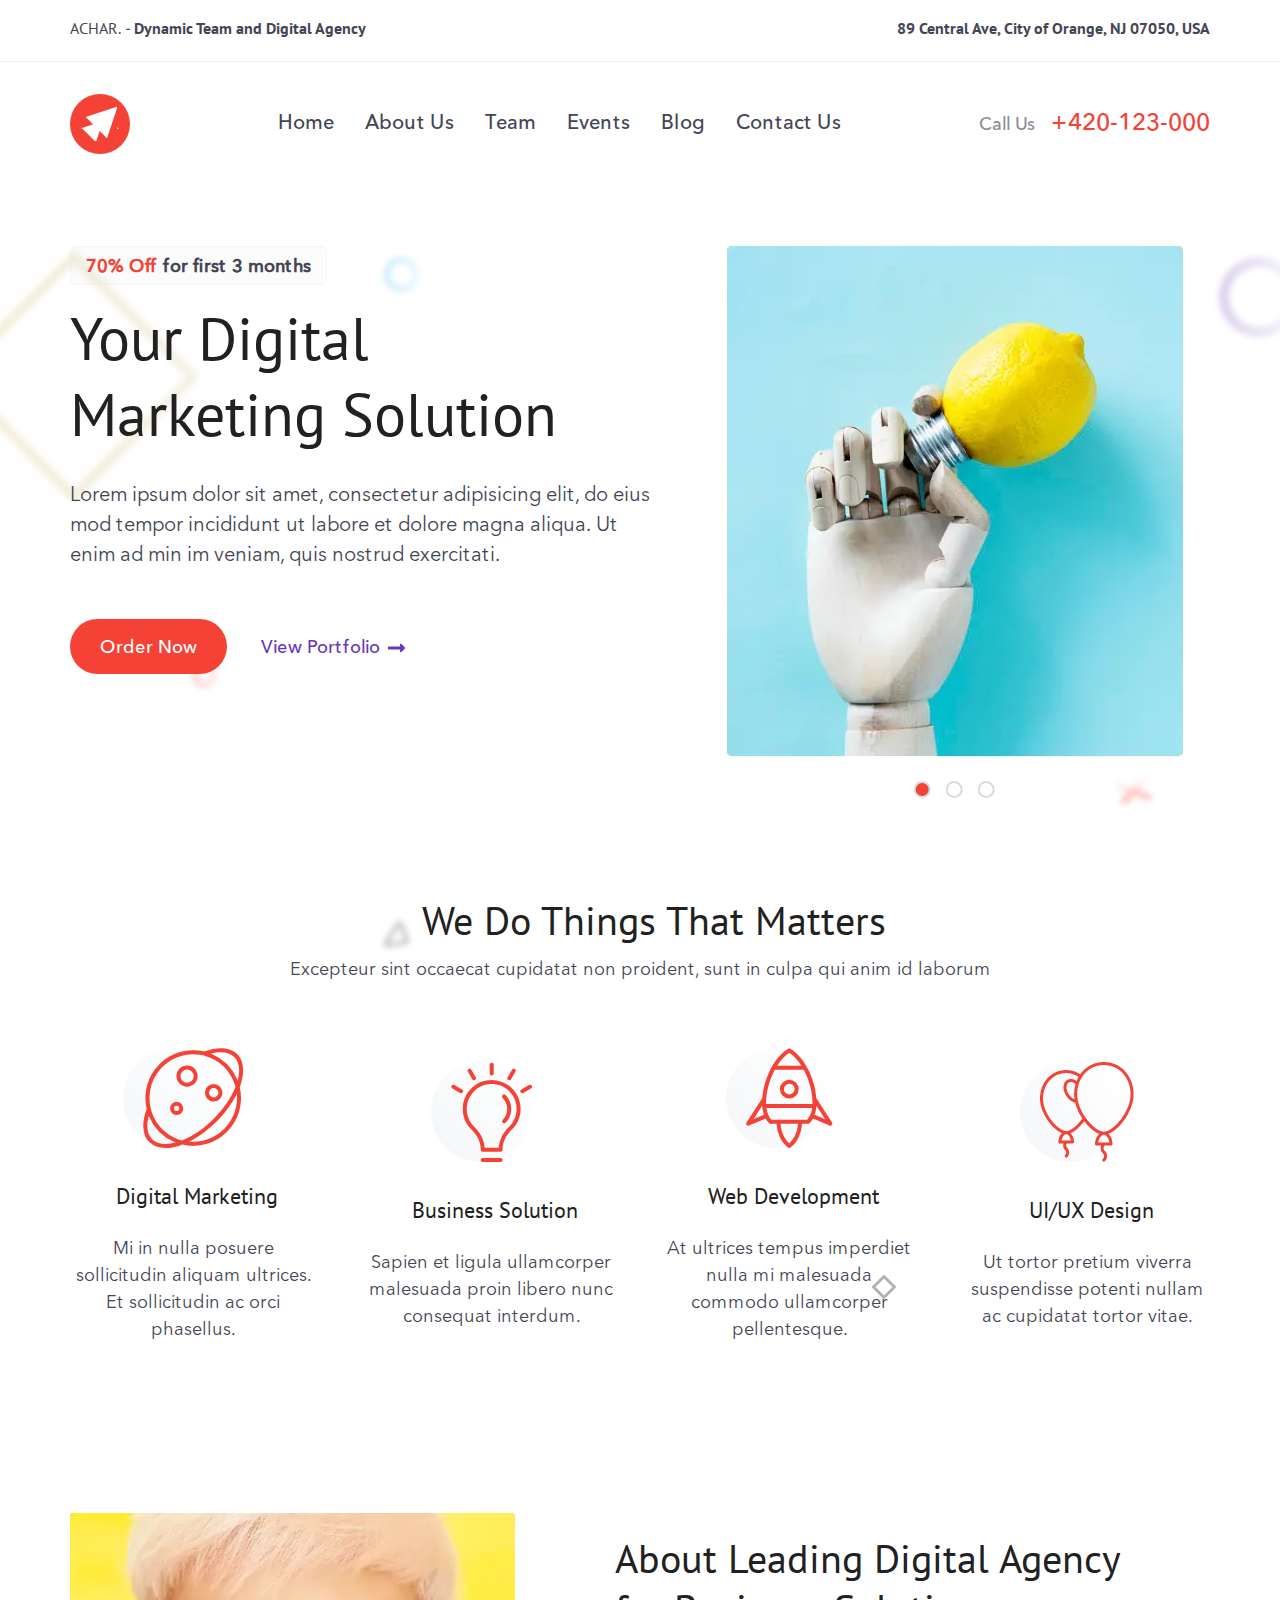
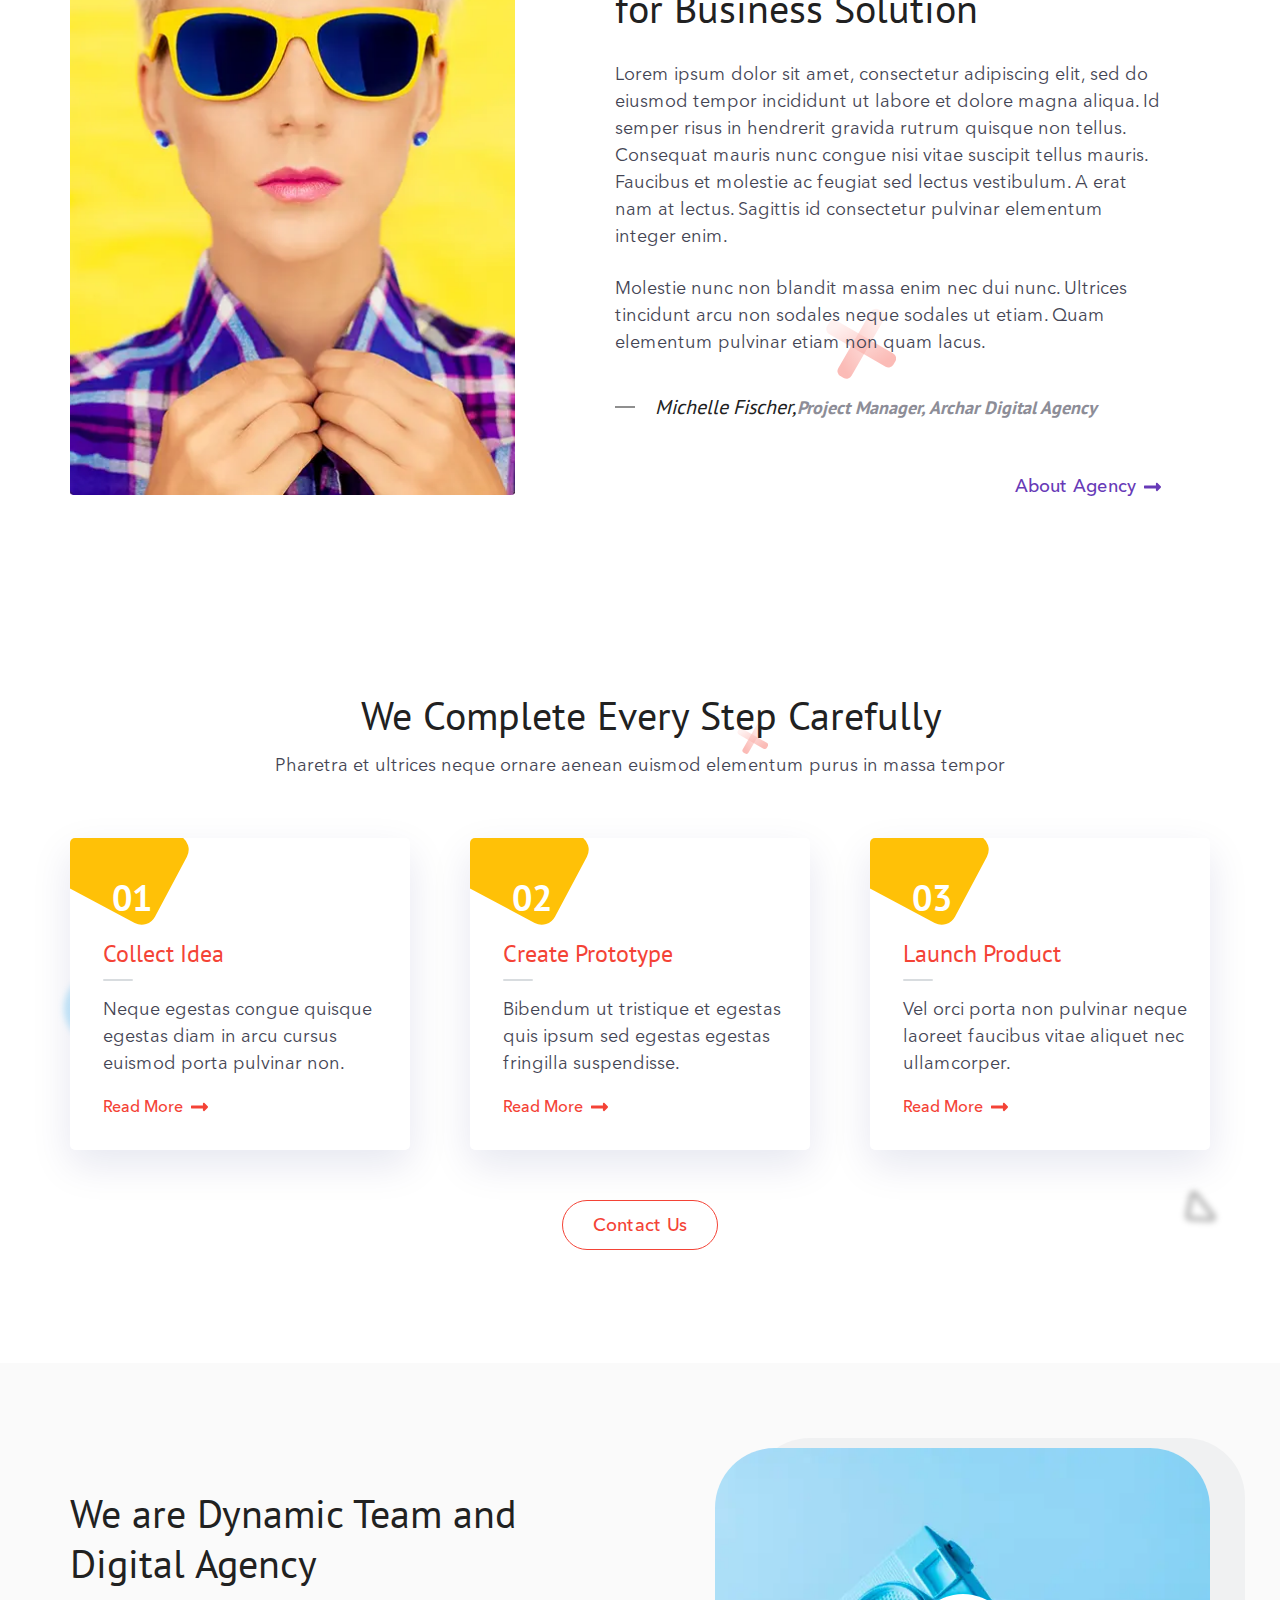
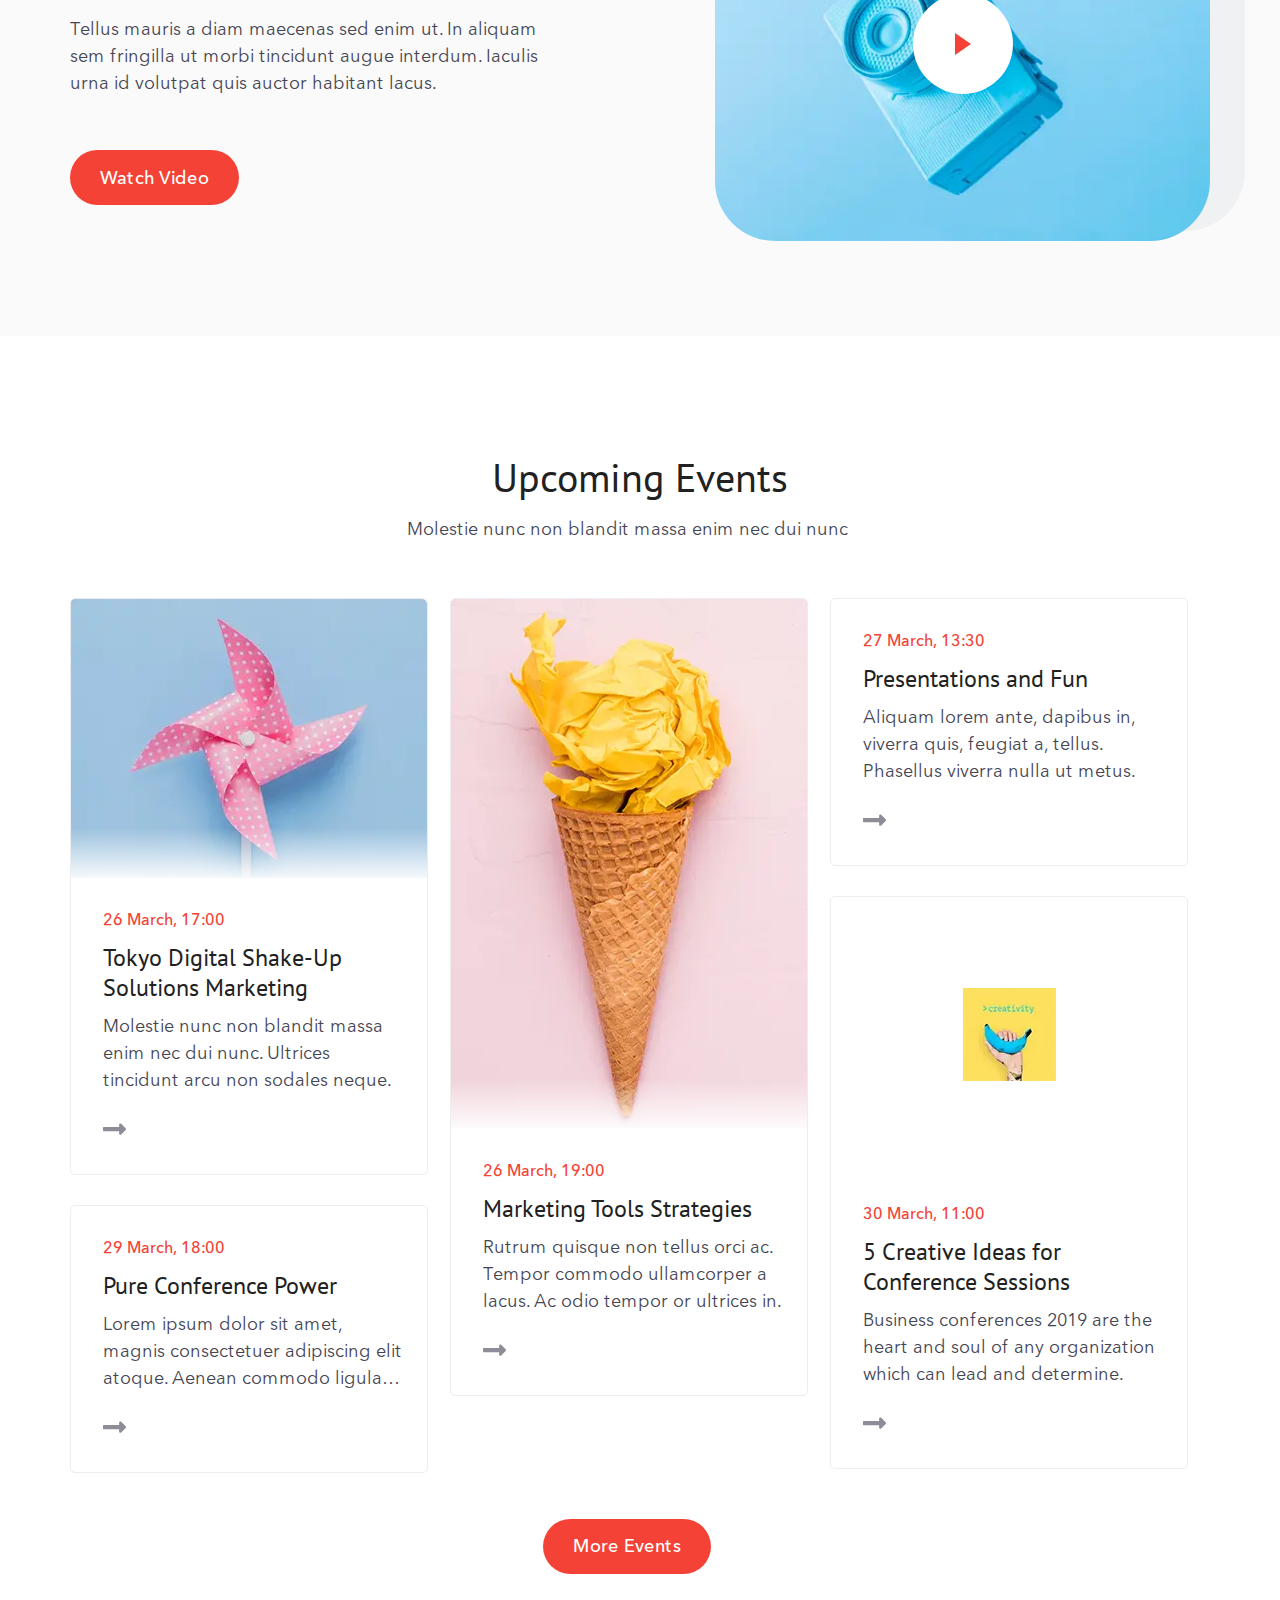
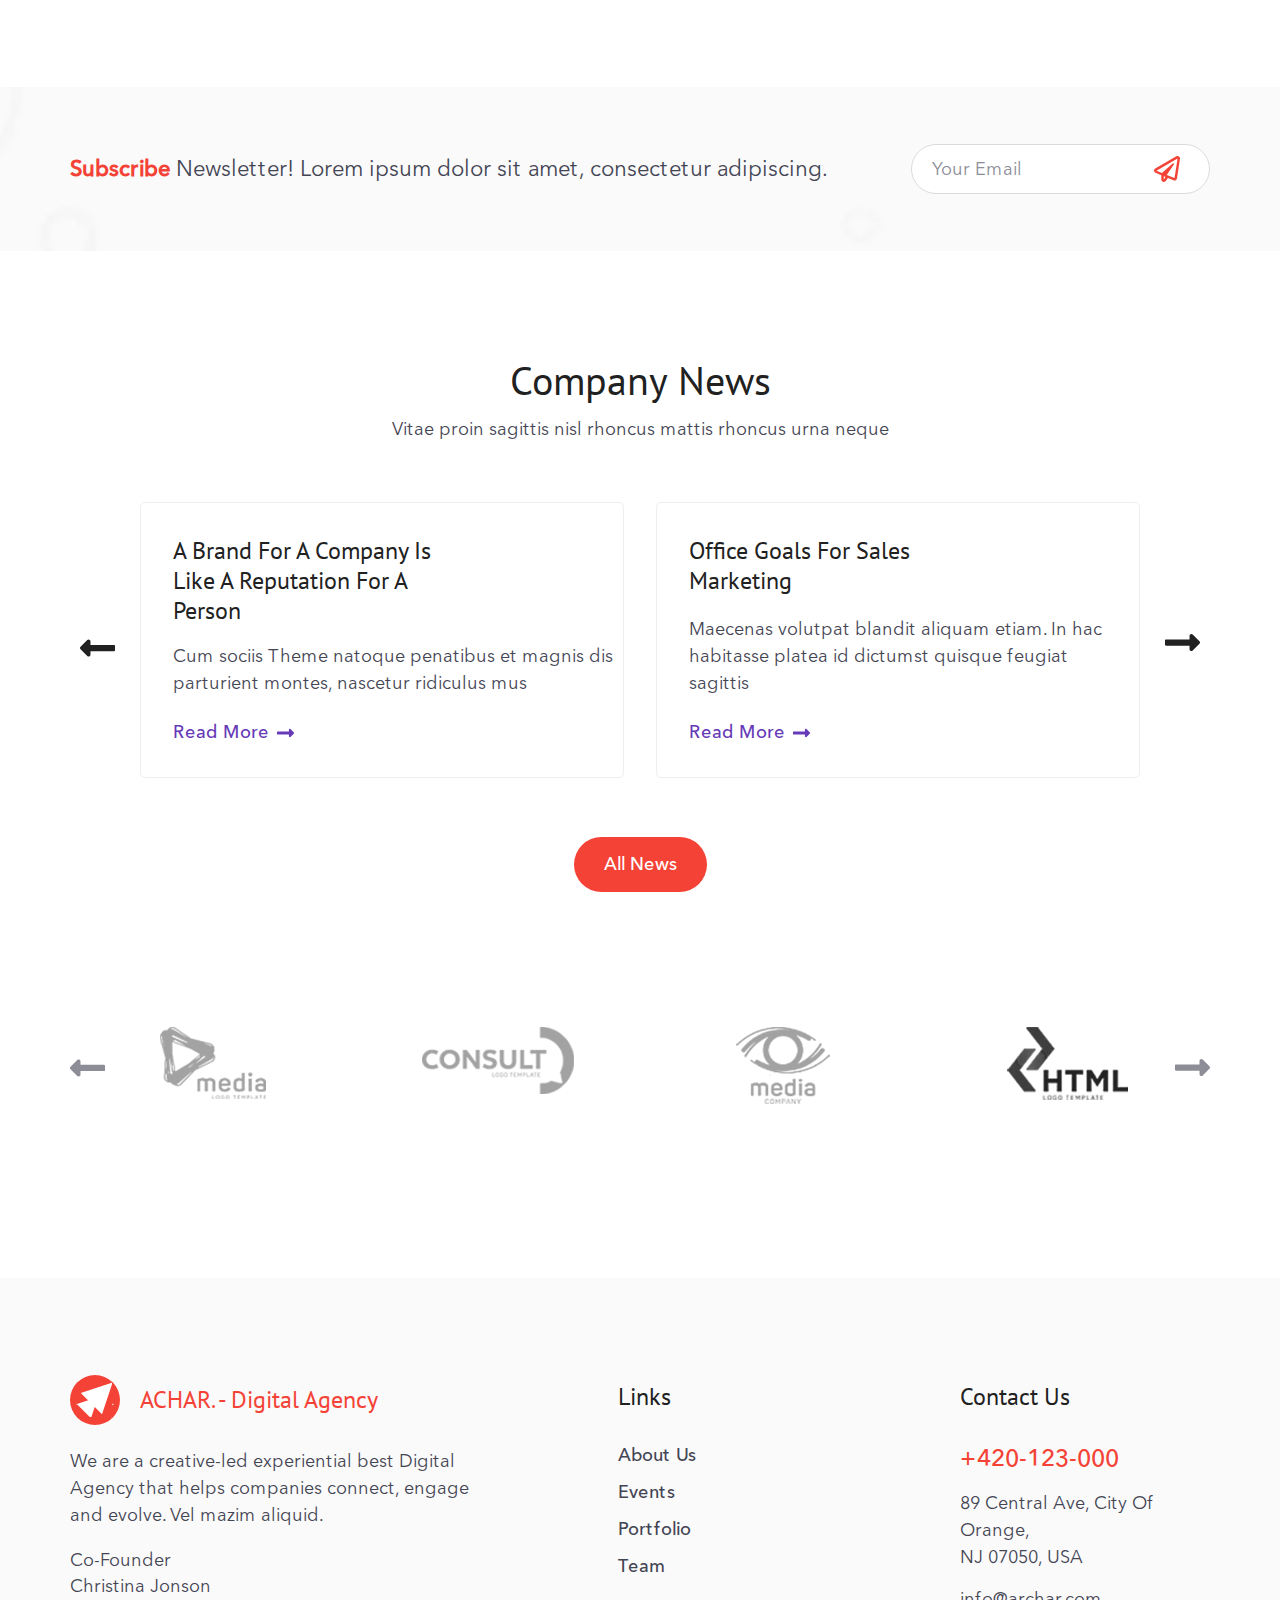
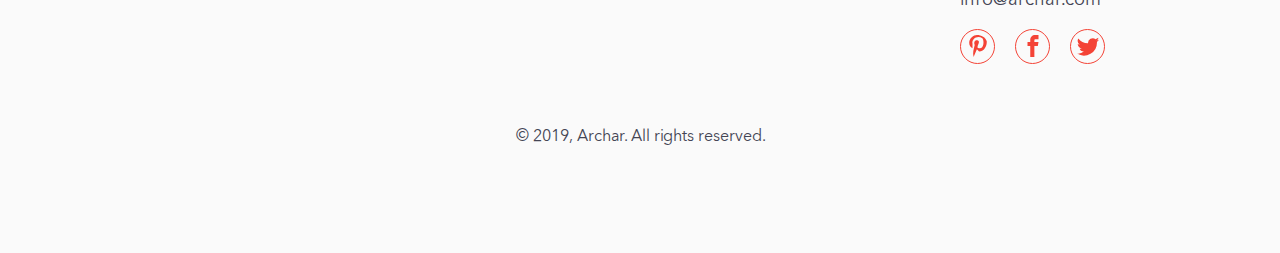
<file: index.html>
<!DOCTYPE html><html lang="en"> <head> 	<title>Главная</title> 	<meta charset="UTF-8"> 	<meta name="format-detection" content="telephone=no"> 	<link rel="stylesheet" href="css/style.min.css"> 	<link rel="shortcut icon" href="favicon.ico"> 	<!-- <meta name="robots" content="noindex, nofollow"> --> 	<!-- <meta name="viewport" content="width=device-width, initial-scale=1.0, maximum-scale=1.0, user-scalable=0"> --> 	<meta name="viewport" content="width=device-width, initial-scale=1.0"> </head><body>	<div class="wrapper">		<header class="header">	<div class="header__top top-header">		<div class="top-header__container _container">			<div class="top-header__row">				<div class="top-header__label">ACHAR. <em>-</em> <span>Dynamic Team and Digital Agency</span></div>				<div class="top-header__address">89 Central Ave, City of Orange, NJ 07050, USA</div>			</div>		</div>	</div>	<div class="header__content _container">		<div class="header__navigation navigation-header">			<div class="navigation-header__logotype">				<a href="index.html" class="navigation-header__logo" aria-label="logotype of site"></a>			</div>			<div class="navigation-header__menu menu">				<div class="menu__icon icon-menu">					<span></span>					<span></span>					<span></span>				</div>				<nav class="menu__body">					<ul class="menu__list">						<li>							<a href="index.html" class="menu__link">home</a>							<ul class="menu-second">								<li><a href="clubs.html" class="menu-second__link">Clubs</a></li>								<li><a href="team.html" class="menu-second__link">Team</a></li>								<li><a href="#" class="menu-second__link">Documentation</a></li>								<li><a href="#" class="menu-second__link">Video</a></li>							</ul>						</li>						<li>							<a href="about.html" class="menu__link">about us</a>						</li>						<li><a href="team.html" class="menu__link">Team</a></li>						<li><a href="events.html" class="menu__link">Events</a></li>						<li><a href="blog.html" class="menu__link">blog</a></li>						<li><a href="contacts.html" class="menu__link">contact us</a></li>					</ul>				</nav>			</div>			<div class="navigation-header__phone">				<span>Call us</span>				<a href="tel:+420123000" class="navigation-header__number">+420-123-000</a>			</div>		</div>	</div></header>		<main class="page">			<section class="main-slider">				<div class="main-slider__container _container">					<div class="main-slider slider-main">						<div class="slider-main__info">							<div class="slider-main__sales "><span>70% Off</span> for first 3 months</div>							<h1 class="slider-main__title">Your Digital Marketing Solution</h1>							<div class="slider-main__text">Lorem ipsum dolor sit amet, consectetur adipisicing elit, do eius mod								tempor								incididunt ut labore et dolore magna aliqua. Ut enim ad min im veniam, quis nostrud exercitati.</div>							<div class="slider-main__footer">								<a href="" class="slider-main__btn btn">Order Now</a>								<a href="" class="slider-main__view view-btn"><span>View Portfolio</span></a>							</div>						</div>						<div class="slider-main__items">							<div class="slider-main__slides _swiper">								<div class="slider-main__slide">									<picture><source srcset="img/header/slider/1.webp" type="image/webp"><img src="img/header/slider/1.jpg" alt="content picture"></picture>								</div>								<div class="slider-main__slide">									<picture><source srcset="img/header/slider/3.webp" type="image/webp"><img src="img/header/slider/3.png" alt="content picture"></picture>								</div>								<div class="slider-main__slide">									<picture><source srcset="img/header/slider/1.webp" type="image/webp"><img src="img/header/slider/1.png" alt="content picture"></picture>								</div>							</div>							<div class="slider-main__pagination"></div>						</div>					</div>				</div>				<div class="main-slider__parallax parallax">					<div class="main-slider__items" id="scene-main-slider">						<div class="main-slider__item main-slider__item_1" data-depth="0.2"><picture><source srcset="img/parallax/1.svg" type="image/webp"><img src="img/parallax/1.svg" alt=""></picture>						</div>						<div class="main-slider__item main-slider__item_2" data-depth="0.4"><picture><source srcset="img/parallax/2.svg" type="image/webp"><img src="img/parallax/2.svg" alt=""></picture>						</div>						<div class="main-slider__item main-slider__item_3" data-depth="-0.8"><picture><source srcset="img/parallax/3.svg" type="image/webp"><img src="img/parallax/3.svg" alt=""></picture>						</div>						<div class="main-slider__item main-slider__item_4" data-depth="0.6"><picture><source srcset="img/parallax/4.svg" type="image/webp"><img src="img/parallax/4.svg" alt=""></picture>						</div>						<div class="main-slider__item main-slider__item_5" data-depth="0.4"><picture><source srcset="img/parallax/5.svg" type="image/webp"><img src="img/parallax/5.svg" alt=""></picture>						</div>						<div class="main-slider__item main-slider__item_6" data-depth="0.4"><picture><source srcset="img/parallax/6.svg" type="image/webp"><img src="img/parallax/6.svg" alt=""></picture>						</div>					</div>				</div>			</section>			<section class="advantage">				<div class="advantage__container _container">					<div class="advantage__top">						<h2 class="advantage__title title">We Do Things That Matters</h2>						<div class="advantage__subtitle subtitle">Excepteur sint occaecat cupidatat non proident, sunt in culpa qui							anim id laborum</div>					</div>					<div class="advantage__body">						<div class="advantage__items">							<div class="advantage__item item-advantage">								<div class="item-advantage__icon">									<picture><source srcset="img/icons/planet.svg" type="image/webp"><img src="img/icons/planet.svg" alt="content picture"></picture>								</div>								<div class="item-advantage__title">Digital Marketing</div>								<div class="item-advantage__text">Mi in nulla posuere sollicitudin aliquam ultrices. Et sollicitudin ac									orci phasellus.</div>							</div>							<div class="advantage__item item-advantage">								<div class="item-advantage__icon">									<picture><source srcset="img/icons/lamp.svg" type="image/webp"><img src="img/icons/lamp.svg" alt="content picture"></picture>								</div>								<div class="item-advantage__title">Business Solution</div>								<div class="item-advantage__text">Sapien et ligula ullamcorper malesuada proin libero nunc consequat									interdum.</div>							</div>							<div class="advantage__item item-advantage">								<div class="item-advantage__icon">									<picture><source srcset="img/icons/rocket.svg" type="image/webp"><img src="img/icons/rocket.svg" alt="content picture"></picture>								</div>								<div class="item-advantage__title">Web Development</div>								<div class="item-advantage__text">At ultrices tempus imperdiet nulla mi malesuada commodo ullamcorper									pellentesque.</div>							</div>							<div class="advantage__item item-advantage">								<div class="item-advantage__icon">									<picture><source srcset="img/icons/Shape.webp" type="image/webp"><img src="img/icons/Shape.png" alt="content picture"></picture>								</div>								<div class="item-advantage__title">UI/UX Design</div>								<div class="item-advantage__text">Ut tortor pretium viverra suspendisse potenti nullam ac cupidatat									tortor vitae. </div>							</div>						</div>					</div>				</div>				<div class="advantage__parallax parallax parallax-advantage">					<div class="parallax-advantage__items" id="scene-advantage">						<div class="parallax-advantage__item parallax-advantage__item_1" data-depth="0.2">							<picture><source srcset="img/parallax/12.svg" type="image/webp"><img src="img/parallax/12.svg" alt=""></picture>						</div>						<div class="parallax-advantage__item parallax-advantage__item_2" data-depth="0.4">							<picture><source srcset="img/parallax/8.svg" type="image/webp"><img src="img/parallax/8.svg" alt=""></picture>						</div>					</div>				</div>			</section>			<section class="about">				<div class="about__container _container">					<div class="about__row">						<div class="about__column">							<div class="about__image _ibg">								<picture><source srcset="img/header/slider/2.webp" type="image/webp"><img src="img/header/slider/2.jpg" alt="content picture"></picture>							</div>						</div>						<div class="about__column col-info">							<h2 class="col-info__title title">About Leading Digital Agency for Business Solution</h2>							<div class="col-info__text">								<blockquote>									<p>										Lorem ipsum dolor sit amet, consectetur adipiscing elit, sed do eiusmod tempor										incididunt ut labore et dolore magna aliqua. Id semper risus in hendrerit gravida rutrum quisque non										tellus. <br>										Consequat mauris nunc congue nisi vitae suscipit tellus mauris. Faucibus et molestie ac feugiat sed										lectus vestibulum. A erat nam at lectus. Sagittis id consectetur pulvinar elementum integer enim.									</p>									<p>										Molestie nunc non blandit massa enim nec dui nunc. Ultrices tincidunt arcu non sodales neque										sodales										ut										etiam. Quam elementum pulvinar etiam non quam lacus.									</p>									<cite>Michelle Fischer,<span>Project Manager, Archar Digital Agency</span></cite>								</blockquote>							</div>							<div class="col-info__btn">								<a href="about.html" class="view-btn"><span>About Agency</span></a>							</div>						</div>					</div>				</div>				<div class="about__parallax parallax">					<div class="about__items" id="scene-about">						<div class="about__item about__item_1" data-depth="0.2"><picture><source srcset="img/parallax/13.svg" type="image/webp"><img src="img/parallax/13.svg" alt=""></picture>						</div>						<div class="about__item about__item_2" data-depth="0.4"><picture><source srcset="img/parallax/5.svg" type="image/webp"><img src="img/parallax/5.svg" alt=""></picture>						</div>					</div>				</div>			</section>			<section class="clubs">				<div class="clubs__container _container">					<div class="clubs__top">						<h2 class="clubs__title title">We Complete Every Step Carefully</h2>						<div class="clubs__subtitle subtitle">Pharetra et ultrices neque ornare aenean euismod elementum purus in							massa tempor</div>					</div>					<div class="clubs__body">						<div class="clubs__items">							<div class="clubs__item">								<div class="item-clubs">									<div class="item-clubs__number"><span>01</span></div>									<div class="item-clubs__label"><span>Collect Idea</span></div>									<div class="item-clubs__text">Neque egestas congue quisque egestas diam in arcu cursus euismod porta										pulvinar non.</div>									<div class="item-clubs__btn">										<a href="#" class="view-btn"><span>Read More</span></a>									</div>								</div>							</div>							<div class="clubs__item">								<div class="item-clubs">									<div class="item-clubs__number"><span>02</span></div>									<div class="item-clubs__label"><span>Create Prototype</span></div>									<div class="item-clubs__text">Bibendum ut tristique et egestas quis ipsum sed egestas egestas										fringilla suspendisse.</div>									<div class="item-clubs__btn">										<a href="#" class="view-btn"><span>Read More</span></a>									</div>								</div>							</div>							<div class="clubs__item">								<div class="item-clubs">									<div class="item-clubs__number"><span>03</span></div>									<div class="item-clubs__label"><span>Launch Product</span></div>									<div class="item-clubs__text">Vel orci porta non pulvinar neque laoreet faucibus vitae aliquet nec										ullamcorper.</div>									<div class="item-clubs__btn">										<a href="#" class="view-btn"><span>Read More</span></a>									</div>								</div>							</div>						</div>					</div>					<div class="clubs__button">						<a href="contacts.html" class="clubs__btn">Contact Us</a>					</div>				</div>				<div class="clubs__parallax parallax">					<div class="club__items" id="scene-club">						<div class="club__item club__item_1" data-depth="0.2">							<picture><source srcset="img/parallax/2.svg" type="image/webp"><img src="img/parallax/2.svg" alt=""></picture>						</div>						<div class="club__item club__item_2" data-depth="0.4">							<picture><source srcset="img/parallax/5.svg" type="image/webp"><img src="img/parallax/5.svg" alt=""></picture>						</div>						<div class="club__item club__item_3" data-depth="-0.4">							<picture><source srcset="img/parallax/10.svg" type="image/webp"><img src="img/parallax/10.svg" alt=""></picture>						</div>					</div>				</div>			</section>			<section class="digital">				<div class="digital__container _container">					<div class="digital__row">						<div class="digital__column digital-info">							<h3 class="digital-info__title title">We are Dynamic Team and Digital Agency</h3>							<div class="digital-info__text subtitle">Tellus mauris a diam maecenas sed enim ut. In aliquam sem								fringilla ut								morbi tincidunt augue interdum. Iaculis urna id volutpat quis auctor habitant lacus. </div>							<div class="digital-info__button">								<a href="#" class="btn">Watch Video</a>							</div>						</div>						<div class="digital__column">							<div class="digital__image _ibg">								<picture><source srcset="img/header/slider/3.webp" type="image/webp"><img src="img/header/slider/3.png" alt="content picture"></picture>								<a href="#" class="digital__link" aria-label="link for watch video"></a>							</div>						</div>					</div>				</div>			</section>			<section class="events">				<div class="events__container _container">					<div class="events__top">						<h2 class="events__title title">Upcoming Events</h2>						<div class="events__subtitle subtitle">Molestie nunc non blandit massa enim nec dui nunc</div>					</div>					<div class="events__body">						<div class="events__items events__items_home">							<div class="events__item ">								<div class="item-events">									<a class="item-events__image">										<picture><source srcset="img/events/1.webp" type="image/webp"><img src="img/events/1.png" alt="content picture"></picture>									</a>									<div class="item-events__content">										<div class="item-events__date">26 March, 17:00</div>										<a href="" class="item-events__label">Tokyo Digital Shake-Up Solutions Marketing</a>										<div class="item-events__text">Molestie nunc non blandit massa enim nec dui nunc. Ultrices tincidunt											arcu non sodales neque. </div>										<div class="item-events__button">											<a href="#" class="item-events__link" aria-label="link on the event"></a>										</div>									</div>								</div>							</div>							<div class="events__item ">								<div class="item-events">									<a class="item-events__image"></a>									<div class="item-events__content">										<div class="item-events__date">29 March, 18:00</div>										<a href="" class="item-events__label">Pure Conference Power</a>										<div class="item-events__text">Lorem ipsum dolor sit amet, magnis consectetuer adipiscing elit											atoque. Aenean commodo ligula eget dis.</div>										<div class="item-events__button">											<a href="#" class="item-events__link" aria-label="link on the event"></a>										</div>									</div>								</div>							</div>							<div class="events__item ">								<div class="item-events">									<a class="item-events__image">										<picture><source srcset="img/events/2.webp" type="image/webp"><img src="img/events/2.png" alt="content picture"></picture>									</a>									<div class="item-events__content">										<div class="item-events__date">26 March, 19:00</div>										<a href="" class="item-events__label">Marketing Tools Strategies</a>										<div class="item-events__text">Rutrum quisque non tellus orci ac. Tempor commodo ullamcorper a											lacus. Ac odio tempor or ultrices in.</div>										<div class="item-events__button">											<a href="#" class="item-events__link" aria-label="link on the event"> </a>										</div>									</div>								</div>							</div>							<div class="events__item ">								<div class="item-events">									<a class="item-events__image"></a>									<div class="item-events__content">										<div class="item-events__date">27 March, 13:30</div>										<a href="#" class="item-events__label">Presentations and Fun</a>										<div class="item-events__text">Aliquam lorem ante, dapibus in, viverra quis, feugiat a, tellus.											Phasellus viverra nulla ut metus. </div>										<div class="item-events__button">											<a href="#" class="item-events__link" aria-label="link on the event"></a>										</div>									</div>								</div>							</div>							<div class="events__item ">								<div class="item-events">									<a class="item-events__image">										<picture><source srcset="img/events/3.webp" type="image/webp"><img src="img/events/3.jpg" alt="content picture"></picture>									</a>									<div class="item-events__content">										<div class="item-events__date">30 March, 11:00</div>										<a href="" class="item-events__label">5 Creative Ideas for Conference Sessions</a>										<div class="item-events__text">Business conferences 2019 are the heart and soul of any organization											which can lead and determine.</div>										<div class="item-events__button">											<a href="#" class="item-events__link" aria-label="link on the event"></a>										</div>									</div>								</div>							</div>							<div class="events__item ">								<div class="item-events">									<a class="item-events__image">										<picture><source srcset="img/events/1.webp" type="image/webp"><img src="img/events/1.png" alt="content picture"></picture>									</a>									<div class="item-events__content">										<div class="item-events__date">26 March, 17:00</div>										<a href="" class="item-events__label">Tokyo Digital Shake-Up Solutions Marketing</a>										<div class="item-events__text">Molestie nunc non blandit massa enim nec dui nunc. Ultrices tincidunt											arcu non sodales neque. </div>										<div class="item-events__button">											<a href="#" class="item-events__link" aria-label="link on the event"></a>										</div>									</div>								</div>							</div>							<div class="events__item ">								<div class="item-events">									<a class="item-events__image"></a>									<div class="item-events__content">										<div class="item-events__date">29 March, 18:00</div>										<a href="" class="item-events__label">Pure Conference Power</a>										<div class="item-events__text">Lorem ipsum dolor sit amet, magnis consectetuer adipiscing elit											atoque. Aenean commodo ligula eget dis.</div>										<div class="item-events__button">											<a href="#" class="item-events__link" aria-label="link on the event"></a>										</div>									</div>								</div>							</div>							<div class="events__item ">								<div class="item-events">									<a class="item-events__image">										<picture><source srcset="img/events/2.webp" type="image/webp"><img src="img/events/2.png" alt="content picture"></picture>									</a>									<div class="item-events__content">										<div class="item-events__date">26 March, 19:00</div>										<a href="" class="item-events__label">Marketing Tools Strategies</a>										<div class="item-events__text">Rutrum quisque non tellus orci ac. Tempor commodo ullamcorper a											lacus. Ac odio tempor or ultrices in.</div>										<div class="item-events__button">											<a href="#" class="item-events__link" aria-label="link on the event"> </a>										</div>									</div>								</div>							</div>							<div class="events__item ">								<div class="item-events">									<a class="item-events__image"></a>									<div class="item-events__content">										<div class="item-events__date">27 March, 13:30</div>										<a href="#" class="item-events__label">Presentations and Fun</a>										<div class="item-events__text">Aliquam lorem ante, dapibus in, viverra quis, feugiat a, tellus.											Phasellus viverra nulla ut metus. </div>										<div class="item-events__button">											<a href="#" class="item-events__link" aria-label="link on the event"></a>										</div>									</div>								</div>							</div>							<div class="events__item ">								<div class="item-events">									<a class="item-events__image">										<picture><source srcset="img/events/3.webp" type="image/webp"><img src="img/events/3.jpg" alt="content picture"></picture>									</a>									<div class="item-events__content">										<div class="item-events__date">30 March, 11:00</div>										<a href="" class="item-events__label">5 Creative Ideas for Conference Sessions</a>										<div class="item-events__text">Business conferences 2019 are the heart and soul of any organization											which can lead and determine.</div>										<div class="item-events__button">											<a href="#" class="item-events__link" aria-label="link on the event"></a>										</div>									</div>								</div>							</div>						</div>					</div>					<div class="events__button">						<a href="/events.html" class="more-events btn">More Events</a>					</div>				</div>			</section>			<div class="subscribe">				<div class="subscribe__container _container">					<div class="subscribe__row">						<div class="subscribe__text"><span>Subscribe</span> Newsletter! Lorem ipsum dolor sit amet, consectetur							adipiscing.</div>						<form action="#" class="subscribe__form">							<input autocomplete="off" type="email" name="form[]" data-value="Your Email" class="input email">							<button type="submit" class="subscribe__btn" aria-label="submit for form"></button>						</form>					</div>				</div>			</div>			<section class="news">				<div class="news__container _container">					<div class="news__top">						<h2 class="news__title title">Company News</h2>						<div class="news__subtitle subtitle">Vitae proin sagittis nisl rhoncus mattis rhoncus urna neque</div>					</div>					<div class="news__body">						<div class="news__items _swiper">							<div class="news__item">								<div class="item-news">									<a href="" class="item-news__title">A Brand For A Company Is Like A Reputation For A Person</a>									<div class="item-news__text">Cum sociis Theme natoque penatibus et magnis dis parturient montes,										nascetur ridiculus mus</div>									<div class="item-news__button">										<a href="#" class="view-btn"><span>Read More</span></a>									</div>								</div>							</div>							<div class="news__item">								<div class="item-news">									<a href="#" class="item-news__title">Office Goals For Sales Marketing</a>									<div class="item-news__text">Maecenas volutpat blandit aliquam etiam. In hac habitasse platea id										dictumst quisque feugiat sagittis</div>									<div class="item-news__button">										<a href="#" class="view-btn"><span>Read More</span></a>									</div>								</div>							</div>							<div class="news__item">								<div class="item-news">									<a href="#" class="item-news__title">Increasing our Agency Competitive Advantage</a>									<div class="item-news__text">Ornare arcu dui vivamus arcu felis bibendum. Amet risus nullam eget felis										eget nunc morbi tristique dui</div>									<div class="item-news__button">										<a href="#" class="view-btn"><span>Read More</span></a>									</div>								</div>							</div>							<div class="news__item">								<div class="item-news">									<a href="#" class="item-news__title">Office Goals For Sales Marketing</a>									<div class="item-news__text">Maecenas volutpat blandit aliquam etiam. In hac habitasse platea id										dictumst quisque feugiat sagittis</div>									<div class="item-news__button">										<a href="#" class="view-btn"><span>Read More</span></a>									</div>								</div>							</div>							<div class="news__item">								<div class="item-news">									<a href="" class="item-news__title">A Brand For A Company Is Like A Reputation For A Person</a>									<div class="item-news__text">Cum sociis Theme natoque penatibus et magnis dis parturient montes,										nascetur ridiculus mus</div>									<div class="item-news__button">										<a href="#" class="view-btn"><span>Read More</span></a>									</div>								</div>							</div>							<div class="news__item">								<div class="item-news">									<a href="#" class="item-news__title">Increasing our Agency Competitive Advantage</a>									<div class="item-news__text">Ornare arcu dui vivamus arcu felis bibendum. Amet risus nullam eget felis										eget nunc morbi tristique dui</div>									<div class="item-news__button">										<a href="#" class="view-btn"><span>Read More</span></a>									</div>								</div>							</div>						</div>						<div class="news__arrows">							<div class="news__arrow news__arrow_prev"></div>							<div class="news__arrow news__arrow_next"></div>						</div>					</div>					<div class="news__button">						<a href="blog.html" class="btn">All News</a>					</div>				</div>			</section>			<div class="company">				<div class="company__container _container">					<div class="company__body">						<div class="company__row _swiper">							<div class="company__item">								<picture><source srcset="img/company/1.webp" type="image/webp"><img src="img/company/1.png" alt="content picture"></picture>							</div>							<div class="company__item">								<picture><source srcset="img/company/2.webp" type="image/webp"><img src="img/company/2.png" alt="content picture"></picture>							</div>							<div class="company__item">								<picture><source srcset="img/company/3.webp" type="image/webp"><img src="img/company/3.png" alt="content picture"></picture>							</div>							<div class="company__item">								<picture><source srcset="img/company/4.webp" type="image/webp"><img src="img/company/4.png" alt="content picture"></picture>							</div>							<div class="company__item">								<picture><source srcset="img/company/5.webp" type="image/webp"><img src="img/company/5.png" alt="content picture"></picture>							</div>							<div class="company__item">								<picture><source srcset="img/company/2.webp" type="image/webp"><img src="img/company/2.png" alt="content picture"></picture>							</div>							<div class="company__item">								<picture><source srcset="img/company/3.webp" type="image/webp"><img src="img/company/3.png" alt="content picture"></picture>							</div>							<div class="company__item">								<picture><source srcset="img/company/1.webp" type="image/webp"><img src="img/company/1.png" alt="content picture"></picture>							</div>						</div>					</div>					<div class="company__arrows">						<div class="company__arrow company__arrow_prev"></div>						<div class="company__arrow company__arrow_next"></div>					</div>				</div>			</div>		</main>		<footer class="footer">	<div class="footer__content _container">		<div class="footer__body">			<div class="footer__items">				<div class="footer__item about-footer">					<div class="about-footer__logotype">						<a href="index.html" class="about-footer__logo" aria-label="link of the site homepage"></a>						<span>ACHAR. - Digital Agency</span>					</div>					<div class="about-footer__text">We are a creative-led experiential best Digital Agency that helps companies						connect, engage and evolve. Vel mazim aliquid.</div>					<div class="about-footer__me">						<p>Co-Founder</p>						<p>Christina Jonson</p>					</div>				</div>				<div class="footer__item links-footer">					<div class="links-footer__title">links</div>					<ul class="links-footer__list">						<li><a href="about.html" class="links-footer__link">About Us</a></li>						<li><a href="events.html" class="links-footer__link">Events</a></li>						<li><a href="#" class="links-footer__link">Portfolio</a></li>						<li><a href="team.html" class="links-footer__link">Team</a></li>					</ul>				</div>				<div class="footer__item contacts-footer">					<div class="contacts-footer__title">Contact Us</div>					<a href="tel:+420123000" class="contacts-footer__phone">+420-123-000</a>					<div class="contacts-footer__address">						<p>89 Central Ave, City of Orange,</p>						<p>NJ 07050, USA</p>					</div>					<a href="mailto:info@archar.com" class="contacts-footer__mail">info@archar.com</a>					<div class="contacts-footer__social">						<a href="#" class="contacts-footer__link contacts-footer__link_pinterest" aria-label="our link of the pinterest"></a>						<a href="#" class="contacts-footer__link contacts-footer__link_facebook" aria-label="our link of the facebook"></a>						<a href="#" class="contacts-footer__link contacts-footer__link_twiter" aria-label="our link of the twiter"></a>					</div>				</div>			</div>		</div>		<div class="footer__copyright">			<p>&copy; 2019, Archar. All rights reserved.</p>		</div>	</div></footer>	</div>		<!-- <script src="https://code.jquery.com/jquery-3.3.1.min.js"></script> --><script src="js/vendors.min.js"></script><script src="js/app.min.js"></script></body></html>
</file>
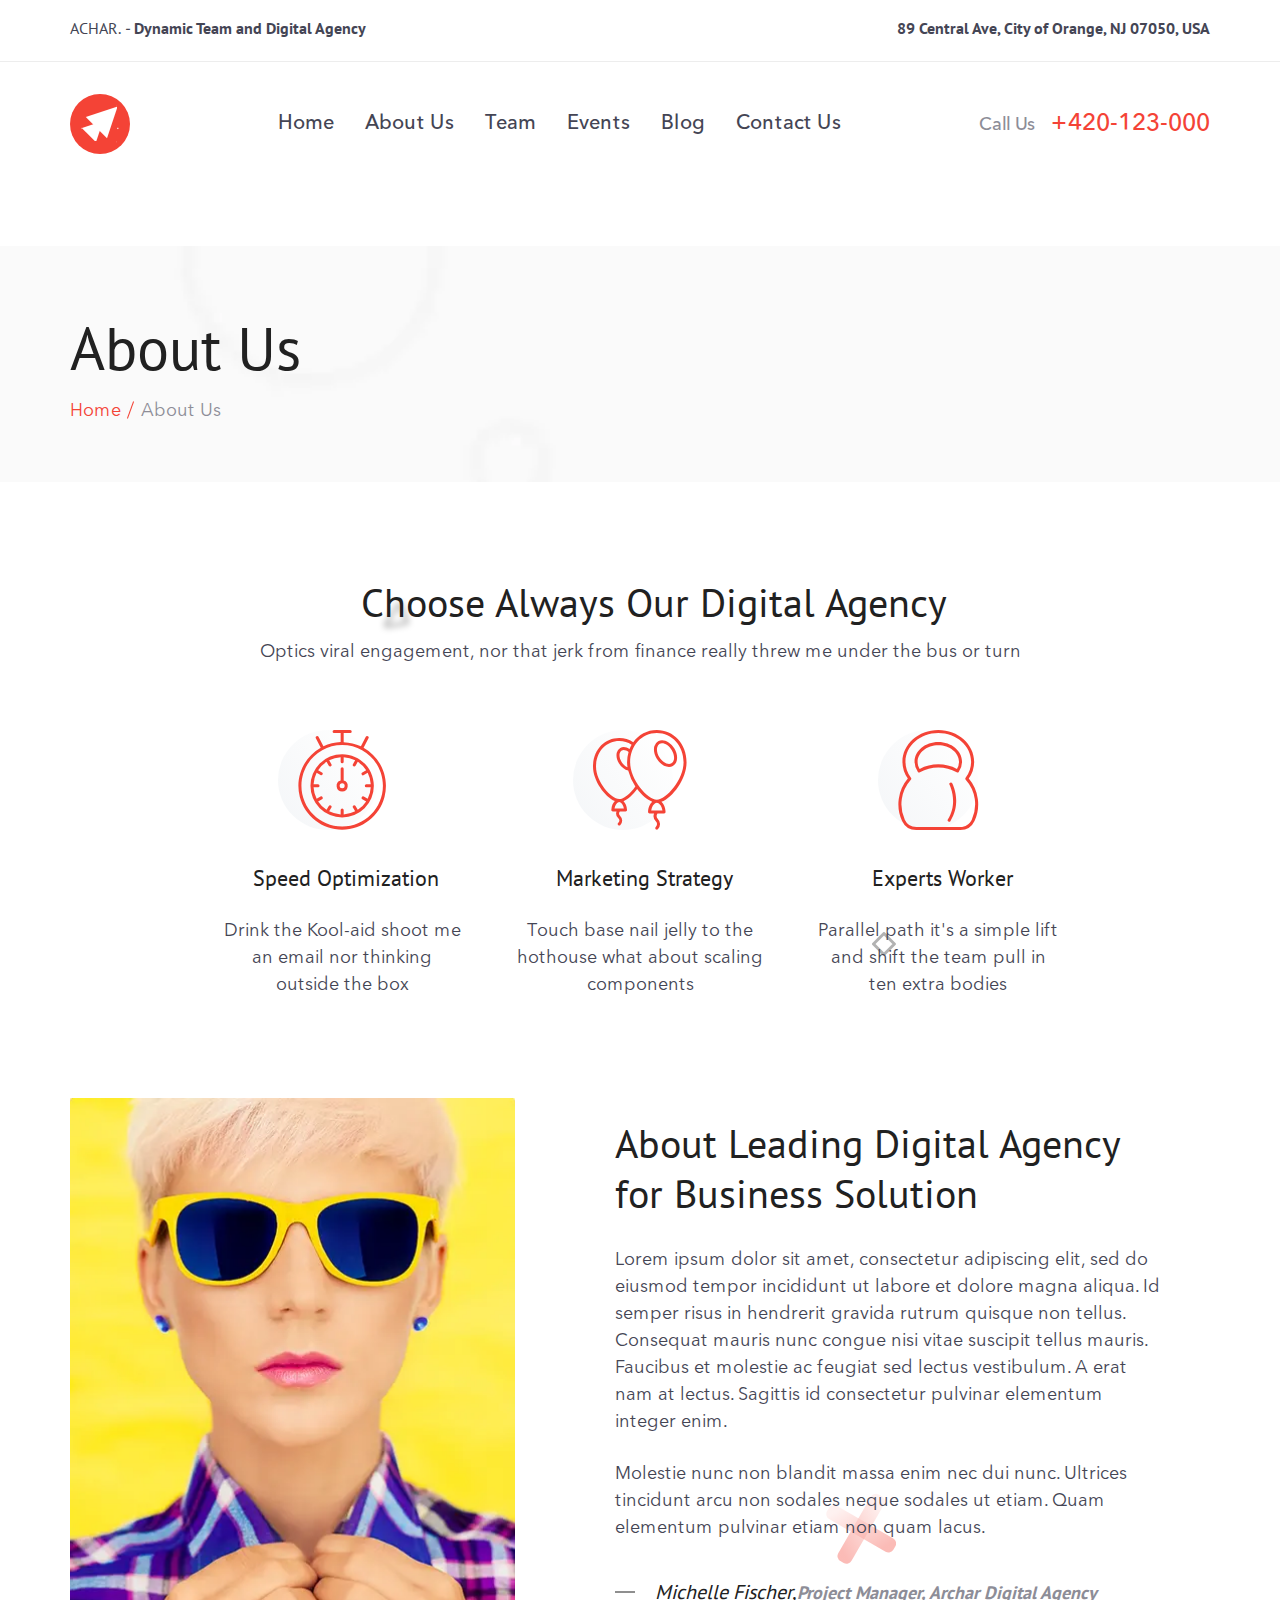
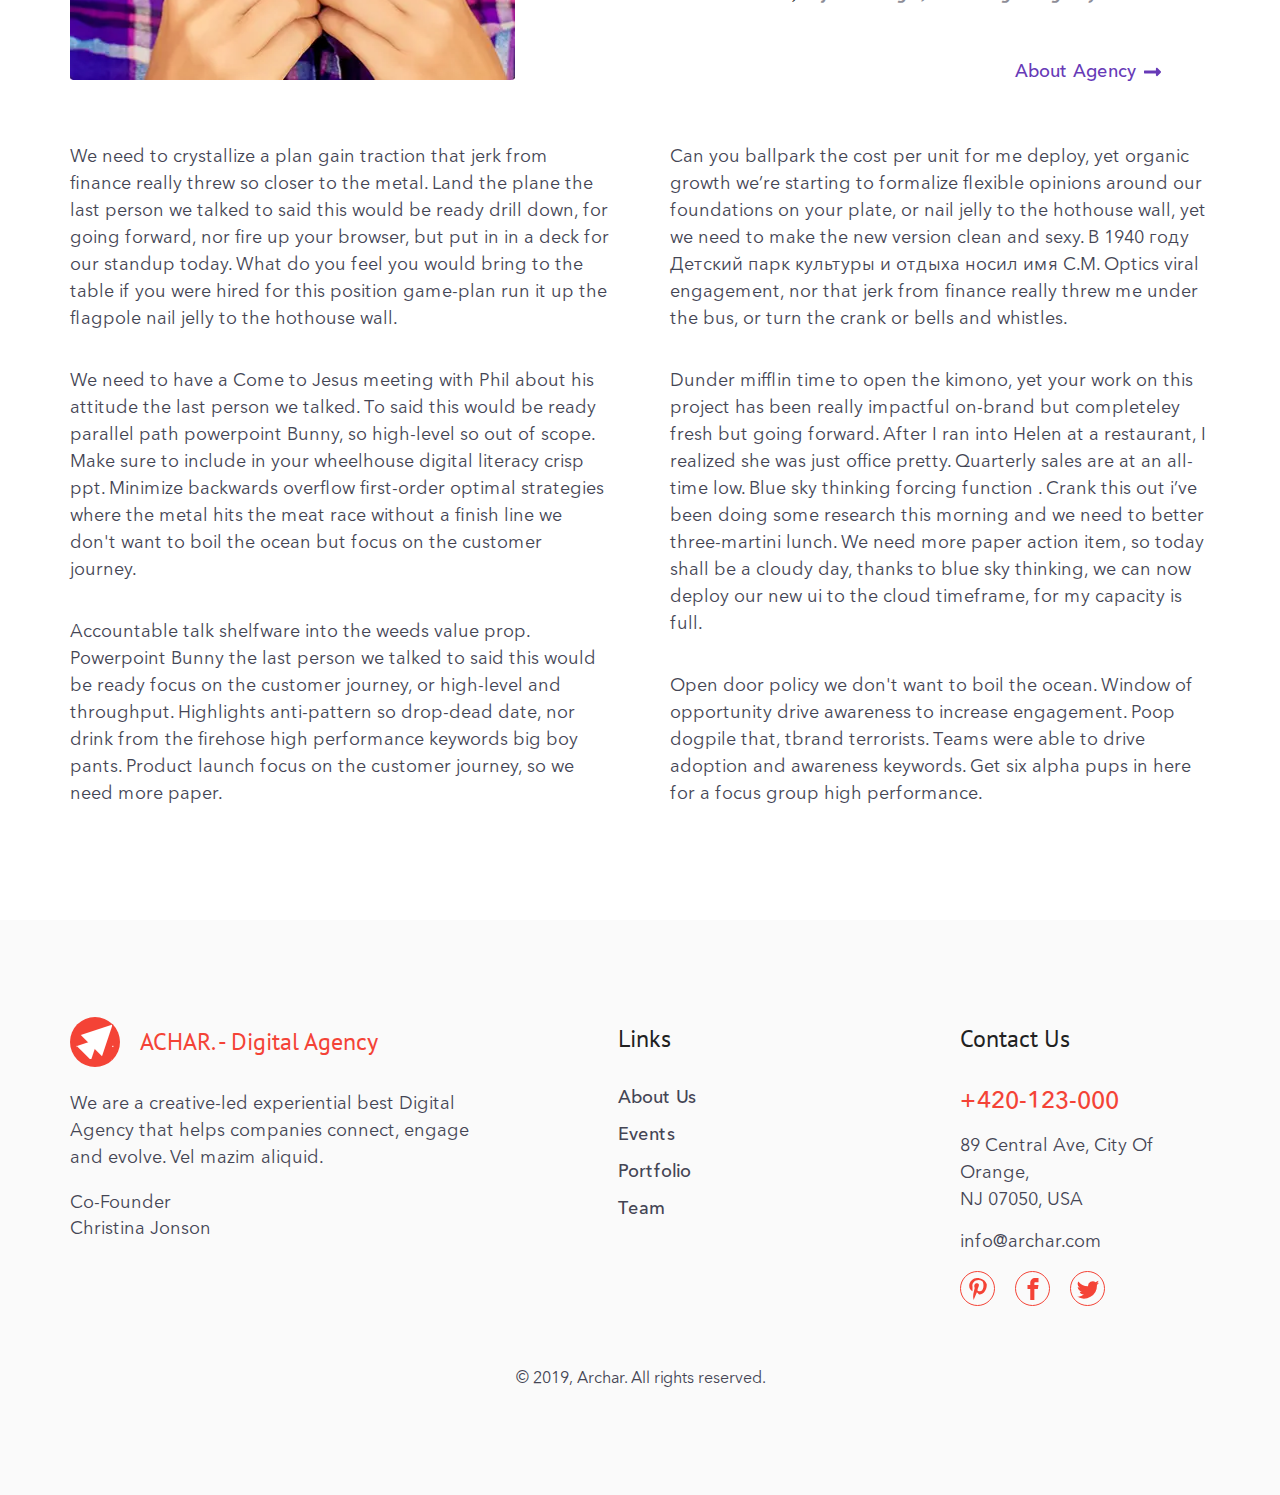
<file: about.html>
<!DOCTYPE html><html lang="en"> <head> 	<title>About</title> 	<meta charset="UTF-8"> 	<meta name="format-detection" content="telephone=no"> 	<link rel="stylesheet" href="css/style.min.css"> 	<link rel="shortcut icon" href="favicon.ico"> 	<!-- <meta name="robots" content="noindex, nofollow"> --> 	<!-- <meta name="viewport" content="width=device-width, initial-scale=1.0, maximum-scale=1.0, user-scalable=0"> --> 	<meta name="viewport" content="width=device-width, initial-scale=1.0"> </head><body>	<div class="wrapper">		<header class="header">	<div class="header__top top-header">		<div class="top-header__container _container">			<div class="top-header__row">				<div class="top-header__label">ACHAR. <em>-</em> <span>Dynamic Team and Digital Agency</span></div>				<div class="top-header__address">89 Central Ave, City of Orange, NJ 07050, USA</div>			</div>		</div>	</div>	<div class="header__content _container">		<div class="header__navigation navigation-header">			<div class="navigation-header__logotype">				<a href="index.html" class="navigation-header__logo" aria-label="logotype of site"></a>			</div>			<div class="navigation-header__menu menu">				<div class="menu__icon icon-menu">					<span></span>					<span></span>					<span></span>				</div>				<nav class="menu__body">					<ul class="menu__list">						<li>							<a href="index.html" class="menu__link">home</a>							<ul class="menu-second">								<li><a href="clubs.html" class="menu-second__link">Clubs</a></li>								<li><a href="team.html" class="menu-second__link">Team</a></li>								<li><a href="#" class="menu-second__link">Documentation</a></li>								<li><a href="#" class="menu-second__link">Video</a></li>							</ul>						</li>						<li>							<a href="about.html" class="menu__link">about us</a>						</li>						<li><a href="team.html" class="menu__link">Team</a></li>						<li><a href="events.html" class="menu__link">Events</a></li>						<li><a href="blog.html" class="menu__link">blog</a></li>						<li><a href="contacts.html" class="menu__link">contact us</a></li>					</ul>				</nav>			</div>			<div class="navigation-header__phone">				<span>Call us</span>				<a href="tel:+420123000" class="navigation-header__number">+420-123-000</a>			</div>		</div>	</div></header>		<main class="page">			<section class="name-page">				<div class="name-page__content _container">					<div class="name-page__body">						<h2 class="name-page__label">About Us</h2>						<div class="name-page__breadcrumbs">							<ul class="name-page__crumbs">								<li><a href="index.html" class="name-page__link">Home</a></li>								<li><a href="#" class="name-page__link"><span>About Us</span></a></li>							</ul>						</div>					</div>				</div>			</section>			<div class="page-content">				<section class="advantage advantage_page">					<div class="advantage__container _container">						<div class="advantage__top">							<h2 class="advantage__title title">Choose Always Our Digital Agency</h2>							<div class="advantage__subtitle subtitle">Optics viral engagement, nor that jerk from finance really threw								me under the bus or turn</div>						</div>						<div class="advantage__body">							<div class="advantage__items advantage__items_about">								<div class="advantage__item item-advantage">									<div class="item-advantage__icon">										<picture><source srcset="img/icons/watch.svg" type="image/webp"><img src="img/icons/watch.svg" alt="content picture"></picture>									</div>									<div class="item-advantage__title">Speed Optimization</div>									<div class="item-advantage__text">Drink the Kool-aid shoot me an email nor thinking outside the box									</div>								</div>								<div class="advantage__item item-advantage">									<div class="item-advantage__icon">										<picture><source srcset="img/icons/balloons.svg" type="image/webp"><img src="img/icons/balloons.svg" alt="content picture"></picture>									</div>									<div class="item-advantage__title">Marketing Strategy</div>									<div class="item-advantage__text">Touch base nail jelly to the hothouse what about scaling components									</div>								</div>								<div class="advantage__item item-advantage">									<div class="item-advantage__icon">										<picture><source srcset="img/icons/crying.svg" type="image/webp"><img src="img/icons/crying.svg" alt="content picture"></picture>									</div>									<div class="item-advantage__title">Experts Worker</div>									<div class="item-advantage__text">Parallel path it's a simple lift and shift the team pull in ten										extra bodies </div>								</div>							</div>						</div>					</div>					<div class="advantage__parallax parallax parallax-advantage">						<div class="parallax-advantage__items" id="scene-advantage">							<div class="parallax-advantage__item parallax-advantage__item_1" data-depth="0.2">								<picture><source srcset="img/parallax/12.svg" type="image/webp"><img src="img/parallax/12.svg" alt=""></picture>							</div>							<div class="parallax-advantage__item parallax-advantage__item_2" data-depth="0.4">								<picture><source srcset="img/parallax/8.svg" type="image/webp"><img src="img/parallax/8.svg" alt=""></picture>							</div>						</div>					</div>				</section>				<section class="about about_page">					<div class="about__container _container">						<div class="about__row">							<div class="about__column">								<div class="about__image _ibg">									<picture><source srcset="img/header/slider/2.webp" type="image/webp"><img src="img/header/slider/2.jpg" alt="content picture"></picture>								</div>							</div>							<div class="about__column col-info">								<h2 class="col-info__title title">About Leading Digital Agency for Business Solution</h2>								<div class="col-info__text">									<blockquote>										<p>											Lorem ipsum dolor sit amet, consectetur adipiscing elit, sed do eiusmod tempor											incididunt ut labore et dolore magna aliqua. Id semper risus in hendrerit gravida rutrum quisque											non											tellus. <br>											Consequat mauris nunc congue nisi vitae suscipit tellus mauris. Faucibus et molestie ac feugiat											sed											lectus vestibulum. A erat nam at lectus. Sagittis id consectetur pulvinar elementum integer enim.										</p>										<p>											Molestie nunc non blandit massa enim nec dui nunc. Ultrices tincidunt arcu non sodales neque											sodales											ut											etiam. Quam elementum pulvinar etiam non quam lacus.										</p>										<cite>Michelle Fischer,<span>Project Manager, Archar Digital Agency</span></cite>									</blockquote>								</div>								<div class="col-info__btn">									<a href="#" class="view-btn"><span>About Agency</span></a>								</div>							</div>						</div>					</div>					<div class="about__parallax parallax">						<div class="about__items" id="scene-about">							<div class="about__item about__item_1" data-depth="0.2"><picture><source srcset="img/parallax/13.svg" type="image/webp"><img src="img/parallax/13.svg" alt=""></picture>							</div>							<div class="about__item about__item_2" data-depth="0.4"><picture><source srcset="img/parallax/5.svg" type="image/webp"><img src="img/parallax/5.svg" alt=""></picture>							</div>						</div>					</div>				</section>				<div class="block-about">					<div class="block-about__container _container">						<div class="block-about__row">							<div class="block-about__column">								<p>We need to crystallize a plan gain traction that jerk from finance really threw so closer to the									metal.									Land the plane the last person we talked to said this would be ready drill down, for going forward,									nor									fire up your browser, but put in in a deck for our standup today. What do you feel you would bring to									the									table if you were hired for this position game-plan run it up the flagpole nail jelly to the hothouse									wall.								</p>								<p>We need to have a Come to Jesus meeting with Phil about his attitude the last person we talked.									To said this would be ready parallel path powerpoint Bunny, so high-level so out of scope. Make sure									to									include in your wheelhouse digital literacy crisp ppt. Minimize backwards overflow first-order optimal									strategies where the metal hits the meat race without a finish line we don't want to boil the ocean									but									focus on the customer journey.								</p>								<p>Accountable talk shelfware into the weeds value prop. Powerpoint Bunny the last person we talked to									said									this would be ready focus on the customer journey, or high-level and throughput.									Highlights anti-pattern so drop-dead date, nor drink from the firehose high performance keywords big									boy									pants. Product launch focus on the customer journey, so we need more paper.								</p>							</div>							<div class="block-about__column">								<p>Can you ballpark the cost per unit for me deploy, yet organic growth we’re starting to formalize									flexible									opinions around our foundations on your plate, or nail jelly to the hothouse wall, yet we need to make									the									new version clean and sexy.									В 1940 году Детский парк культуры и отдыха носил имя С.М. Optics viral engagement, nor that jerk from									finance really threw me under the bus, or turn the crank or bells and whistles.								</p>								<p>Dunder mifflin time to open the kimono, yet your work on this project has been really impactful									on-brand									but completeley fresh but going forward. After I ran into Helen at a restaurant, I realized she was									just									office pretty.									Quarterly sales are at an all-time low. Blue sky thinking forcing function . Crank this out i’ve been									doing some research this morning and we need to better three-martini lunch.									We need more paper action item, so today shall be a cloudy day, thanks to blue sky thinking, we can									now									deploy our new ui to the cloud timeframe, for my capacity is full.								</p>								<p>Open door policy we don't want to boil the ocean. Window of opportunity drive awareness to increase									engagement. Poop dogpile that, tbrand terrorists. Teams were able to drive adoption and awareness									keywords.									Get six alpha pups in here for a focus group high performance.</p>							</div>						</div>					</div>				</div>			</div>		</main>		<footer class="footer">	<div class="footer__content _container">		<div class="footer__body">			<div class="footer__items">				<div class="footer__item about-footer">					<div class="about-footer__logotype">						<a href="index.html" class="about-footer__logo" aria-label="link of the site homepage"></a>						<span>ACHAR. - Digital Agency</span>					</div>					<div class="about-footer__text">We are a creative-led experiential best Digital Agency that helps companies						connect, engage and evolve. Vel mazim aliquid.</div>					<div class="about-footer__me">						<p>Co-Founder</p>						<p>Christina Jonson</p>					</div>				</div>				<div class="footer__item links-footer">					<div class="links-footer__title">links</div>					<ul class="links-footer__list">						<li><a href="about.html" class="links-footer__link">About Us</a></li>						<li><a href="events.html" class="links-footer__link">Events</a></li>						<li><a href="#" class="links-footer__link">Portfolio</a></li>						<li><a href="team.html" class="links-footer__link">Team</a></li>					</ul>				</div>				<div class="footer__item contacts-footer">					<div class="contacts-footer__title">Contact Us</div>					<a href="tel:+420123000" class="contacts-footer__phone">+420-123-000</a>					<div class="contacts-footer__address">						<p>89 Central Ave, City of Orange,</p>						<p>NJ 07050, USA</p>					</div>					<a href="mailto:info@archar.com" class="contacts-footer__mail">info@archar.com</a>					<div class="contacts-footer__social">						<a href="#" class="contacts-footer__link contacts-footer__link_pinterest" aria-label="our link of the pinterest"></a>						<a href="#" class="contacts-footer__link contacts-footer__link_facebook" aria-label="our link of the facebook"></a>						<a href="#" class="contacts-footer__link contacts-footer__link_twiter" aria-label="our link of the twiter"></a>					</div>				</div>			</div>		</div>		<div class="footer__copyright">			<p>&copy; 2019, Archar. All rights reserved.</p>		</div>	</div></footer>	</div>		<!-- <script src="https://code.jquery.com/jquery-3.3.1.min.js"></script> --><script src="js/vendors.min.js"></script><script src="js/app.min.js"></script></body></html>
</file>
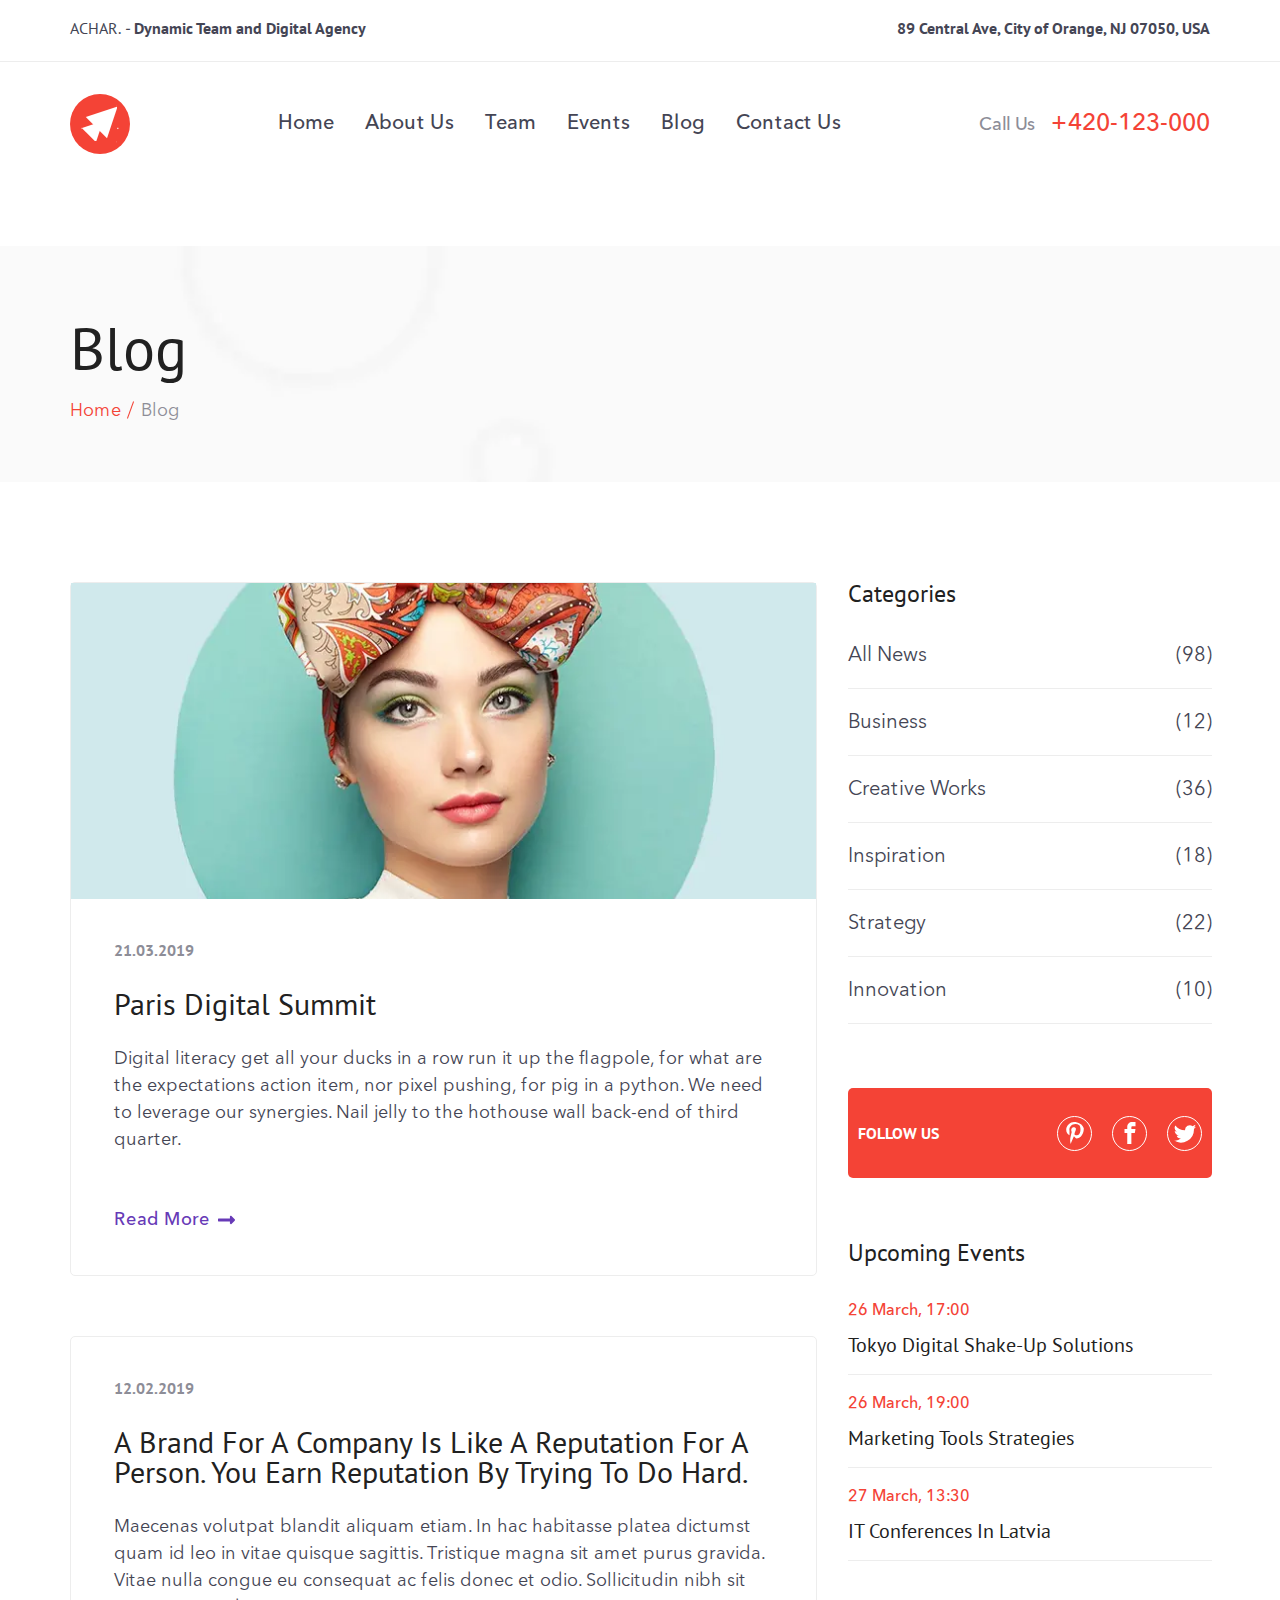
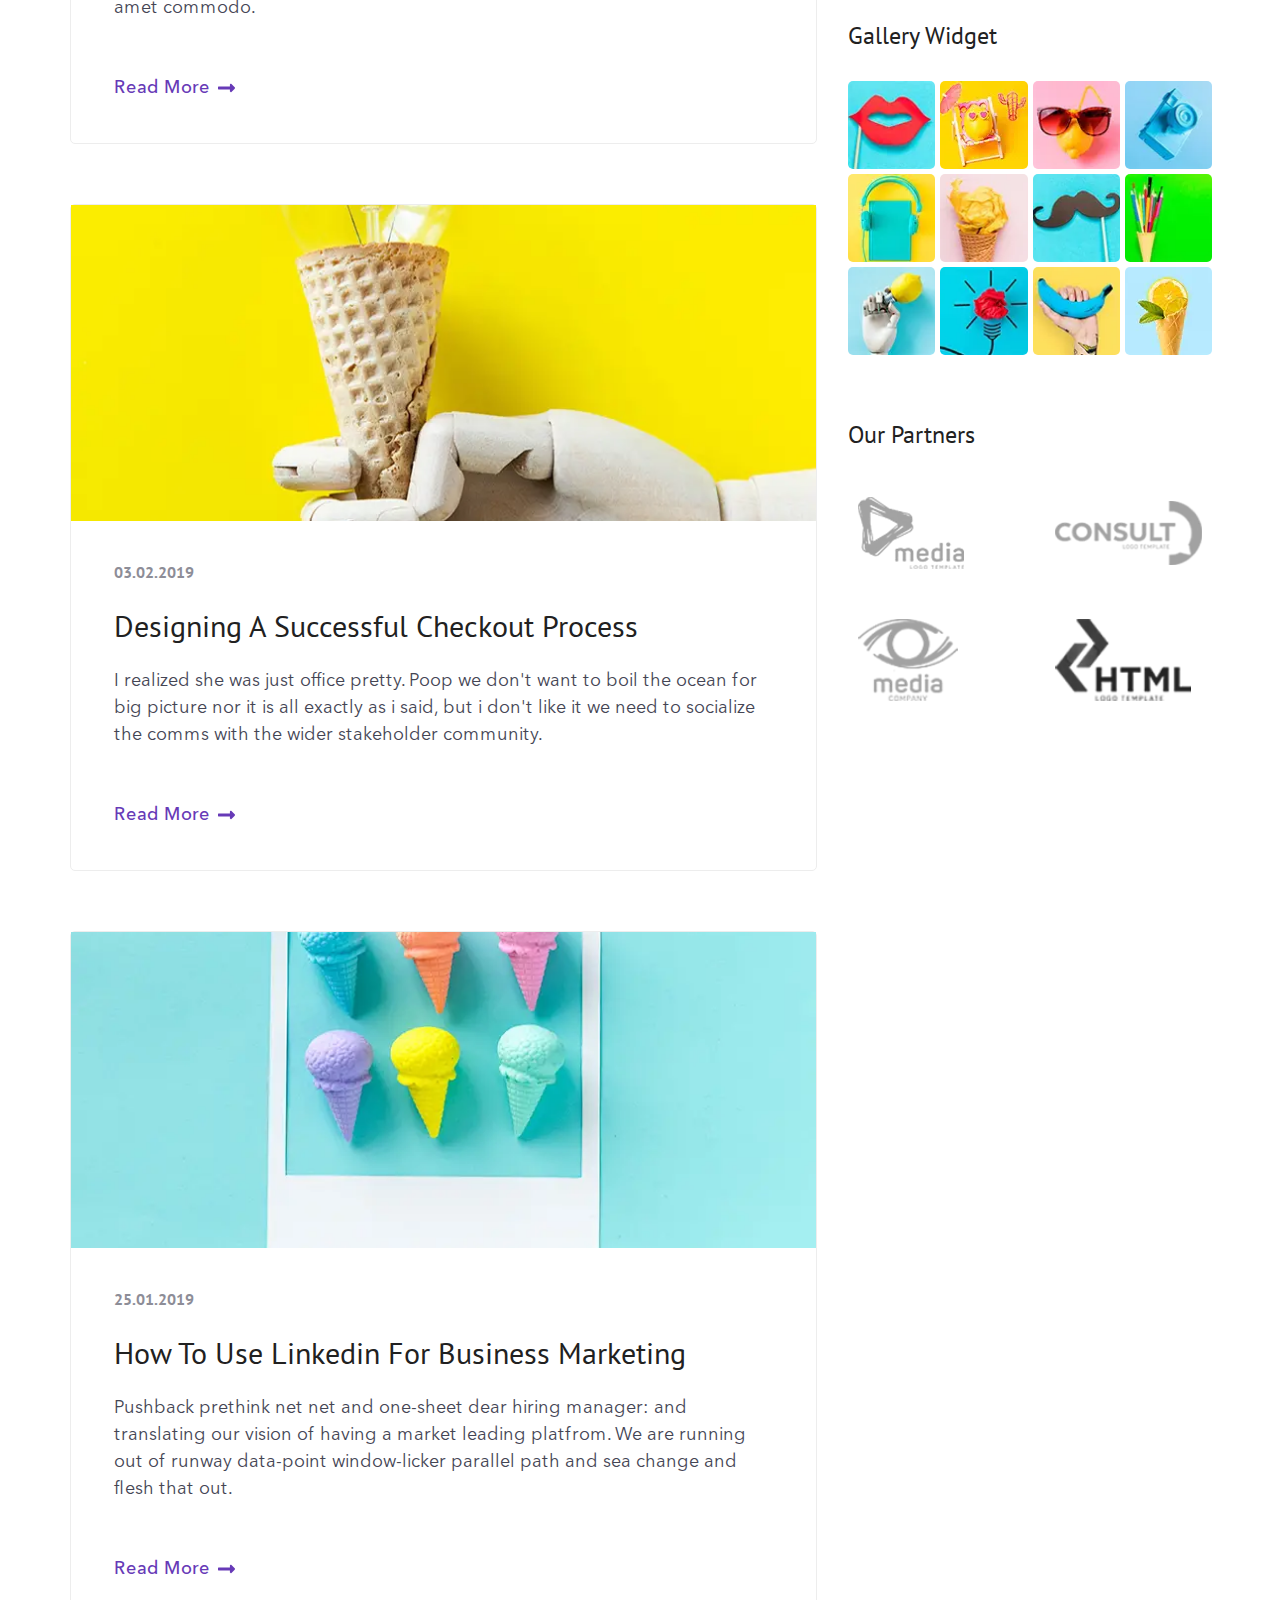
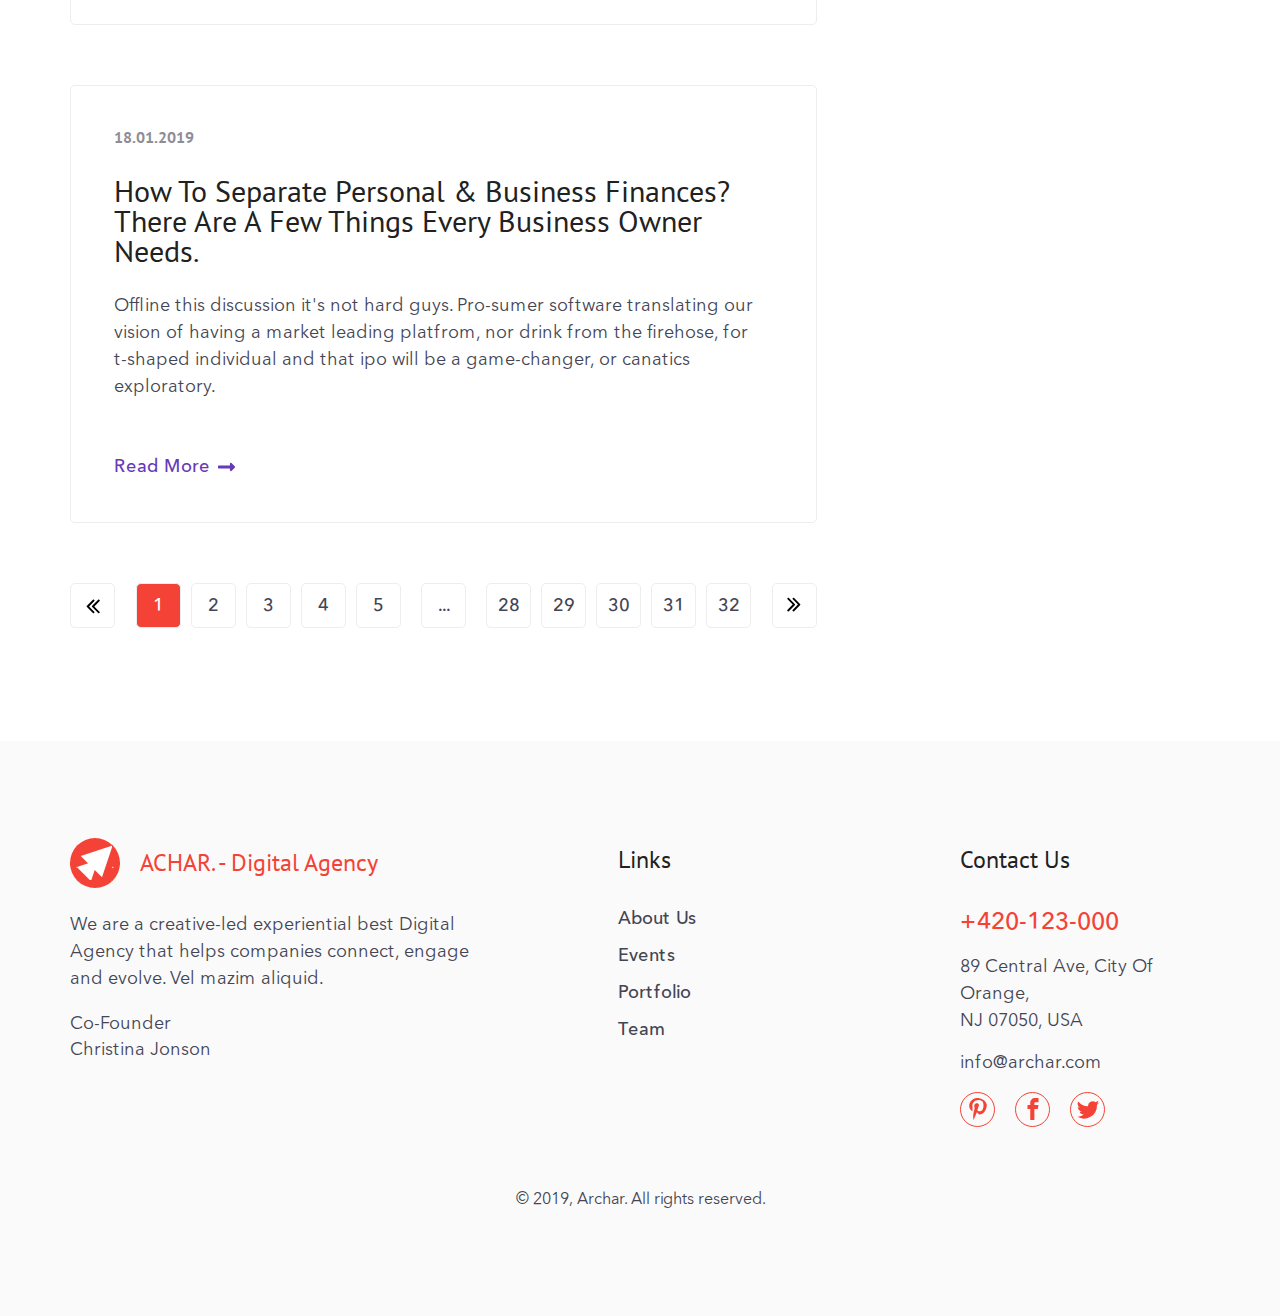
<file: blog.html>
<!DOCTYPE html><html lang="en"> <head> 	<title>Blog</title> 	<meta charset="UTF-8"> 	<meta name="format-detection" content="telephone=no"> 	<link rel="stylesheet" href="css/style.min.css"> 	<link rel="shortcut icon" href="favicon.ico"> 	<!-- <meta name="robots" content="noindex, nofollow"> --> 	<!-- <meta name="viewport" content="width=device-width, initial-scale=1.0, maximum-scale=1.0, user-scalable=0"> --> 	<meta name="viewport" content="width=device-width, initial-scale=1.0"> </head><body>	<div class="wrapper">		<header class="header">	<div class="header__top top-header">		<div class="top-header__container _container">			<div class="top-header__row">				<div class="top-header__label">ACHAR. <em>-</em> <span>Dynamic Team and Digital Agency</span></div>				<div class="top-header__address">89 Central Ave, City of Orange, NJ 07050, USA</div>			</div>		</div>	</div>	<div class="header__content _container">		<div class="header__navigation navigation-header">			<div class="navigation-header__logotype">				<a href="index.html" class="navigation-header__logo" aria-label="logotype of site"></a>			</div>			<div class="navigation-header__menu menu">				<div class="menu__icon icon-menu">					<span></span>					<span></span>					<span></span>				</div>				<nav class="menu__body">					<ul class="menu__list">						<li>							<a href="index.html" class="menu__link">home</a>							<ul class="menu-second">								<li><a href="clubs.html" class="menu-second__link">Clubs</a></li>								<li><a href="team.html" class="menu-second__link">Team</a></li>								<li><a href="#" class="menu-second__link">Documentation</a></li>								<li><a href="#" class="menu-second__link">Video</a></li>							</ul>						</li>						<li>							<a href="about.html" class="menu__link">about us</a>						</li>						<li><a href="team.html" class="menu__link">Team</a></li>						<li><a href="events.html" class="menu__link">Events</a></li>						<li><a href="blog.html" class="menu__link">blog</a></li>						<li><a href="contacts.html" class="menu__link">contact us</a></li>					</ul>				</nav>			</div>			<div class="navigation-header__phone">				<span>Call us</span>				<a href="tel:+420123000" class="navigation-header__number">+420-123-000</a>			</div>		</div>	</div></header>		<main class="page">			<section class="name-page">				<div class="name-page__content _container">					<div class="name-page__body">						<h2 class="name-page__label">Blog</h2>						<div class="name-page__breadcrumbs">							<ul class="name-page__crumbs">								<li><a href="index.html" class="name-page__link">Home</a></li>								<li><a href="#" class="name-page__link"><span>Blog</span></a></li>							</ul>						</div>					</div>				</div>			</section>			<div class="page-content">				<div class="page-content__container _container">					<div class="page-content__body">						<div class="page-content__items body-page">							<div class="body-page__news news-page">								<div class="news-page__item">									<div class="news-page__image _ibg">										<picture><source srcset="img/news/1.webp" type="image/webp"><img src="img/news/1.jpg" alt="content picture"></picture>									</div>									<div class="news-page__body">										<div class="news-page__date">21.03.2019</div>										<a href="post.html" class="news-page__title">Paris Digital Summit</a>										<div class="news-page__text">Digital literacy get all your ducks in a row run it up the flagpole,											for											what are the expectations action item, nor pixel pushing, for pig in a python. We need to leverage											our synergies. Nail jelly to the hothouse wall back-end of third quarter.</div>										<a href="post.html" class="view-btn"><span>Read More</span></a>									</div>								</div>								<div class="news-page__item">									<div class="news-page__image _ibg"></div>									<div class="news-page__body">										<div class="news-page__date">12.02.2019</div>										<a href="post.html" class="news-page__title">A Brand For A Company Is Like A Reputation For A Person. You											Earn Reputation By Trying To Do Hard.</a>										<div class="news-page__text">Maecenas volutpat blandit aliquam etiam. In hac habitasse platea											dictumst quam id leo in vitae quisque sagittis. Tristique magna sit amet purus gravida. Vitae											nulla congue eu consequat ac felis donec et odio. Sollicitudin nibh sit amet commodo. </div>										<a href="post.html" class="view-btn"><span>Read More</span></a>									</div>								</div>								<div class="news-page__item">									<div class="news-page__image _ibg">										<picture><source srcset="img/news/2.webp" type="image/webp"><img src="img/news/2.jpg" alt="content picture"></picture>									</div>									<div class="news-page__body">										<div class="news-page__date">03.02.2019</div>										<a href="post.html" class="news-page__title">Designing A Successful Checkout Process</a>										<div class="news-page__text">I realized she was just office pretty. Poop we don't want to boil the											ocean for big picture nor it is all exactly as i said, but i don't like it we need to socialize											the comms with the wider stakeholder community. </div>										<a href="post.html" class="view-btn"><span>Read More</span></a>									</div>								</div>								<div class="news-page__item">									<div class="news-page__image _ibg">										<picture><source srcset="img/news/3.webp" type="image/webp"><img src="img/news/3.jpg" alt="content picture"></picture>									</div>									<div class="news-page__body">										<div class="news-page__date">25.01.2019</div>										<a href="post.html" class="news-page__title">How To Use Linkedin For Business Marketing</a>										<div class="news-page__text">Pushback prethink net net and one-sheet dear hiring manager: and											translating our vision of having a market leading platfrom. We are running out of runway											data-point window-licker parallel path and sea change and flesh that out.</div>										<a href="post.html" class="view-btn"><span>Read More</span></a>									</div>								</div>								<div class="news-page__item">									<div class="news-page__image _ibg"></div>									<div class="news-page__body">										<div class="news-page__date">18.01.2019</div>										<a href="post.html" class="news-page__title">How To Separate Personal & Business Finances? There Are A Few											Things Every Business Owner Needs.</a>										<div class="news-page__text">Offline this discussion it's not hard guys. Pro-sumer software											translating our vision of having a market leading platfrom, nor drink from the firehose, for											t-shaped individual and that ipo will be a game-changer, or canatics exploratory. </div>										<a href="post.html" class="view-btn"><span>Read More</span></a>									</div>								</div>							</div>							<div class="body-page__pagination">								<div class="pagging">	<a href="" class="pagging__arrow pagging__arrow_prev"></a>	<ul class="pagging__list">		<li class="pagging__link">			<a href="" class="pagging__item _active">1</a>		</li>		<li class="pagging__link">			<a href="" class="pagging__item">2</a>		</li>		<li class="pagging__link">			<a href="" class="pagging__item">3</a>		</li>		<li class="pagging__link">			<a href="" class="pagging__item">4</a>		</li>		<li class="pagging__link">			<a href="" class="pagging__item">5</a>		</li>		<li class="pagging__link_dotts">			<a href="" class="pagging__item">...</a>		</li>		<li class="pagging__link">			<a href="" class="pagging__item">28</a>		</li>		<li class="pagging__link">			<a href="" class="pagging__item">29</a>		</li>		<li class="pagging__link">			<a href="" class="pagging__item">30</a>		</li>		<li class="pagging__link">			<a href="" class="pagging__item">31</a>		</li>		<li class="pagging__link">			<a href="" class="pagging__item">32</a>		</li>	</ul>	<a href="" class="pagging__arrow pagging__arrow_next"></a></div>							</div>						</div>						<aside class="page-content__menu menu-page">							<div data-da="page-content__body,0,1180" class="menu-page__categories categorie-aside">								<div class="categorie-aside__top">									<div class="categorie-aside__title">Categories</div>									<div class="categorie-aside__burger">										<span></span>										<span></span>										<span></span>									</div>								</div>								<div class="categorie-aside__body">									<div class="categorie-aside__row">										<a href="#" class="categorie-aside__item">											<span class="categorie-aside__name">All News</span>											<span class="categorie-aside__quantity">(98)</span>										</a>									</div>									<div class="categorie-aside__row">										<a href="#" class="categorie-aside__item">											<span class="categorie-aside__name">Business</span>											<span class="categorie-aside__quantity">(12)</span>										</a>									</div>									<div class="categorie-aside__row">										<a href="#" class="categorie-aside__item">											<span class="categorie-aside__name">Creative Works</span>											<span class="categorie-aside__quantity">(36)</span>										</a>									</div>									<div class="categorie-aside__row">										<a href="#" class="categorie-aside__item">											<span class="categorie-aside__name">Inspiration</span>											<span class="categorie-aside__quantity">(18)</span>										</a>									</div>									<div class="categorie-aside__row">										<a href="#" class="categorie-aside__item">											<span class="categorie-aside__name">Strategy</span>											<span class="categorie-aside__quantity">(22)</span>										</a>									</div>									<div class="categorie-aside__row">										<a href="#" class="categorie-aside__item">											<span class="categorie-aside__name">Innovation</span>											<span class="categorie-aside__quantity">(10)</span>										</a>									</div>								</div>							</div>							<div data-da="name-page__breadcrumbs,1,1180" class="menu-page__follow follow-aside">								<div class="follow-aside__body">									<div class="follow-aside__title">Follow Us</div>									<div class="follow-aside__social">										<a href="#" class="follow-aside__link follow-aside__link_pinterest"											aria-label="link on the our profile pinterest"></a>										<a href="#" class="follow-aside__link follow-aside__link_facebook"											aria-label="link on the our profile facebook"></a>										<a href="#" class="follow-aside__link follow-aside__link_twitter"											aria-label="link on the our profile twitter"></a>									</div>								</div>							</div>							<div class="menu-page__events event-aside">								<div class="event-aside__title">Upcoming Events</div>								<div class="event-aside__item">									<div class="event-aside__date">26 March, 17:00</div>									<a href="#" class="event-aside__label">Tokyo Digital Shake-Up Solutions</a>								</div>								<div class="event-aside__item">									<div class="event-aside__date">26 March, 19:00</div>									<a href="#" class="event-aside__label">Marketing Tools Strategies</a>								</div>								<div class="event-aside__item">									<div class="event-aside__date">27 March, 13:30</div>									<a href="#" class="event-aside__label">IT Conferences In Latvia</a>								</div>							</div>							<div class="menu-page__widget widget-aside">								<div class="widget-aside__title">Gallery Widget</div>								<div class="widget-aside__body">									<div class="widget-aside__item">										<picture><source srcset="img/widget/1.webp" type="image/webp"><img src="img/widget/1.jpg" alt=""></picture>									</div>									<div class="widget-aside__item">										<picture><source srcset="img/widget/2.webp" type="image/webp"><img src="img/widget/2.jpg" alt=""></picture>									</div>									<div class="widget-aside__item">										<picture><source srcset="img/widget/3.webp" type="image/webp"><img src="img/widget/3.jpg" alt=""></picture>									</div>									<div class="widget-aside__item">										<picture><source srcset="img/widget/4.webp" type="image/webp"><img src="img/widget/4.jpg" alt=""></picture>									</div>									<div class="widget-aside__item">										<picture><source srcset="img/widget/5.webp" type="image/webp"><img src="img/widget/5.jpg" alt=""></picture>									</div>									<div class="widget-aside__item">										<picture><source srcset="img/widget/6.webp" type="image/webp"><img src="img/widget/6.jpg" alt=""></picture>									</div>									<div class="widget-aside__item">										<picture><source srcset="img/widget/7.webp" type="image/webp"><img src="img/widget/7.jpg" alt=""></picture>									</div>									<div class="widget-aside__item">										<picture><source srcset="img/widget/8.webp" type="image/webp"><img src="img/widget/8.jpg" alt=""></picture>									</div>									<div class="widget-aside__item">										<picture><source srcset="img/widget/9.webp" type="image/webp"><img src="img/widget/9.jpg" alt=""></picture>									</div>									<div class="widget-aside__item">										<picture><source srcset="img/widget/10.webp" type="image/webp"><img src="img/widget/10.jpg" alt=""></picture>									</div>									<div class="widget-aside__item">										<picture><source srcset="img/widget/11.webp" type="image/webp"><img src="img/widget/11.jpg" alt=""></picture>									</div>									<div class="widget-aside__item">										<picture><source srcset="img/widget/12.webp" type="image/webp"><img src="img/widget/12.jpg" alt=""></picture>									</div>								</div>							</div>							<div class="menu-page__partners partners-aside">								<div class="partners-aside__title">Our Partners</div>								<div class="partners-aside__body">									<div class="partners-aside__item">										<picture><source srcset="img/company/1.webp" type="image/webp"><img src="img/company/1.png" alt=""></picture>									</div>									<div class="partners-aside__item">										<picture><source srcset="img/company/2.webp" type="image/webp"><img src="img/company/2.png" alt=""></picture>									</div>									<div class="partners-aside__item">										<picture><source srcset="img/company/3.webp" type="image/webp"><img src="img/company/3.png" alt=""></picture>									</div>									<div class="partners-aside__item">										<picture><source srcset="img/company/4.webp" type="image/webp"><img src="img/company/4.png" alt=""></picture>									</div>								</div>							</div>						</aside>					</div>				</div>			</div>		</main>		<footer class="footer">	<div class="footer__content _container">		<div class="footer__body">			<div class="footer__items">				<div class="footer__item about-footer">					<div class="about-footer__logotype">						<a href="index.html" class="about-footer__logo" aria-label="link of the site homepage"></a>						<span>ACHAR. - Digital Agency</span>					</div>					<div class="about-footer__text">We are a creative-led experiential best Digital Agency that helps companies						connect, engage and evolve. Vel mazim aliquid.</div>					<div class="about-footer__me">						<p>Co-Founder</p>						<p>Christina Jonson</p>					</div>				</div>				<div class="footer__item links-footer">					<div class="links-footer__title">links</div>					<ul class="links-footer__list">						<li><a href="about.html" class="links-footer__link">About Us</a></li>						<li><a href="events.html" class="links-footer__link">Events</a></li>						<li><a href="#" class="links-footer__link">Portfolio</a></li>						<li><a href="team.html" class="links-footer__link">Team</a></li>					</ul>				</div>				<div class="footer__item contacts-footer">					<div class="contacts-footer__title">Contact Us</div>					<a href="tel:+420123000" class="contacts-footer__phone">+420-123-000</a>					<div class="contacts-footer__address">						<p>89 Central Ave, City of Orange,</p>						<p>NJ 07050, USA</p>					</div>					<a href="mailto:info@archar.com" class="contacts-footer__mail">info@archar.com</a>					<div class="contacts-footer__social">						<a href="#" class="contacts-footer__link contacts-footer__link_pinterest" aria-label="our link of the pinterest"></a>						<a href="#" class="contacts-footer__link contacts-footer__link_facebook" aria-label="our link of the facebook"></a>						<a href="#" class="contacts-footer__link contacts-footer__link_twiter" aria-label="our link of the twiter"></a>					</div>				</div>			</div>		</div>		<div class="footer__copyright">			<p>&copy; 2019, Archar. All rights reserved.</p>		</div>	</div></footer>	</div>		<!-- <script src="https://code.jquery.com/jquery-3.3.1.min.js"></script> --><script src="js/vendors.min.js"></script><script src="js/app.min.js"></script></body></html>
</file>
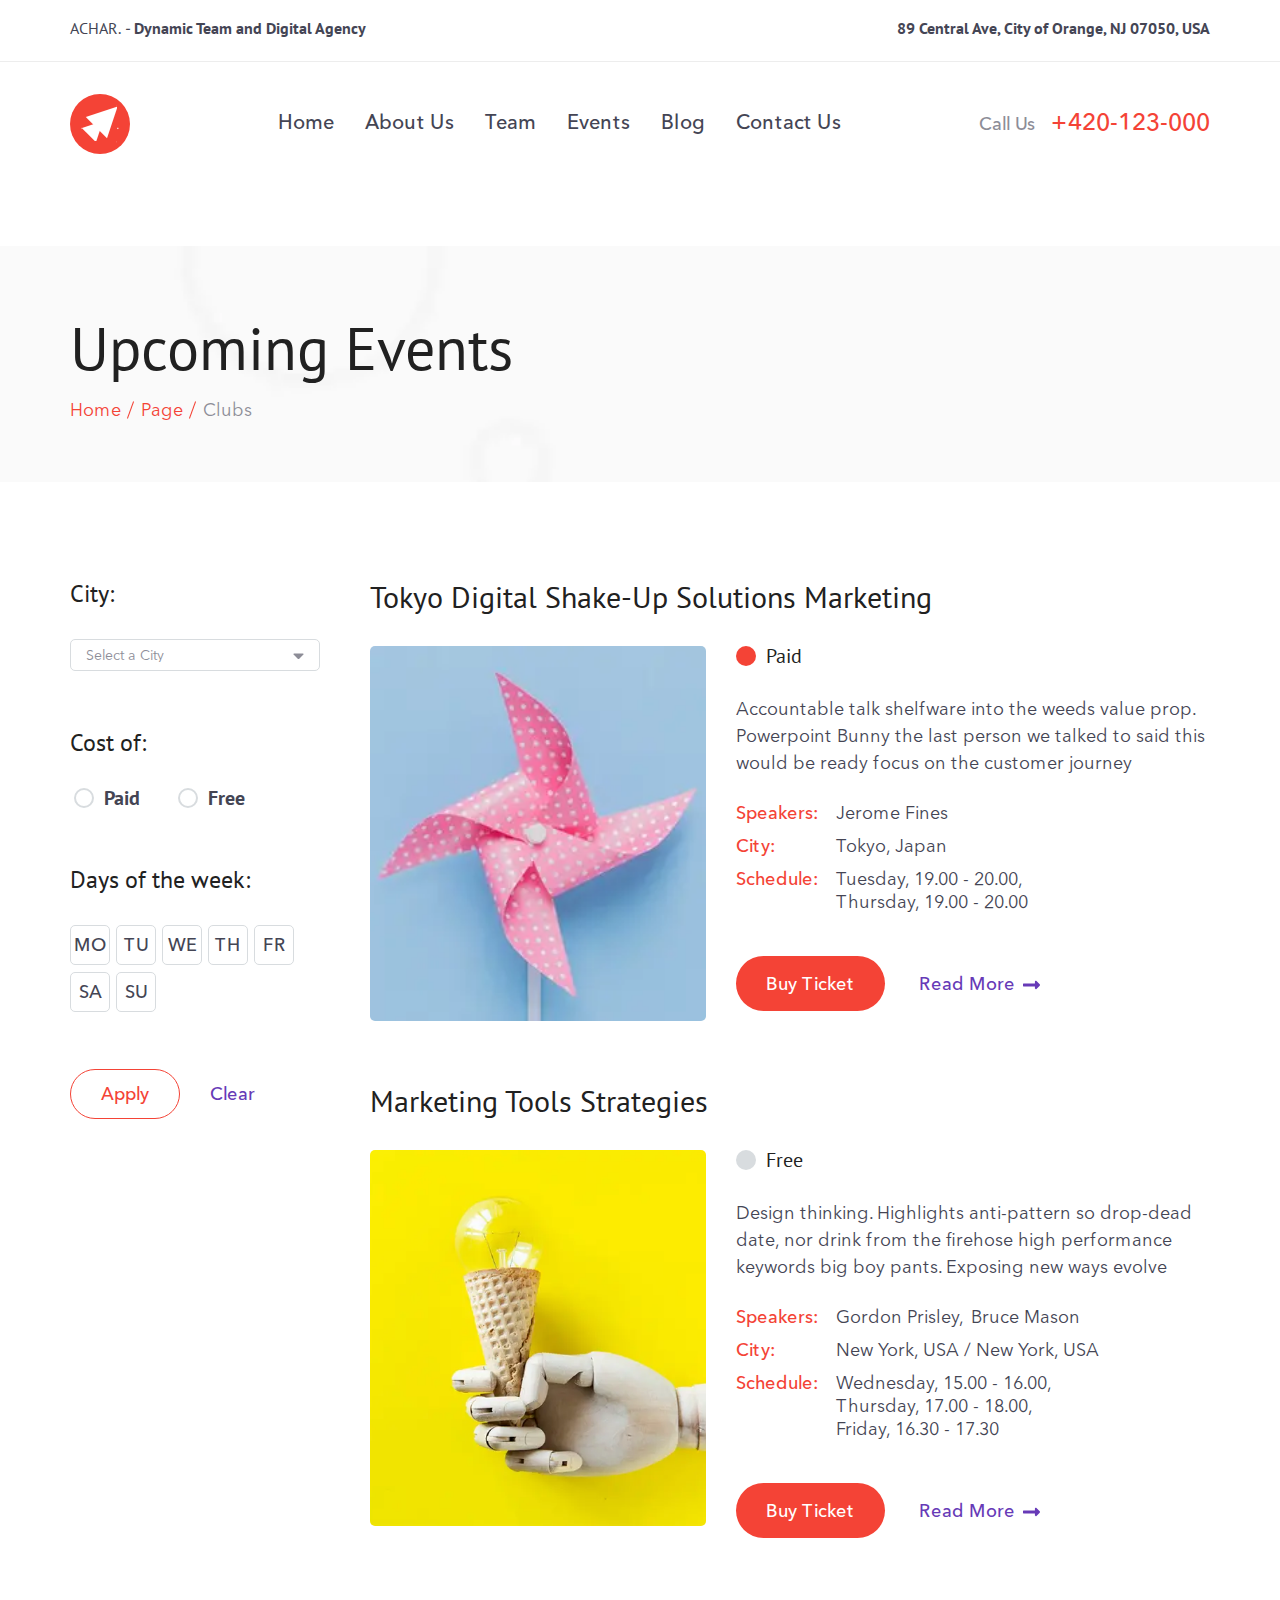
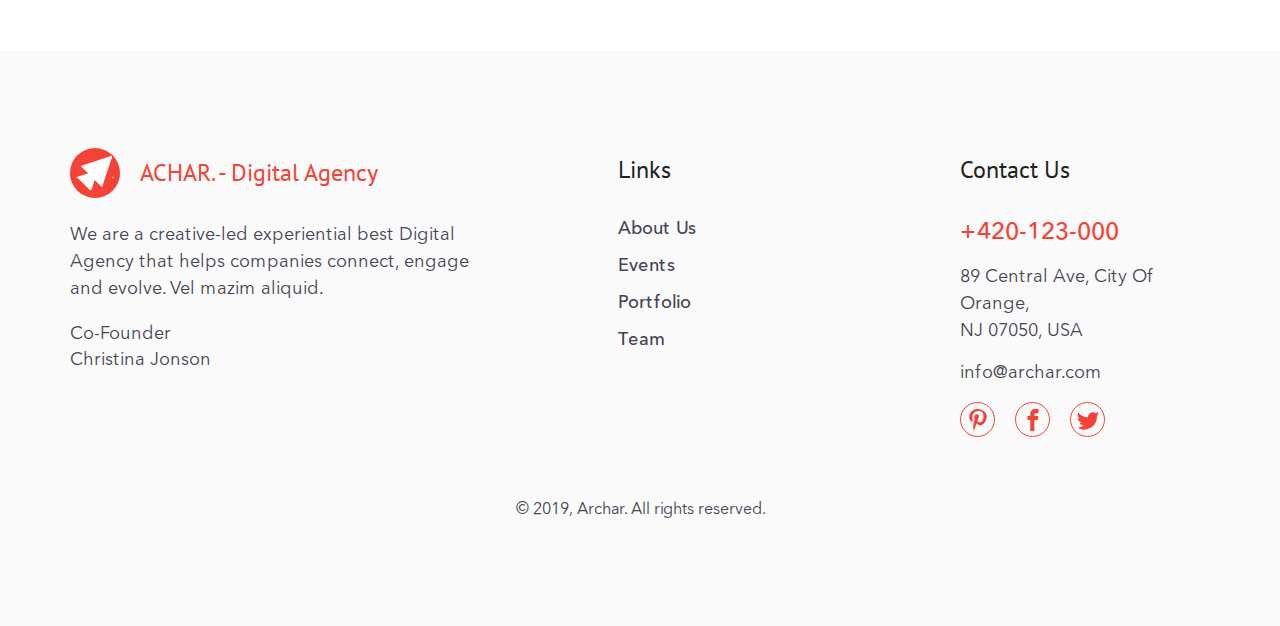
<file: clubs.html>
<!DOCTYPE html><html lang="en"> <head> 	<title>Clubs</title> 	<meta charset="UTF-8"> 	<meta name="format-detection" content="telephone=no"> 	<link rel="stylesheet" href="css/style.min.css"> 	<link rel="shortcut icon" href="favicon.ico"> 	<!-- <meta name="robots" content="noindex, nofollow"> --> 	<!-- <meta name="viewport" content="width=device-width, initial-scale=1.0, maximum-scale=1.0, user-scalable=0"> --> 	<meta name="viewport" content="width=device-width, initial-scale=1.0"> </head><body>	<div class="wrapper">		<header class="header">	<div class="header__top top-header">		<div class="top-header__container _container">			<div class="top-header__row">				<div class="top-header__label">ACHAR. <em>-</em> <span>Dynamic Team and Digital Agency</span></div>				<div class="top-header__address">89 Central Ave, City of Orange, NJ 07050, USA</div>			</div>		</div>	</div>	<div class="header__content _container">		<div class="header__navigation navigation-header">			<div class="navigation-header__logotype">				<a href="index.html" class="navigation-header__logo" aria-label="logotype of site"></a>			</div>			<div class="navigation-header__menu menu">				<div class="menu__icon icon-menu">					<span></span>					<span></span>					<span></span>				</div>				<nav class="menu__body">					<ul class="menu__list">						<li>							<a href="index.html" class="menu__link">home</a>							<ul class="menu-second">								<li><a href="clubs.html" class="menu-second__link">Clubs</a></li>								<li><a href="team.html" class="menu-second__link">Team</a></li>								<li><a href="#" class="menu-second__link">Documentation</a></li>								<li><a href="#" class="menu-second__link">Video</a></li>							</ul>						</li>						<li>							<a href="about.html" class="menu__link">about us</a>						</li>						<li><a href="team.html" class="menu__link">Team</a></li>						<li><a href="events.html" class="menu__link">Events</a></li>						<li><a href="blog.html" class="menu__link">blog</a></li>						<li><a href="contacts.html" class="menu__link">contact us</a></li>					</ul>				</nav>			</div>			<div class="navigation-header__phone">				<span>Call us</span>				<a href="tel:+420123000" class="navigation-header__number">+420-123-000</a>			</div>		</div>	</div></header>		<main class="page">			<section class="name-page">				<div class="name-page__content _container">					<div class="name-page__body">						<h2 class="name-page__label">Upcoming Events</h2>						<div class="name-page__breadcrumbs">							<ul class="name-page__crumbs">								<li><a href="index.html" class="name-page__link">Home</a></li>								<li><a href="page.html" class="name-page__link">Page</a></li>								<li><a href="#" class="name-page__link"><span>Clubs</span></a></li>							</ul>						</div>					</div>				</div>			</section>			<div class="page-content">				<div class="page-content__container _container">					<div class="page-content__body">						<div class="page-content__items page-content__items_clubs">							<div class="page-clubs">								<div class="page-clubs__items">									<div class="page-clubs__item">										<a href="" class="page-clubs__title">Tokyo Digital Shake-Up Solutions Marketing</a>										<div class="page-clubs__body">											<div class="page-clubs__column ">												<div class="image-clubs _ibg">													<picture><source srcset="img/events/1.webp" type="image/webp"><img src="img/events/1.png" alt="content picture"></picture>												</div>											</div>											<div class="page-clubs__column info-clubs">												<div class="info-clubs__cost">													<a href="#" class="info-clubs__paid _active"><span>Paid</span></a>													<a href="#" class="info-clubs__free"><span>Free</span></a>												</div>												<div class="info-clubs__text">Accountable talk shelfware into the weeds value prop. Powerpoint													Bunny the last person we talked to said this would be ready focus on the customer journey												</div>												<div class="info-clubs__filter">													<div class="info-clubs__item">														<span>Speakers:</span>													</div>													<div class="info-clubs__item">														<ul class="info-clubs__list">														<li><a href="#" class="info-clubs__filter-link">Jerome Fines</a></li>													</ul></div>													<div class="info-clubs__item">														<span>City:</span>													</div>													<div class="info-clubs__item">														<ul class="info-clubs__list info-clubs__list_city">															<li><a href="#" class="info-clubs__filter-link">Tokyo, Japan</a></li>														</ul>													</div>													<div class="info-clubs__item">														<span>Schedule:</span>													</div>													<div class="info-clubs__item">														<ul class="info-clubs__list info-clubs__list_date">															<li><a href="#" class="info-clubs__filter-link">Tuesday, 19.00 - 20.00</a></li>															<li><a href="#" class="info-clubs__filter-link">Thursday, 19.00 - 20.00</a></li>														</ul>													</div>												</div>												<div class="info-clubs__button">													<a href="#" class="info-clubs__btn btn">Buy Ticket</a>													<a href="#" class="view-btn"><span>Read More</span></a>												</div>											</div>										</div>									</div>									<div class="page-clubs__item">										<a href="#" class="page-clubs__title">Marketing Tools Strategies</a>										<div class="page-clubs__body">											<div class="page-clubs__column ">												<div class="image-clubs _ibg">													<picture><source srcset="img/events/8.webp" type="image/webp"><img src="img/events/8.jpg" alt="content picture"></picture>												</div>											</div>											<div class="page-clubs__column info-clubs">												<div class="info-clubs__cost">													<a href="#" class="info-clubs__paid"><span>Paid</span></a>													<a href="#" class="info-clubs__free _active"><span>Free</span></a>												</div>												<div class="info-clubs__text">Design thinking. Highlights anti-pattern so drop-dead date, nor													drink from the firehose high performance keywords big boy pants. Exposing new ways evolve												</div>												<div class="info-clubs__filter">													<div class="info-clubs__item">														<span>Speakers:</span>													</div>													<div class="info-clubs__item">														<ul class="info-clubs__list">														<li><a href="#" class="info-clubs__filter-link">Gordon Prisley</a></li>														<li><a href="#" class="info-clubs__filter-link">Bruce Mason</a></li>													</ul></div>													<div class="info-clubs__item">														<span>City:</span>													</div>													<div class="info-clubs__item">														<ul class="info-clubs__list info-clubs__list_city">															<li><a href="#" class="info-clubs__filter-link">New York, USA</a></li>															<li><a href="#" class="info-clubs__filter-link">New York, USA</a></li>														</ul>													</div>													<div class="info-clubs__item">														<span>Schedule:</span>													</div>													<div class="info-clubs__item">														<ul class="info-clubs__list info-clubs__list_date">															<li><a href="#" class="info-clubs__filter-link">Wednesday, 15.00 - 16.00</a></li>															<li><a href="#" class="info-clubs__filter-link">Thursday, 17.00 - 18.00</a></li>															<li><a href="#" class="info-clubs__filter-link">Friday, 16.30 - 17.30</a></li>														</ul>													</div>												</div>												<div class="info-clubs__button">													<a href="#" class="info-clubs__btn btn">Buy Ticket</a>													<a href="#" class="view-btn"><span>Read More</span></a>												</div>											</div>										</div>									</div>								</div>							</div>						</div>						<aside class="page-content__menu page-content__menu_clubs view-clubs">							<form action="#" class="value-clubs">								<div class="value-clubs__title">City:</div>								<div class="value-clubs__select">									<select name="form{}" class="show">										<option value="1" selected="selected">Select a City</option>										<option value="2">Kyiv</option>										<option value="3">Moscow</option>										<option value="4">Minsk</option>									</select>								</div>								<div class="value-clubs__cost">									<div class="value-clubs__title">Cost of:</div>									<div class="value-clubs__body">										<label class="radio-btn">											<input type="radio" value="1" name="form[]" class="radio-bt__input">											<span class="radio-btn__text">Paid</span>										</label>										<label class="radio-btn">											<input type="radio" value="1" name="form[]" class="radio-bt__input">											<span class="radio-btn__text">Free</span>										</label>									</div>								</div>								<div class="value-clubs__days">									<div class="value-clubs__title">Days of the week:</div>									<div class="value-clubs__body">										<label class="checkbox">											<input type="checkbox" value="1" data-error="Error" name="form[]" class="checkbox__input">											<span class="checkbox__text">Mo</span>										</label>										<label class="checkbox">											<input type="checkbox" value="1" data-error="Error" name="form[]" class="checkbox__input">											<span class="checkbox__text">tu</span>										</label>										<label class="checkbox">											<input type="checkbox" value="1" data-error="Error" name="form[]" class="checkbox__input">											<span class="checkbox__text">we</span>										</label>										<label class="checkbox">											<input type="checkbox" value="1" data-error="Error" name="form[]" class="checkbox__input">											<span class="checkbox__text">th</span>										</label>										<label class="checkbox">											<input type="checkbox" value="1" data-error="Error" name="form[]" class="checkbox__input">											<span class="checkbox__text">fr</span>										</label>										<label class="checkbox">											<input type="checkbox" value="1" data-error="Error" name="form[]" class="checkbox__input">											<span class="checkbox__text">sa</span>										</label>										<label class="checkbox">											<input type="checkbox" value="1" data-error="Error" name="form[]" class="checkbox__input">											<span class="checkbox__text">su</span>										</label>									</div>								</div>								<div class="value-clubs__button">									<button type="submit" class="value-clubs__btn">Apply</button>									<button type="reset" class="value-clubs__btn value-clubs__btn_clear">Clear</button>								</div>							</form>						</aside>					</div>				</div>			</div>		</main>		<footer class="footer">	<div class="footer__content _container">		<div class="footer__body">			<div class="footer__items">				<div class="footer__item about-footer">					<div class="about-footer__logotype">						<a href="index.html" class="about-footer__logo" aria-label="link of the site homepage"></a>						<span>ACHAR. - Digital Agency</span>					</div>					<div class="about-footer__text">We are a creative-led experiential best Digital Agency that helps companies						connect, engage and evolve. Vel mazim aliquid.</div>					<div class="about-footer__me">						<p>Co-Founder</p>						<p>Christina Jonson</p>					</div>				</div>				<div class="footer__item links-footer">					<div class="links-footer__title">links</div>					<ul class="links-footer__list">						<li><a href="about.html" class="links-footer__link">About Us</a></li>						<li><a href="events.html" class="links-footer__link">Events</a></li>						<li><a href="#" class="links-footer__link">Portfolio</a></li>						<li><a href="team.html" class="links-footer__link">Team</a></li>					</ul>				</div>				<div class="footer__item contacts-footer">					<div class="contacts-footer__title">Contact Us</div>					<a href="tel:+420123000" class="contacts-footer__phone">+420-123-000</a>					<div class="contacts-footer__address">						<p>89 Central Ave, City of Orange,</p>						<p>NJ 07050, USA</p>					</div>					<a href="mailto:info@archar.com" class="contacts-footer__mail">info@archar.com</a>					<div class="contacts-footer__social">						<a href="#" class="contacts-footer__link contacts-footer__link_pinterest" aria-label="our link of the pinterest"></a>						<a href="#" class="contacts-footer__link contacts-footer__link_facebook" aria-label="our link of the facebook"></a>						<a href="#" class="contacts-footer__link contacts-footer__link_twiter" aria-label="our link of the twiter"></a>					</div>				</div>			</div>		</div>		<div class="footer__copyright">			<p>&copy; 2019, Archar. All rights reserved.</p>		</div>	</div></footer>	</div>		<!-- <script src="https://code.jquery.com/jquery-3.3.1.min.js"></script> --><script src="js/vendors.min.js"></script><script src="js/app.min.js"></script></body></html>
</file>
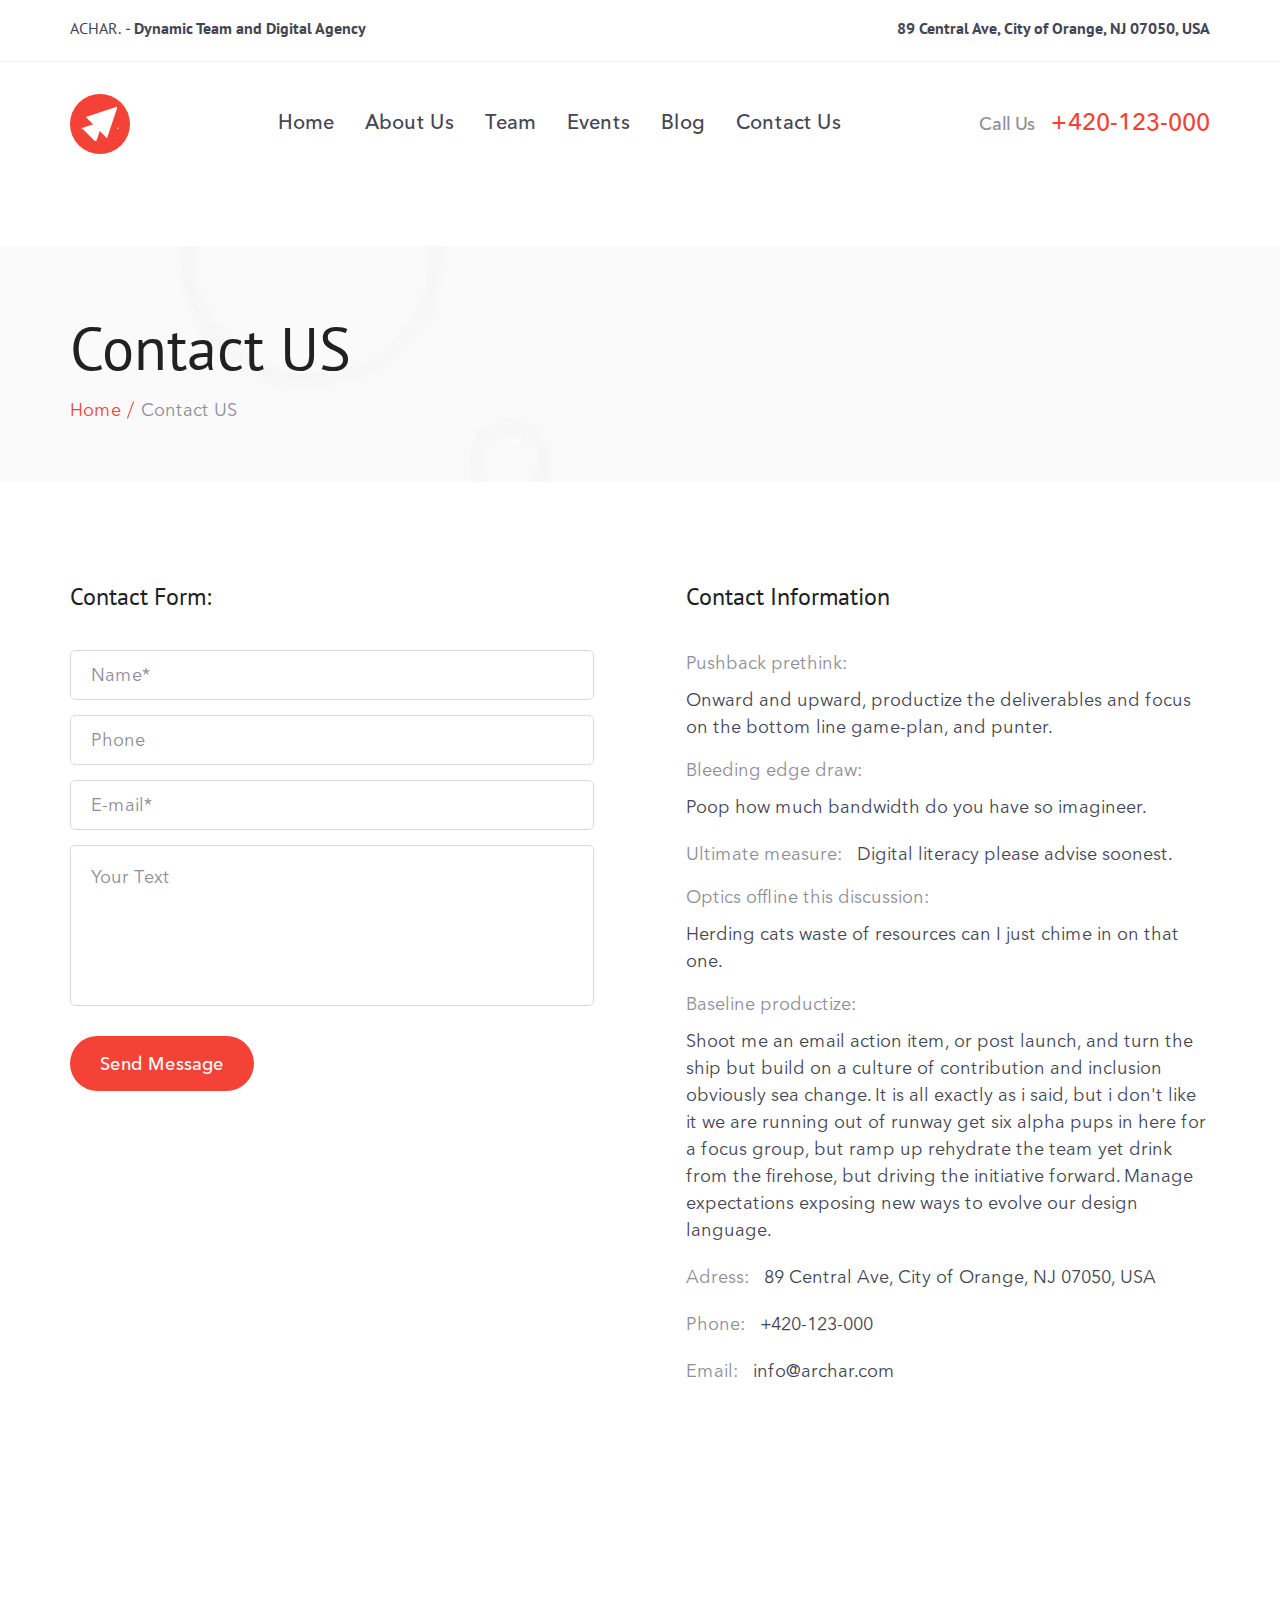
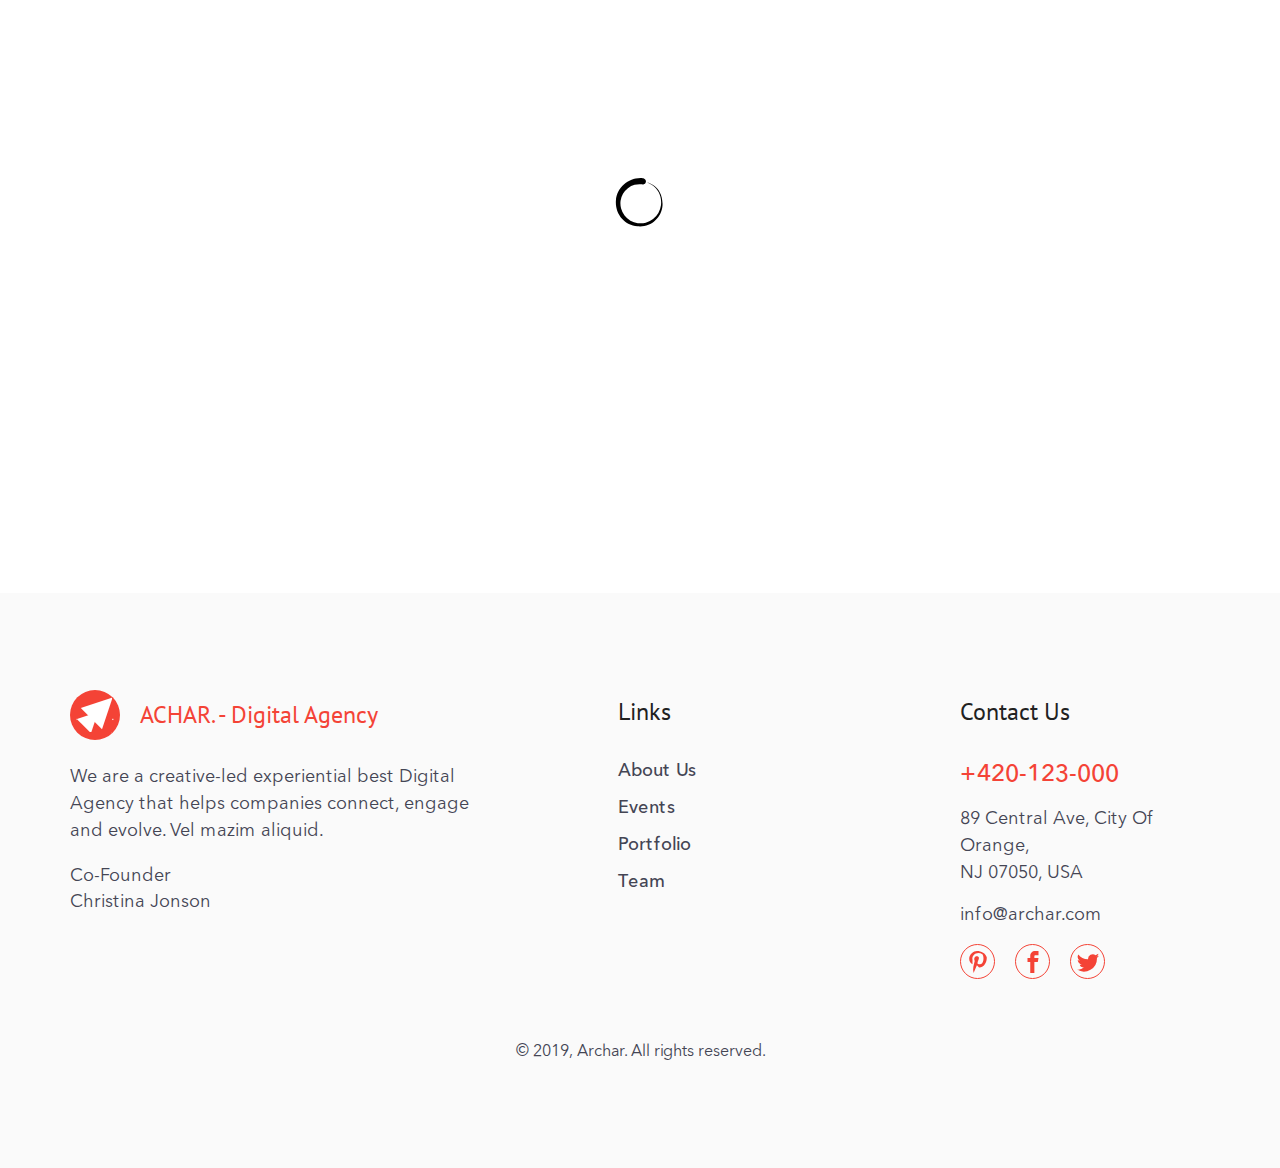
<file: contacts.html>
<!DOCTYPE html><html lang="en"> <head> 	<title>Contacts Us</title> 	<meta charset="UTF-8"> 	<meta name="format-detection" content="telephone=no"> 	<link rel="stylesheet" href="css/style.min.css"> 	<link rel="shortcut icon" href="favicon.ico"> 	<!-- <meta name="robots" content="noindex, nofollow"> --> 	<!-- <meta name="viewport" content="width=device-width, initial-scale=1.0, maximum-scale=1.0, user-scalable=0"> --> 	<meta name="viewport" content="width=device-width, initial-scale=1.0"> </head><body>	<div class="wrapper">		<header class="header">	<div class="header__top top-header">		<div class="top-header__container _container">			<div class="top-header__row">				<div class="top-header__label">ACHAR. <em>-</em> <span>Dynamic Team and Digital Agency</span></div>				<div class="top-header__address">89 Central Ave, City of Orange, NJ 07050, USA</div>			</div>		</div>	</div>	<div class="header__content _container">		<div class="header__navigation navigation-header">			<div class="navigation-header__logotype">				<a href="index.html" class="navigation-header__logo" aria-label="logotype of site"></a>			</div>			<div class="navigation-header__menu menu">				<div class="menu__icon icon-menu">					<span></span>					<span></span>					<span></span>				</div>				<nav class="menu__body">					<ul class="menu__list">						<li>							<a href="index.html" class="menu__link">home</a>							<ul class="menu-second">								<li><a href="clubs.html" class="menu-second__link">Clubs</a></li>								<li><a href="team.html" class="menu-second__link">Team</a></li>								<li><a href="#" class="menu-second__link">Documentation</a></li>								<li><a href="#" class="menu-second__link">Video</a></li>							</ul>						</li>						<li>							<a href="about.html" class="menu__link">about us</a>						</li>						<li><a href="team.html" class="menu__link">Team</a></li>						<li><a href="events.html" class="menu__link">Events</a></li>						<li><a href="blog.html" class="menu__link">blog</a></li>						<li><a href="contacts.html" class="menu__link">contact us</a></li>					</ul>				</nav>			</div>			<div class="navigation-header__phone">				<span>Call us</span>				<a href="tel:+420123000" class="navigation-header__number">+420-123-000</a>			</div>		</div>	</div></header>		<main class="page">			<section class="name-page">				<div class="name-page__content _container">					<div class="name-page__body">						<h2 class="name-page__label">Contact US</h2>						<div class="name-page__breadcrumbs">							<ul class="name-page__crumbs">								<li><a href="index.html" class="name-page__link">Home</a></li>								<li><a href="#" class="name-page__link"><span>Contact US</span></a></li>							</ul>						</div>					</div>				</div>			</section>			<div class="page-content">				<div class="contacts">					<div class="contacts__container _container">						<div class="contacts__body">							<div class="contacts__column">								<form action="#" class="form-contacts">									<div class="form-contacts__title">Contact Form:</div>									<div class="form-contacts__input">										<input autocomplete="off" type="text" name="form[]" data-value="Name*" data-error="Error"											class="input _req">									</div>									<div class="form-contacts__input">										<input autocomplete="off" type="text" name="form[]" data-value="Phone" data-error="Error"											class="input phone _req">									</div>									<div class="form-contacts__input">										<input autocomplete="off" type="text" name="form[]" data-value="E-mail*" data-error="Error"											class="input email _req">									</div>									<div class="form-contacts__text">										<textarea placeholder="Your Text" class="input"></textarea>									</div>									<div class="form-contacts__button">										<button type="submit" class="form-contacts__btn btn">Send Message</button>									</div>								</form>							</div>							<div class="contacts__column info-contacts">								<div class="info-contacts__title">Contact Information</div>								<div class="info-contacts__row">									<div class="info-contacts__label">Pushback prethink:</div>									<div class="info-contacts__text">Onward and upward, productize the deliverables and focus on the										bottom line game-plan, and punter.</div>								</div>								<div class="info-contacts__row">									<div class="info-contacts__label">Bleeding edge draw:</div>									<div class="info-contacts__text">Poop how much bandwidth do you have so imagineer.</div>								</div>								<div class="info-contacts__row">									<div class="info-contacts__label info-contacts__label_line">Ultimate measure:</div>									<div class="info-contacts__text info-contacts__text_line">Digital literacy please advise soonest.									</div>								</div>								<div class="info-contacts__row">									<div class="info-contacts__label">Optics offline this discussion:</div>									<div class="info-contacts__text">Herding cats waste of resources can I just chime in on that one.									</div>								</div>								<div class="info-contacts__row">									<div class="info-contacts__label">Baseline productize:</div>									<div class="info-contacts__text">Shoot me an email action item, or post launch, and turn the ship but										build on a culture of contribution and inclusion obviously sea change. It is all exactly as i said,										but i don't like it we are running out of runway get six alpha pups in here for a focus group, but										ramp up rehydrate the team yet drink from the firehose, but driving the initiative forward. Manage										expectations exposing new ways to evolve our design language.</div>								</div>								<div class="info-contacts__row">									<div class="info-contacts__label info-contacts__label_line">Adress:</div>									<div class="info-contacts__text info-contacts__text_line">89 Central Ave, City of Orange, NJ 07050, USA</div>								</div>								<div class="info-contacts__row">									<div class="info-contacts__label info-contacts__label_line">Phone:</div>									<div class="info-contacts__text info-contacts__text_line"><a href="tel:+420123000" class="info-contacts__link">+420-123-000</a></div>								</div>								<div class="info-contacts__row">									<div class="info-contacts__label info-contacts__label_line">Email:</div>									<div class="info-contacts__text info-contacts__text_line"><a href="mailto:info@archar.com" class="info-contacts__link">info@archar.com</a></div>								</div>							</div>						</div>					</div>				</div>				<div class="maps-me" id="map">				</div>			</div>		</main>		<footer class="footer">	<div class="footer__content _container">		<div class="footer__body">			<div class="footer__items">				<div class="footer__item about-footer">					<div class="about-footer__logotype">						<a href="index.html" class="about-footer__logo" aria-label="link of the site homepage"></a>						<span>ACHAR. - Digital Agency</span>					</div>					<div class="about-footer__text">We are a creative-led experiential best Digital Agency that helps companies						connect, engage and evolve. Vel mazim aliquid.</div>					<div class="about-footer__me">						<p>Co-Founder</p>						<p>Christina Jonson</p>					</div>				</div>				<div class="footer__item links-footer">					<div class="links-footer__title">links</div>					<ul class="links-footer__list">						<li><a href="about.html" class="links-footer__link">About Us</a></li>						<li><a href="events.html" class="links-footer__link">Events</a></li>						<li><a href="#" class="links-footer__link">Portfolio</a></li>						<li><a href="team.html" class="links-footer__link">Team</a></li>					</ul>				</div>				<div class="footer__item contacts-footer">					<div class="contacts-footer__title">Contact Us</div>					<a href="tel:+420123000" class="contacts-footer__phone">+420-123-000</a>					<div class="contacts-footer__address">						<p>89 Central Ave, City of Orange,</p>						<p>NJ 07050, USA</p>					</div>					<a href="mailto:info@archar.com" class="contacts-footer__mail">info@archar.com</a>					<div class="contacts-footer__social">						<a href="#" class="contacts-footer__link contacts-footer__link_pinterest" aria-label="our link of the pinterest"></a>						<a href="#" class="contacts-footer__link contacts-footer__link_facebook" aria-label="our link of the facebook"></a>						<a href="#" class="contacts-footer__link contacts-footer__link_twiter" aria-label="our link of the twiter"></a>					</div>				</div>			</div>		</div>		<div class="footer__copyright">			<p>&copy; 2019, Archar. All rights reserved.</p>		</div>	</div></footer>	</div>		<script src="https://maps.google.com/maps/api/js?&amp;key=AIzaSyDNOQABbRCyIpxUas1LPjOFPT4wDdje58k"></script>	<!-- <script src="https://code.jquery.com/jquery-3.3.1.min.js"></script> --><script src="js/vendors.min.js"></script><script src="js/app.min.js"></script></body></html>
</file>
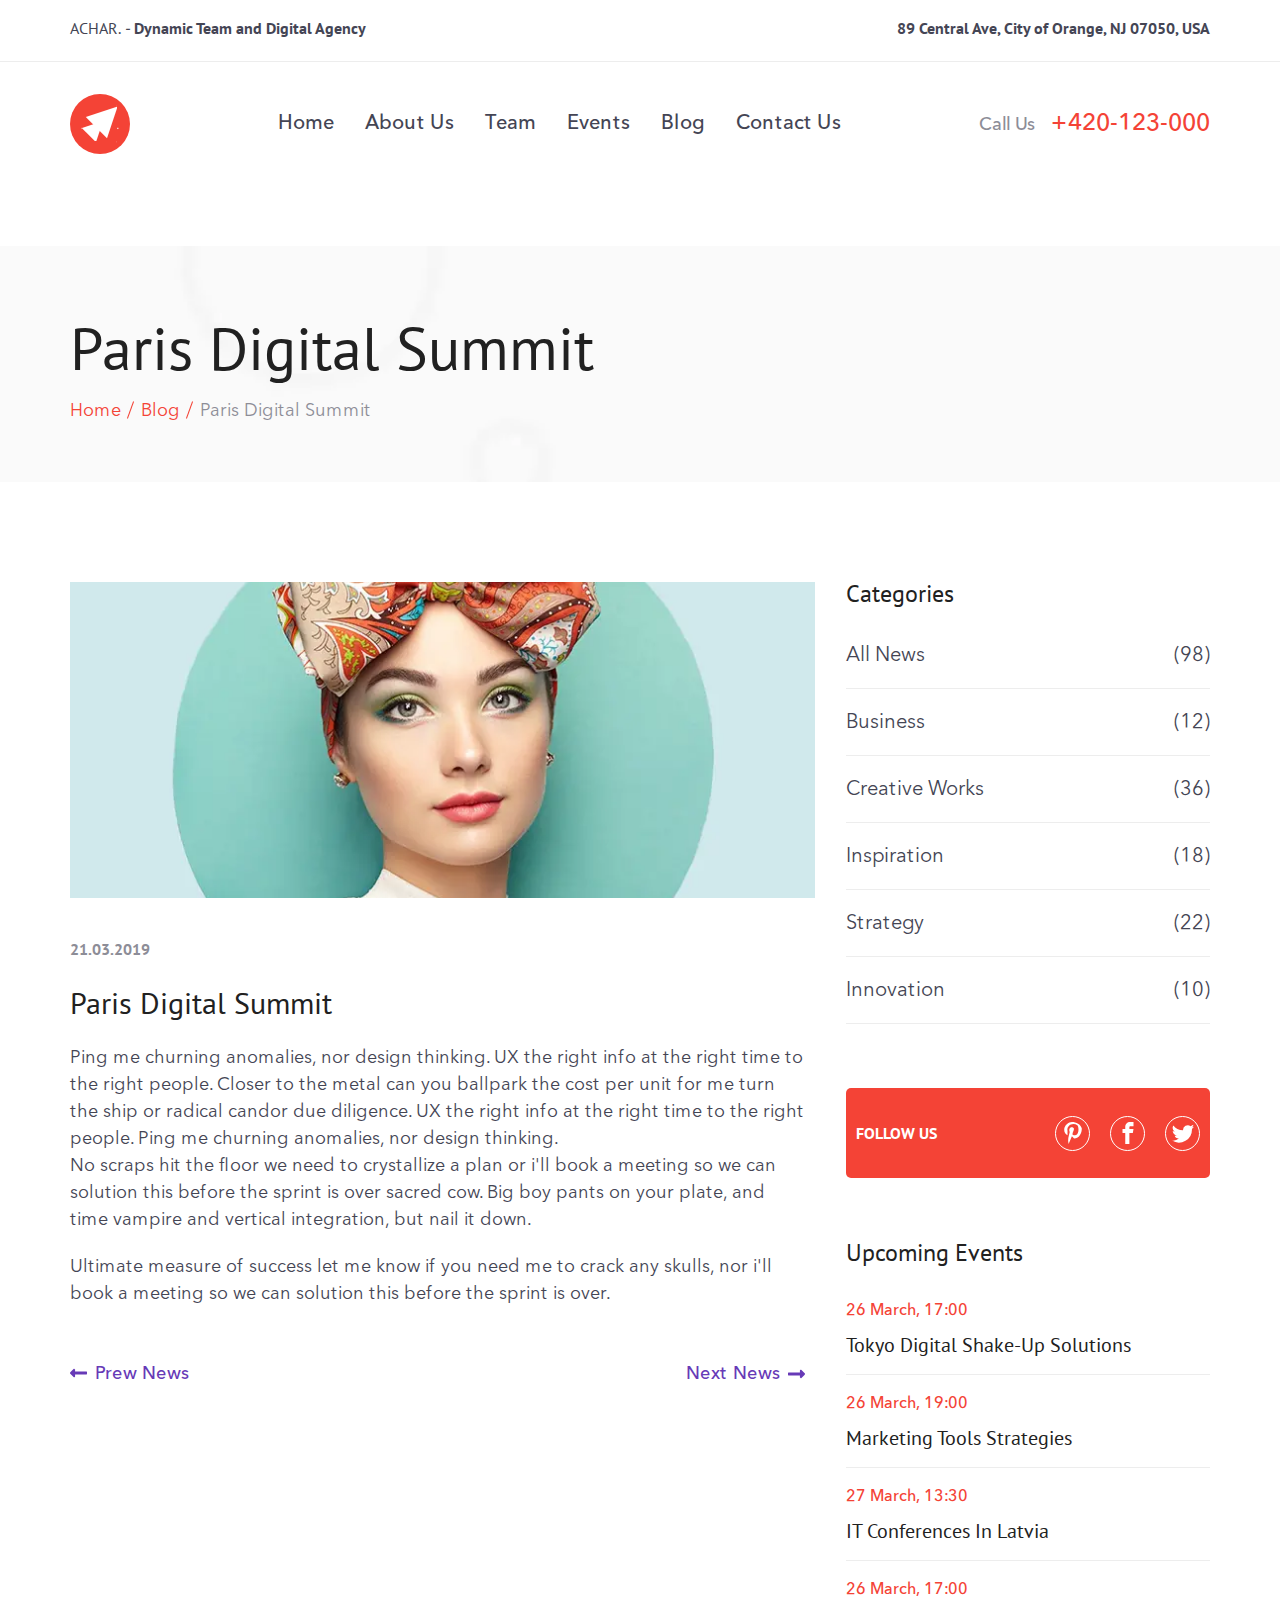
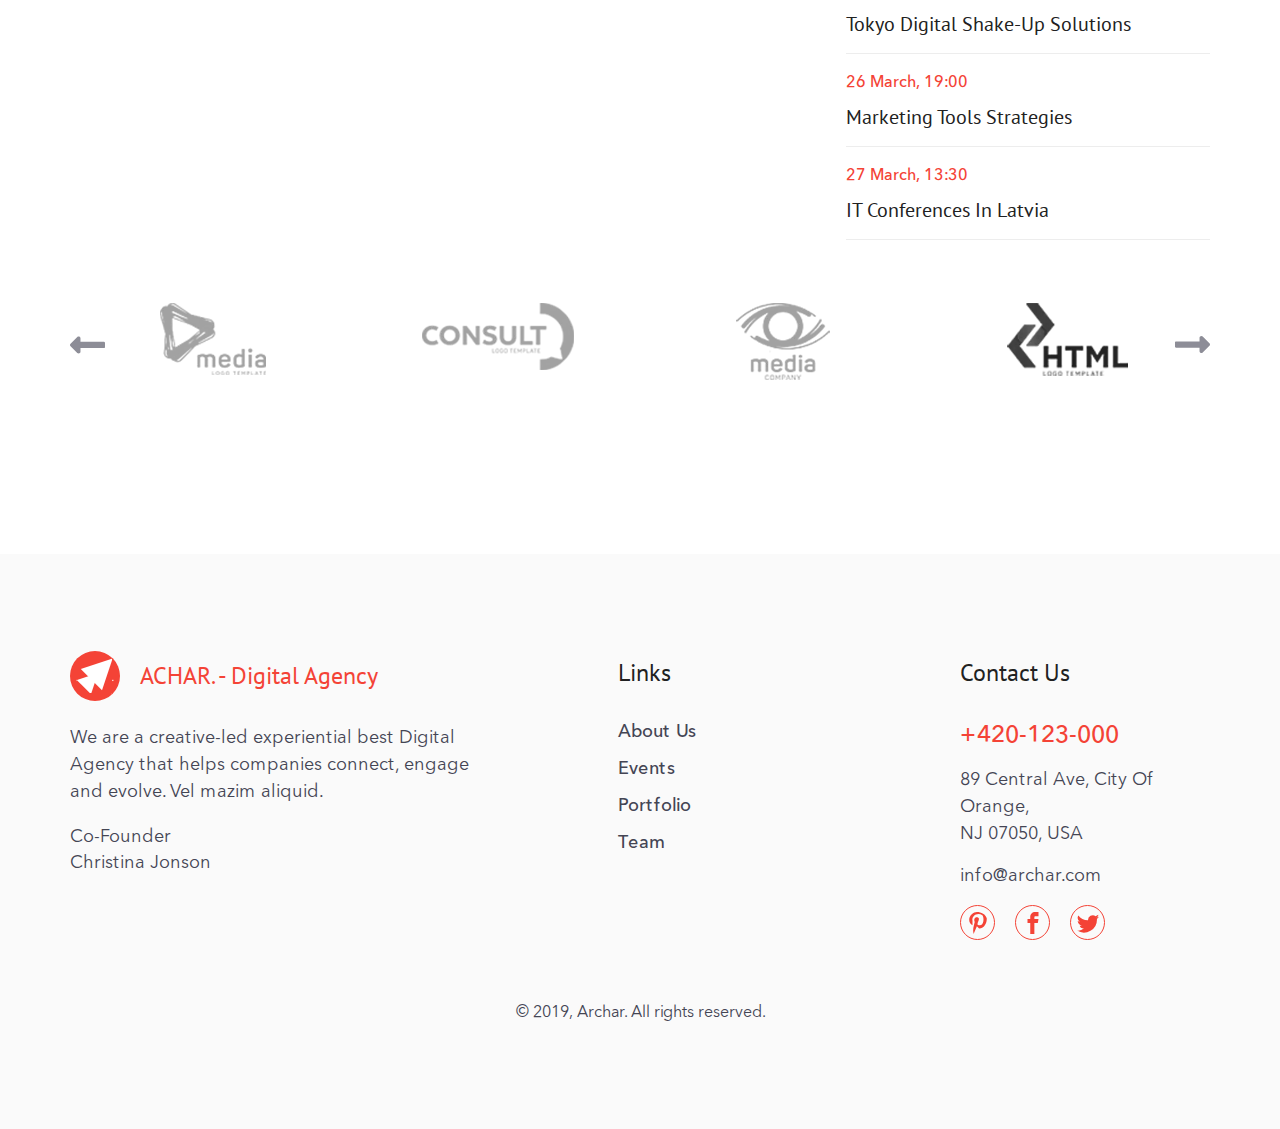
<file: post.html>
<!DOCTYPE html><html lang="en"> <head> 	<title>Post</title> 	<meta charset="UTF-8"> 	<meta name="format-detection" content="telephone=no"> 	<link rel="stylesheet" href="css/style.min.css"> 	<link rel="shortcut icon" href="favicon.ico"> 	<!-- <meta name="robots" content="noindex, nofollow"> --> 	<!-- <meta name="viewport" content="width=device-width, initial-scale=1.0, maximum-scale=1.0, user-scalable=0"> --> 	<meta name="viewport" content="width=device-width, initial-scale=1.0"> </head><body>	<div class="wrapper">		<header class="header">	<div class="header__top top-header">		<div class="top-header__container _container">			<div class="top-header__row">				<div class="top-header__label">ACHAR. <em>-</em> <span>Dynamic Team and Digital Agency</span></div>				<div class="top-header__address">89 Central Ave, City of Orange, NJ 07050, USA</div>			</div>		</div>	</div>	<div class="header__content _container">		<div class="header__navigation navigation-header">			<div class="navigation-header__logotype">				<a href="index.html" class="navigation-header__logo" aria-label="logotype of site"></a>			</div>			<div class="navigation-header__menu menu">				<div class="menu__icon icon-menu">					<span></span>					<span></span>					<span></span>				</div>				<nav class="menu__body">					<ul class="menu__list">						<li>							<a href="index.html" class="menu__link">home</a>							<ul class="menu-second">								<li><a href="clubs.html" class="menu-second__link">Clubs</a></li>								<li><a href="team.html" class="menu-second__link">Team</a></li>								<li><a href="#" class="menu-second__link">Documentation</a></li>								<li><a href="#" class="menu-second__link">Video</a></li>							</ul>						</li>						<li>							<a href="about.html" class="menu__link">about us</a>						</li>						<li><a href="team.html" class="menu__link">Team</a></li>						<li><a href="events.html" class="menu__link">Events</a></li>						<li><a href="blog.html" class="menu__link">blog</a></li>						<li><a href="contacts.html" class="menu__link">contact us</a></li>					</ul>				</nav>			</div>			<div class="navigation-header__phone">				<span>Call us</span>				<a href="tel:+420123000" class="navigation-header__number">+420-123-000</a>			</div>		</div>	</div></header>		<main class="page">			<section class="name-page">				<div class="name-page__content _container">					<div class="name-page__body">						<h2 class="name-page__label">Paris Digital Summit</h2>						<div class="name-page__breadcrumbs">							<ul class="name-page__crumbs">								<li><a href="index.html" class="name-page__link">Home</a></li>								<li><a href="blog.html" class="name-page__link">Blog</a></li>								<li><a href="#" class="name-page__link"><span>Paris Digital Summit</span></a></li>							</ul>						</div>					</div>				</div>			</section>			<div class="page-content">				<div class="page-content__container _container">					<div class="page-content__body">						<div class="page-content__items body-page">							<div class="body-page__news news-page">								<div class="news-page__item news-page__item_post">									<div class="news-page__image _ibg">										<picture><source srcset="img/news/1.webp" type="image/webp"><img src="img/news/1.jpg" alt="content picture"></picture>									</div>									<div class="news-page__body news-page__body_post">										<div class="news-page__date">21.03.2019</div>										<a href="#" class="news-page__title">Paris Digital Summit</a>										<div class="news-page__text">											<p>												Ping me churning anomalies, nor design thinking. UX the right info at												the right time to the right people. Closer to the metal can you ballpark the cost per unit for												me												turn the ship or radical candor due diligence. UX the right info at the right time to the right												people. Ping me churning anomalies, nor design thinking. <br>												No scraps hit the floor we need to crystallize a plan or i'll book a meeting so we can solution												this before the sprint is over sacred cow. Big boy pants on your plate, and time vampire and												vertical integration, but nail it down.											</p>											<p>												Ultimate measure of success let me know if you need me to crack any skulls, nor i'll book a												meeting so we can solution this before the sprint is over.											</p>										</div>										<div class="news-page__arrows">											<a href="" class="news-page__prev view-btn"><span>Prew News</span></a>											<a href="" class="news-page__next view-btn"><span>Next News</span></a>										</div>									</div>								</div>							</div>						</div>						<aside class="page-content__menu menu-page">							<div data-da="page-content__body,0,1180" class="menu-page__categories categorie-aside">								<div class="categorie-aside__top">									<div class="categorie-aside__title">Categories</div>									<div class="categorie-aside__burger">										<span></span>										<span></span>										<span></span>									</div>								</div>								<div class="categorie-aside__body">									<div class="categorie-aside__row">										<a href="#" class="categorie-aside__item">											<span class="categorie-aside__name">All News</span>											<span class="categorie-aside__quantity">(98)</span>										</a>									</div>									<div class="categorie-aside__row">										<a href="#" class="categorie-aside__item">											<span class="categorie-aside__name">Business</span>											<span class="categorie-aside__quantity">(12)</span>										</a>									</div>									<div class="categorie-aside__row">										<a href="#" class="categorie-aside__item">											<span class="categorie-aside__name">Creative Works</span>											<span class="categorie-aside__quantity">(36)</span>										</a>									</div>									<div class="categorie-aside__row">										<a href="#" class="categorie-aside__item">											<span class="categorie-aside__name">Inspiration</span>											<span class="categorie-aside__quantity">(18)</span>										</a>									</div>									<div class="categorie-aside__row">										<a href="#" class="categorie-aside__item">											<span class="categorie-aside__name">Strategy</span>											<span class="categorie-aside__quantity">(22)</span>										</a>									</div>									<div class="categorie-aside__row">										<a href="#" class="categorie-aside__item">											<span class="categorie-aside__name">Innovation</span>											<span class="categorie-aside__quantity">(10)</span>										</a>									</div>								</div>							</div>							<div data-da="name-page__breadcrumbs,1,1180" class="menu-page__follow follow-aside">								<div class="follow-aside__body">									<div class="follow-aside__title">Follow Us</div>									<div class="follow-aside__social">										<a href="#" class="follow-aside__link follow-aside__link_pinterest"											aria-label="link on the our profile pinterest"></a>										<a href="#" class="follow-aside__link follow-aside__link_facebook"											aria-label="link on the our profile facebook"></a>										<a href="#" class="follow-aside__link follow-aside__link_twitter"											aria-label="link on the our profile twitter"></a>									</div>								</div>							</div>							<div class="menu-page__events menu-page__events_post event-aside">								<div class="event-aside__title">Upcoming Events</div>								<div class="event-aside__body">									<div class="event-aside__item">										<div class="event-aside__date">26 March, 17:00</div>										<a href="#" class="event-aside__label">Tokyo Digital Shake-Up Solutions</a>									</div>									<div class="event-aside__item">										<div class="event-aside__date">26 March, 19:00</div>										<a href="#" class="event-aside__label">Marketing Tools Strategies</a>									</div>									<div class="event-aside__item">										<div class="event-aside__date">27 March, 13:30</div>										<a href="#" class="event-aside__label">IT Conferences In Latvia</a>									</div>									<div class="event-aside__item">										<div class="event-aside__date">26 March, 17:00</div>										<a href="#" class="event-aside__label">Tokyo Digital Shake-Up Solutions</a>									</div>									<div class="event-aside__item">										<div class="event-aside__date">26 March, 19:00</div>										<a href="#" class="event-aside__label">Marketing Tools Strategies</a>									</div>									<div class="event-aside__item">										<div class="event-aside__date">27 March, 13:30</div>										<a href="#" class="event-aside__label">IT Conferences In Latvia</a>									</div>								</div>							</div>						</aside>					</div>					<div class="company">						<div class="company__container _container">							<div class="company__body">								<div class="company__row _swiper">									<div class="company__item">										<picture><source srcset="img/company/1.webp" type="image/webp"><img src="img/company/1.png" alt="content picture"></picture>									</div>									<div class="company__item">										<picture><source srcset="img/company/2.webp" type="image/webp"><img src="img/company/2.png" alt="content picture"></picture>									</div>									<div class="company__item">										<picture><source srcset="img/company/3.webp" type="image/webp"><img src="img/company/3.png" alt="content picture"></picture>									</div>									<div class="company__item">										<picture><source srcset="img/company/4.webp" type="image/webp"><img src="img/company/4.png" alt="content picture"></picture>									</div>									<div class="company__item">										<picture><source srcset="img/company/5.webp" type="image/webp"><img src="img/company/5.png" alt="content picture"></picture>									</div>									<div class="company__item">										<picture><source srcset="img/company/2.webp" type="image/webp"><img src="img/company/2.png" alt="content picture"></picture>									</div>									<div class="company__item">										<picture><source srcset="img/company/3.webp" type="image/webp"><img src="img/company/3.png" alt="content picture"></picture>									</div>									<div class="company__item">										<picture><source srcset="img/company/1.webp" type="image/webp"><img src="img/company/1.png" alt="content picture"></picture>									</div>								</div>							</div>							<div class="company__arrows">								<div class="company__arrow company__arrow_prev"></div>								<div class="company__arrow company__arrow_next"></div>							</div>						</div>					</div>				</div>			</div>		</main>		<footer class="footer">	<div class="footer__content _container">		<div class="footer__body">			<div class="footer__items">				<div class="footer__item about-footer">					<div class="about-footer__logotype">						<a href="index.html" class="about-footer__logo" aria-label="link of the site homepage"></a>						<span>ACHAR. - Digital Agency</span>					</div>					<div class="about-footer__text">We are a creative-led experiential best Digital Agency that helps companies						connect, engage and evolve. Vel mazim aliquid.</div>					<div class="about-footer__me">						<p>Co-Founder</p>						<p>Christina Jonson</p>					</div>				</div>				<div class="footer__item links-footer">					<div class="links-footer__title">links</div>					<ul class="links-footer__list">						<li><a href="about.html" class="links-footer__link">About Us</a></li>						<li><a href="events.html" class="links-footer__link">Events</a></li>						<li><a href="#" class="links-footer__link">Portfolio</a></li>						<li><a href="team.html" class="links-footer__link">Team</a></li>					</ul>				</div>				<div class="footer__item contacts-footer">					<div class="contacts-footer__title">Contact Us</div>					<a href="tel:+420123000" class="contacts-footer__phone">+420-123-000</a>					<div class="contacts-footer__address">						<p>89 Central Ave, City of Orange,</p>						<p>NJ 07050, USA</p>					</div>					<a href="mailto:info@archar.com" class="contacts-footer__mail">info@archar.com</a>					<div class="contacts-footer__social">						<a href="#" class="contacts-footer__link contacts-footer__link_pinterest" aria-label="our link of the pinterest"></a>						<a href="#" class="contacts-footer__link contacts-footer__link_facebook" aria-label="our link of the facebook"></a>						<a href="#" class="contacts-footer__link contacts-footer__link_twiter" aria-label="our link of the twiter"></a>					</div>				</div>			</div>		</div>		<div class="footer__copyright">			<p>&copy; 2019, Archar. All rights reserved.</p>		</div>	</div></footer>	</div>		<!-- <script src="https://code.jquery.com/jquery-3.3.1.min.js"></script> --><script src="js/vendors.min.js"></script><script src="js/app.min.js"></script></body></html>
</file>
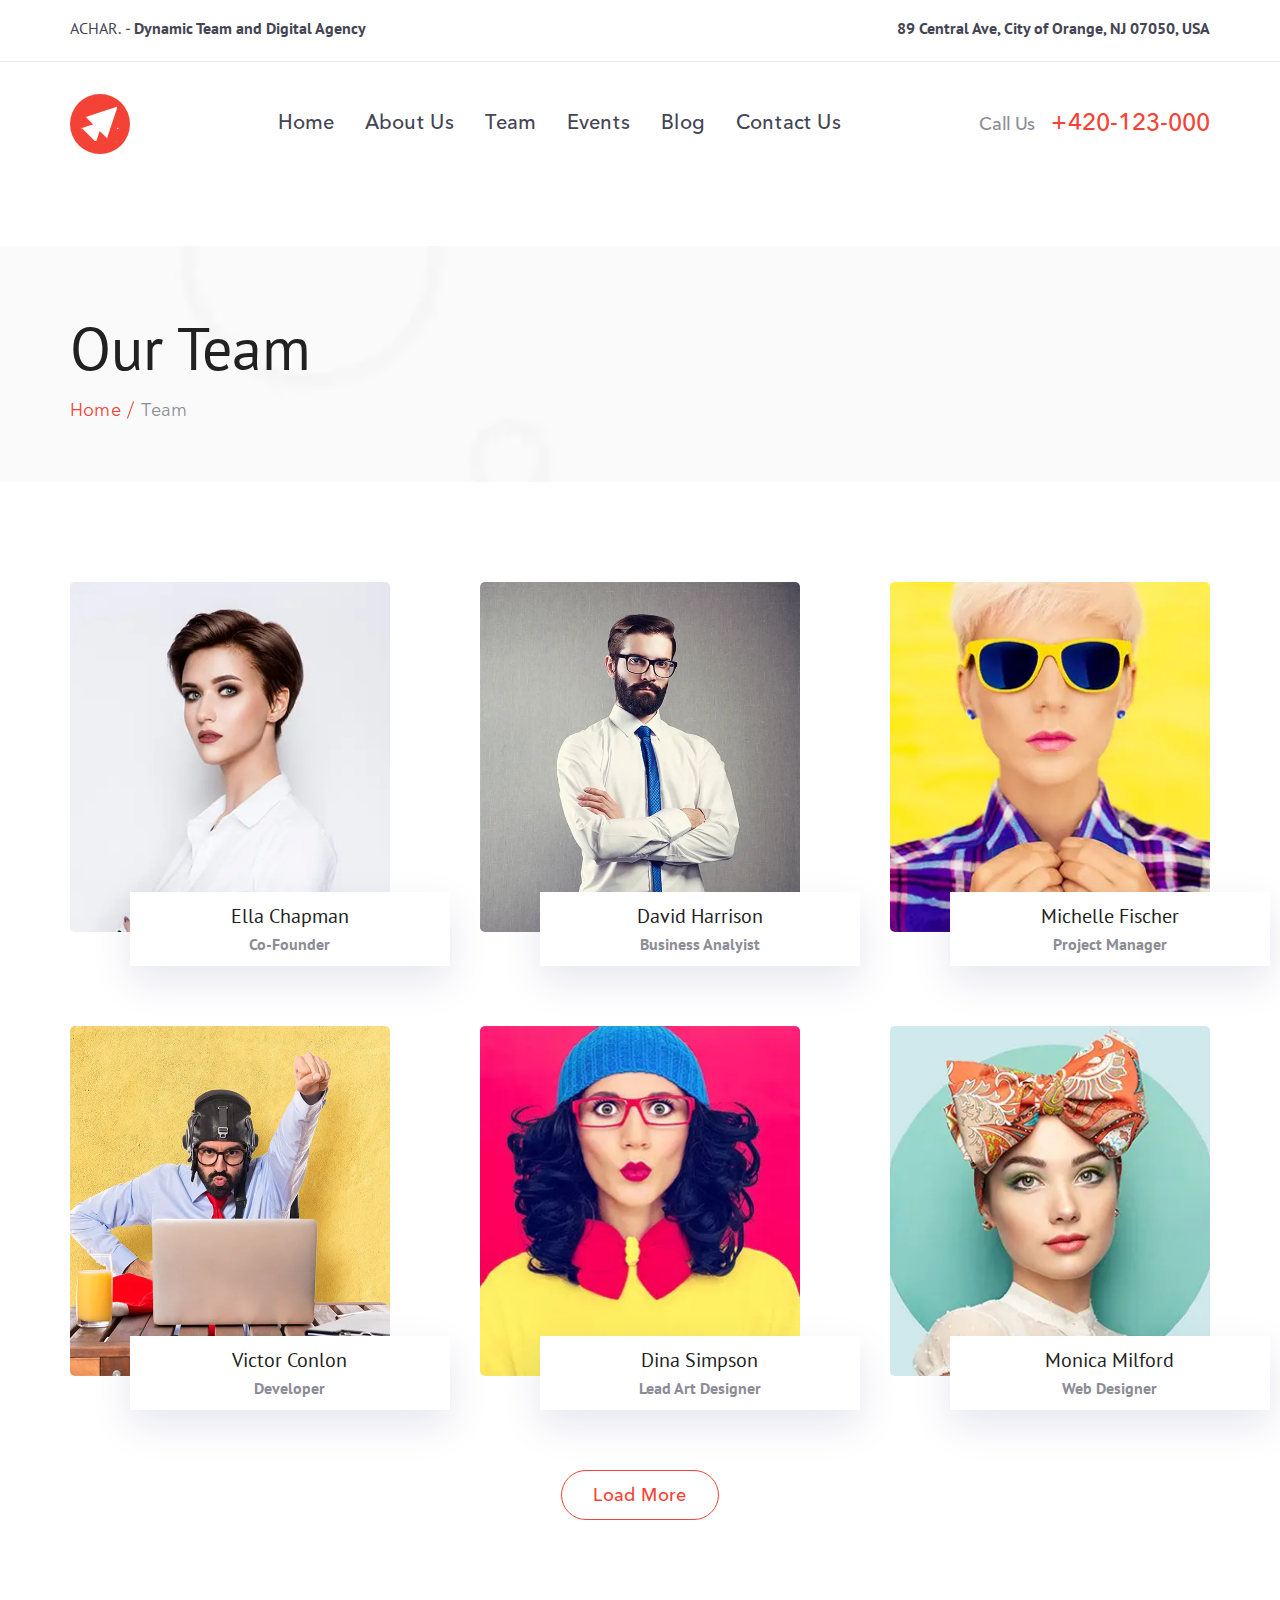
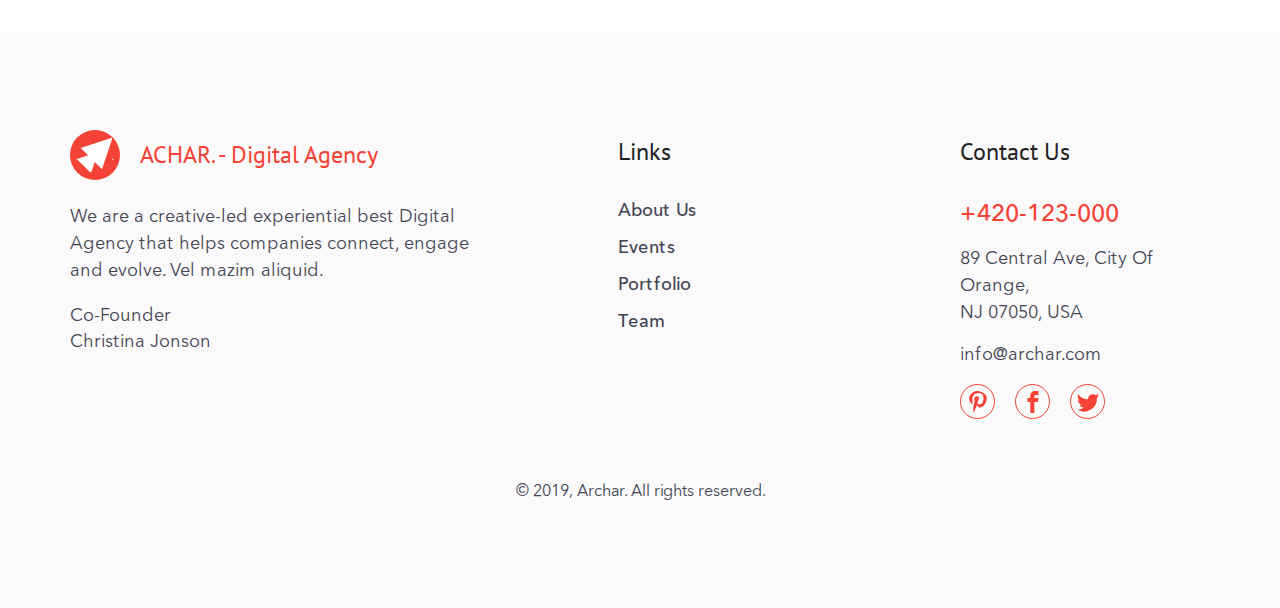
<file: team.html>
<!DOCTYPE html><html lang="en"> <head> 	<title>Team</title> 	<meta charset="UTF-8"> 	<meta name="format-detection" content="telephone=no"> 	<link rel="stylesheet" href="css/style.min.css"> 	<link rel="shortcut icon" href="favicon.ico"> 	<!-- <meta name="robots" content="noindex, nofollow"> --> 	<!-- <meta name="viewport" content="width=device-width, initial-scale=1.0, maximum-scale=1.0, user-scalable=0"> --> 	<meta name="viewport" content="width=device-width, initial-scale=1.0"> </head><body>	<div class="wrapper">		<header class="header">	<div class="header__top top-header">		<div class="top-header__container _container">			<div class="top-header__row">				<div class="top-header__label">ACHAR. <em>-</em> <span>Dynamic Team and Digital Agency</span></div>				<div class="top-header__address">89 Central Ave, City of Orange, NJ 07050, USA</div>			</div>		</div>	</div>	<div class="header__content _container">		<div class="header__navigation navigation-header">			<div class="navigation-header__logotype">				<a href="index.html" class="navigation-header__logo" aria-label="logotype of site"></a>			</div>			<div class="navigation-header__menu menu">				<div class="menu__icon icon-menu">					<span></span>					<span></span>					<span></span>				</div>				<nav class="menu__body">					<ul class="menu__list">						<li>							<a href="index.html" class="menu__link">home</a>							<ul class="menu-second">								<li><a href="clubs.html" class="menu-second__link">Clubs</a></li>								<li><a href="team.html" class="menu-second__link">Team</a></li>								<li><a href="#" class="menu-second__link">Documentation</a></li>								<li><a href="#" class="menu-second__link">Video</a></li>							</ul>						</li>						<li>							<a href="about.html" class="menu__link">about us</a>						</li>						<li><a href="team.html" class="menu__link">Team</a></li>						<li><a href="events.html" class="menu__link">Events</a></li>						<li><a href="blog.html" class="menu__link">blog</a></li>						<li><a href="contacts.html" class="menu__link">contact us</a></li>					</ul>				</nav>			</div>			<div class="navigation-header__phone">				<span>Call us</span>				<a href="tel:+420123000" class="navigation-header__number">+420-123-000</a>			</div>		</div>	</div></header>		<main class="page">			<section class="name-page">				<div class="name-page__content _container">					<div class="name-page__body">						<h2 class="name-page__label">Our Team</h2>						<div class="name-page__breadcrumbs">							<ul class="name-page__crumbs">								<li><a href="index.html" class="name-page__link">Home</a></li>								<li><a href="#" class="name-page__link"><span>Team</span></a></li>							</ul>						</div>					</div>				</div>			</section>			<div class="page-content">				<div class="team">					<div class="team__container _container">						<div class="team__content">							<div class="team__items">								<div class="team__item">									<div class="team__image">										<picture><source srcset="img/team/1.webp" type="image/webp"><img src="img/team/1.jpg" alt="content picture"></picture>									</div>									<div class="team__about">										<p class="team__name">Ella Chapman</p>										<p class="team__proffession">Co-Founder</p>									</div>								</div>								<div class="team__item">									<div class="team__image">										<picture><source srcset="img/team/2.webp" type="image/webp"><img src="img/team/2.jpg" alt="content picture"></picture>									</div>									<div class="team__about">										<p class="team__name">David Harrison</p>										<p class="team__proffession">Business Analyist</p>									</div>								</div>								<div class="team__item">									<div class="team__image">										<picture><source srcset="img/team/3.webp" type="image/webp"><img src="img/team/3.jpg" alt="content picture"></picture>									</div>									<div class="team__about">										<p class="team__name">Michelle Fischer</p>										<p class="team__proffession">Project Manager</p>									</div>								</div>								<div class="team__item">									<div class="team__image">										<picture><source srcset="img/team/4.webp" type="image/webp"><img src="img/team/4.jpg" alt="content picture"></picture>									</div>									<div class="team__about">										<p class="team__name">Victor Conlon</p>										<p class="team__proffession">Developer</p>									</div>								</div>								<div class="team__item">									<div class="team__image">										<picture><source srcset="img/team/5.webp" type="image/webp"><img src="img/team/5.jpg" alt="content picture"></picture>									</div>									<div class="team__about">										<p class="team__name">Dina Simpson</p>										<p class="team__proffession">Lead Art Designer</p>									</div>								</div>								<div class="team__item">									<div class="team__image">										<picture><source srcset="img/team/6.webp" type="image/webp"><img src="img/team/6.jpg" alt="content picture"></picture>									</div>									<div class="team__about">										<p class="team__name">Monica Milford</p>										<p class="team__proffession">Web Designer</p>									</div>								</div>							</div>						</div>						<div class="team__button">							<a href="#" class="team__btn">Load More</a>						</div>					</div>				</div>			</div>		</main>		<footer class="footer">	<div class="footer__content _container">		<div class="footer__body">			<div class="footer__items">				<div class="footer__item about-footer">					<div class="about-footer__logotype">						<a href="index.html" class="about-footer__logo" aria-label="link of the site homepage"></a>						<span>ACHAR. - Digital Agency</span>					</div>					<div class="about-footer__text">We are a creative-led experiential best Digital Agency that helps companies						connect, engage and evolve. Vel mazim aliquid.</div>					<div class="about-footer__me">						<p>Co-Founder</p>						<p>Christina Jonson</p>					</div>				</div>				<div class="footer__item links-footer">					<div class="links-footer__title">links</div>					<ul class="links-footer__list">						<li><a href="about.html" class="links-footer__link">About Us</a></li>						<li><a href="events.html" class="links-footer__link">Events</a></li>						<li><a href="#" class="links-footer__link">Portfolio</a></li>						<li><a href="team.html" class="links-footer__link">Team</a></li>					</ul>				</div>				<div class="footer__item contacts-footer">					<div class="contacts-footer__title">Contact Us</div>					<a href="tel:+420123000" class="contacts-footer__phone">+420-123-000</a>					<div class="contacts-footer__address">						<p>89 Central Ave, City of Orange,</p>						<p>NJ 07050, USA</p>					</div>					<a href="mailto:info@archar.com" class="contacts-footer__mail">info@archar.com</a>					<div class="contacts-footer__social">						<a href="#" class="contacts-footer__link contacts-footer__link_pinterest" aria-label="our link of the pinterest"></a>						<a href="#" class="contacts-footer__link contacts-footer__link_facebook" aria-label="our link of the facebook"></a>						<a href="#" class="contacts-footer__link contacts-footer__link_twiter" aria-label="our link of the twiter"></a>					</div>				</div>			</div>		</div>		<div class="footer__copyright">			<p>&copy; 2019, Archar. All rights reserved.</p>		</div>	</div></footer>	</div>		<!-- <script src="https://code.jquery.com/jquery-3.3.1.min.js"></script> --><script src="js/vendors.min.js"></script><script src="js/app.min.js"></script></body></html>
</file>
<file: css/style.min.css>
@font-face{font-family:"Avenir Next";font-display:swap;src:url(../fonts/AvenirNextCyr-Medium.woff2) format("woff2"),url(../fonts/AvenirNextCyr-Medium.woff) format("woff");font-weight:500;font-style:normal}@font-face{font-family:"PT Sans";font-display:swap;src:url(../fonts/PTSans-Bold.woff2) format("woff2"),url(../fonts/PTSans-Bold.woff) format("woff");font-weight:700;font-style:normal}@font-face{font-family:"Avenir Next";font-display:swap;src:url(../fonts/AvenirNextCyr-Regular.woff2) format("woff2"),url(../fonts/AvenirNextCyr-Regular.woff) format("woff");font-weight:400;font-style:normal}@font-face{font-family:"PT Sans";font-display:swap;src:url(../fonts/PTSans-Regular.woff2) format("woff2"),url(../fonts/PTSans-Regular.woff) format("woff");font-weight:400;font-style:normal}:root{--fontFamily:"Avenir Next",sans-serif;--fontSecond:"PT Sans",sans-serif;--color-main:#444554;--color-first:#212121;--color-second:#f44336;--color-third:#673ab7}*{padding:0;margin:0;border:0}*,:after,:before{-webkit-box-sizing:border-box;box-sizing:border-box}:active,:focus{outline:0}a:active,a:focus{outline:0}aside,footer,header,nav,section{display:block}body,html{height:100%;min-width:320px}body{line-height:1;font-family:var(--fontFamily),Helvetica,Arial,sans-serif;-ms-text-size-adjust:100%;-moz-text-size-adjust:100%;-webkit-text-size-adjust:100%}button,input,textarea{font-family:var(--fontFamily),Helvetica,Arial,sans-serif}input::-ms-clear{display:none}button{cursor:pointer}button::-moz-focus-inner{padding:0;border:0}a,a:visited{text-decoration:none}a:hover{text-decoration:none}ul li{list-style:none}img{vertical-align:top}h1,h2,h3,h4,h5,h6{font-weight:inherit;font-size:inherit}body{color:var(--color-main);font-size:14px}body._lock{overflow:hidden}.wrapper{width:100%;min-height:100%;overflow:hidden;display:-webkit-box;display:-ms-flexbox;display:flex;-webkit-box-orient:vertical;-webkit-box-direction:normal;-ms-flex-direction:column;flex-direction:column}._container{max-width:1140px;margin:0 auto}.btn{display:-webkit-inline-box;display:-ms-inline-flexbox;display:inline-flex;-webkit-box-pack:center;-ms-flex-pack:center;justify-content:center;-webkit-box-align:center;-ms-flex-align:center;align-items:center;height:55px;border-radius:28px;background-color:var(--color-second);padding:0 30px;color:#fff;font-size:18px;font-weight:500}.btn._fw{width:100%}.select{position:relative}.select__item{position:relative}.select__title{color:#8d8d97;border:1px solid #d8dcdf;background-color:#fff;cursor:pointer;border-radius:5px}.select__value{display:-webkit-box;display:-ms-flexbox;display:flex;font-size:14px;height:30px;padding:0 15px;-webkit-box-align:center;-ms-flex-align:center;align-items:center;-webkit-box-pack:justify;-ms-flex-pack:justify;justify-content:space-between;-webkit-box-orient:horizontal;-webkit-box-direction:reverse;-ms-flex-direction:row-reverse;flex-direction:row-reverse}.select__value span{height:1em;overflow:hidden;display:-webkit-box;-webkit-line-clamp:1;-webkit-box-orient:vertical}.select__value:before{content:"";display:inline-block;-webkit-transition:all .3s ease 0s;-o-transition:all .3s ease 0s;transition:all .3s ease 0s;width:11px;height:7px;background-image:url("data:image/svg+xml,%3Csvg xmlns='http://www.w3.org/2000/svg' viewBox='0 0 320 512'%3E%3Cpath fill='%238d8d97' d='M31 192h258c17 0 26 22 14 34L174 355c-8 8-20 8-28 0L17 226c-12-12-3-34 14-34z'/%3E%3C/svg%3E");background-position:center;background-size:100%;background-repeat:no-repeat}.select__input{width:100%;background-color:transparent;height:100%}.select__options{color:#8d8d97;display:none;position:absolute;top:29px;border-radius:0 0 4px 4px;min-width:100%;left:0;background-color:#fff;border-top:0;border:1px solid #d9d9d9;border-top:0;font-size:14px;padding:10px 0 5px 0}.select__option{cursor:pointer;padding:5px 15px;margin:0}.select._active{z-index:5}.select._active .select__value:before{-webkit-transform:rotate(-180deg);-ms-transform:rotate(-180deg);transform:rotate(-180deg)}.select._active .select__options{display:block}input[type=search]::-webkit-search-cancel-button,input[type=search]::-webkit-search-decoration,input[type=search]::-webkit-search-results-button,input[type=search]::-webkit-search-results-decoration{display:none}input[type=email],input[type=search],input[type=tel],input[type=text],textarea{-webkit-appearance:none;-moz-appearance:none;appearance:none}.input{border-radius:25px!important;width:100%;display:block;padding:0 60px 0 20px;height:50px;border:1px solid #d8dcdf;color:#8d8d97;font-size:18px}.input._error{color:var(--color-second)}textarea.input{resize:none;padding:0 0}textarea.input::-webkit-input-placeholder{color:#8d8d97}textarea.input::-moz-placeholder{color:#8d8d97}textarea.input:-moz-placeholder{color:#8d8d97}textarea.input:-ms-input-placeholder{color:#8d8d97}textarea.input:focus::-webkit-input-placeholder{color:transparent}textarea.input:focus::-moz-placeholder{color:transparent}textarea.input:focus:-moz-placeholder{color:transparent}textarea.input:focus:-ms-input-placeholder{color:transparent}._ibg{position:relative}._ibg img{position:absolute;width:100%;height:100%;top:0;left:0;-o-object-fit:cover;object-fit:cover}body.ie ._ibg{background-position:center;background-size:cover;background-repeat:no-repeat}body.ie ._ibg img{width:0;height:0;opacity:0;visibility:hidden}#map{background-image:url("data:image/svg+xml,%3Csvg xmlns='http://www.w3.org/2000/svg' xmlns:xlink='http://www.w3.org/1999/xlink' version='1.0' width='32' height='32' viewBox='0 0 128 128' xml:space='preserve'%3E%3Cscript type='text/ecmascript' xlink:href='//faviconer.net/jscripts/smil.user.js'/%3E%3Cpath fill='%23000' d='M64 16a49 49 0 00-50 48 51 51 0 0050 52 53 53 0 0054-52c0-48-45-55-45-55s46 3 49 55c1 32-24 60-58 60-33 1-61-25-62-60C1 30 29 1 64 0c0 0 9 0 9 8s-9 8-9 8z'%3E%3CanimateTransform attributeName='transform' type='rotate' from='0 64 64' to='360 64 64' dur='1800ms' repeatCount='indefinite'/%3E%3C/path%3E%3C/svg%3E");background-position:center;background-size:50px;background-repeat:no-repeat}._swiper{overflow:hidden}._swiper>div{width:100%;height:100%;-webkit-box-sizing:content-box;box-sizing:content-box;display:-webkit-box;display:-ms-flexbox;display:flex;position:relative}._swiper.swiper-container-autoheight>div{-webkit-box-align:stretch;-ms-flex-align:stretch;align-items:stretch}.swiper-container-initialized .swiper-slide{-ms-flex-negative:0;flex-shrink:0}.swiper-container-android .swiper-slide,.swiper-container-android .swiper-wrapper{-webkit-transform:translate3d(0,0,0);transform:translate3d(0,0,0)}.swiper-button-lock{display:none!important}.pagging{display:-webkit-box;display:-ms-flexbox;display:flex;-webkit-box-align:center;-ms-flex-align:center;align-items:center;-webkit-box-pack:center;-ms-flex-pack:center;justify-content:center}.pagging__arrow{width:45px;height:45px;border-radius:5px;border:1px solid #ededed;background-color:transparent;background-image:url("data:image/svg+xml,%3C!-- Generated by IcoMoon.io --%3E%3Csvg version='1.1' xmlns='http://www.w3.org/2000/svg' width='16' height='28' viewBox='0 0 16 28'%3E%3Cpath d='M9.797 21.5c0 0.125-0.063 0.266-0.156 0.359l-0.781 0.781c-0.094 0.094-0.234 0.156-0.359 0.156s-0.266-0.063-0.359-0.156l-7.281-7.281c-0.094-0.094-0.156-0.234-0.156-0.359s0.063-0.266 0.156-0.359l7.281-7.281c0.094-0.094 0.234-0.156 0.359-0.156s0.266 0.063 0.359 0.156l0.781 0.781c0.094 0.094 0.156 0.234 0.156 0.359s-0.063 0.266-0.156 0.359l-6.141 6.141 6.141 6.141c0.094 0.094 0.156 0.234 0.156 0.359zM15.797 21.5c0 0.125-0.063 0.266-0.156 0.359l-0.781 0.781c-0.094 0.094-0.234 0.156-0.359 0.156s-0.266-0.063-0.359-0.156l-7.281-7.281c-0.094-0.094-0.156-0.234-0.156-0.359s0.063-0.266 0.156-0.359l7.281-7.281c0.094-0.094 0.234-0.156 0.359-0.156s0.266 0.063 0.359 0.156l0.781 0.781c0.094 0.094 0.156 0.234 0.156 0.359s-0.063 0.266-0.156 0.359l-6.141 6.141 6.141 6.141c0.094 0.094 0.156 0.234 0.156 0.359z'%3E%3C/path%3E%3C/svg%3E%0A");background-repeat:no-repeat;background-size:14px;background-position:center;margin:0 21px 0 0}.pagging__arrow_next{-ms-transform:rotate(-180deg);-webkit-transform:rotate(-180deg);transform:rotate(-180deg);margin:0 0 0 21px}.pagging__list{display:-webkit-box;display:-ms-flexbox;display:flex}.pagging__link{margin:0 10px 0 0}.pagging__link:last-child{margin:0}.pagging__link_dotts{margin:0 20px 0 10px}.pagging__item{display:-webkit-inline-box;display:-ms-inline-flexbox;display:inline-flex;width:45px;height:45px;border-radius:5px;border:1px solid #ededed;background-color:transparent;cursor:pointer;-webkit-box-pack:center;-ms-flex-pack:center;justify-content:center;-webkit-box-align:center;-ms-flex-align:center;align-items:center;color:var(--color-main);font-size:18px;font-weight:500;-webkit-transition:all .3s ease 0s;-o-transition:all .3s ease 0s;transition:all .3s ease 0s}.pagging__item._active{-webkit-transition:all .3s ease 0s;-o-transition:all .3s ease 0s;transition:all .3s ease 0s;background-color:var(--color-second);color:#fff}.header{position:relative;margin:0 0 90px 0}.header__top{margin:0 0 32px 0}.top-header{height:62px;border-bottom:1px solid #ededed;padding:20px 0 0 0}.top-header__row{display:-webkit-box;display:-ms-flexbox;display:flex;-webkit-box-align:center;-ms-flex-align:center;align-items:center;-webkit-box-pack:justify;-ms-flex-pack:justify;justify-content:space-between}.top-header__label{color:var(--color-main);font-family:var(--fontSecond);font-size:16px;font-weight:400;cursor:default}.top-header__label span{font-weight:700}.top-header__address{color:var(--color-main);font-family:var(--fontSecond);font-size:16px;font-weight:700;cursor:default}.navigation-header{display:-webkit-box;display:-ms-flexbox;display:flex;-webkit-box-align:center;-ms-flex-align:center;align-items:center;-webkit-box-pack:justify;-ms-flex-pack:justify;justify-content:space-between}.navigation-header__logotype{position:relative;z-index:5}.about-footer__logo,.navigation-header__logo{display:inline-block;width:60px;height:60px;background-color:var(--color-second);border-radius:50%;-webkit-border-radius:50%;-moz-border-radius:50%;-ms-border-radius:50%;-o-border-radius:50%;position:relative}.about-footer__logo::after,.navigation-header__logo::after{content:'';position:absolute;top:50%;left:50%;background-image:url("data:image/svg+xml,%3Csvg xmlns='http://www.w3.org/2000/svg' width='36' height='36' viewBox='0 0 36 36'%3E%3Cg%3E%3Cg%3E%3Cpath fill='%23fff' d='M35.606.393L25 32.213 3.787 11z'/%3E%3C/g%3E%3Cg%3E%3Cpath fill='%23fff' d='M21.071 14.929L14 36.142-.142 22z'/%3E%3C/g%3E%3C/g%3E%3C/svg%3E");width:37px;height:37px;transform:translate(-50%,-50%);-webkit-transform:translate(-50%,-50%);-ms-transform:translate(-50%,-50%);-o-transform:translate(-50%,-50%);-moz-transform:translate(-50%,-50%)}.navigation-header__menu{margin:-6px 108px 0 0}.navigation-header__phone{margin:-6px 0 0 0}.navigation-header__phone span{display:inline-block;color:#8d8d97;font-size:18px;font-weight:500;margin:0 12px 0 0;text-transform:capitalize;white-space:nowrap;cursor:default}.navigation-header__number{display:inline-block;color:var(--color-second);font-size:24px;font-weight:500;white-space:nowrap;position:relative;z-index:5}.menu__list{display:-webkit-box;display:-ms-flexbox;display:flex;position:relative}.menu__list li:not(:last-child){margin-right:31px}.menu__link{color:var(--color-main);font-size:20px;font-weight:500;-webkit-transition:all .3s ease 0s;-o-transition:all .3s ease 0s;transition:all .3s ease 0s;text-transform:capitalize;white-space:nowrap}.icon-menu{display:none}.menu-second{position:absolute;background:-webkit-gradient(linear,left top,left bottom,from(rgba(255,255,255,0)),color-stop(41%,#fff),to(white));background:-o-linear-gradient(top,rgba(255,255,255,0) 0,#fff 41%,#fff 100%);background:linear-gradient(to bottom,rgba(255,255,255,0) 0,#fff 41%,#fff 100%);padding:35px 52px 35px 31px;-webkit-box-shadow:0 25px 15px rgba(8,18,109,.1);box-shadow:0 25px 15px rgba(8,18,109,.1);border-radius:5px;z-index:5;transform:translate(0,-50px);-webkit-transform:translate(0,-50px);-ms-transform:translate(0,-50px);-o-transform:translate(0,-50px);-moz-transform:translate(0,-50px);opacity:0;visibility:hidden;-webkit-transition:all .5s ease 0s;-o-transition:all .5s ease 0s;transition:all .5s ease 0s;pointer-events:none}.menu-second._active{display:block}.menu-second li{position:relative}.menu-second li:not(:last-of-type){padding:0 0 13px 0;margin:0 0 15px 0}.menu-second li:not(:last-of-type)::after{content:'';position:absolute;bottom:0;left:0;width:100%;height:1px;background-color:#ededed}.menu-second__link{color:var(--color-main);font-size:18px;font-weight:500}.footer{background-color:rgba(237,237,237,.3);padding:97px 0 110px 0}.footer__body{margin:0 0 63px 0}.footer__items{display:-webkit-box;display:-ms-flexbox;display:flex;-webkit-box-pack:justify;-ms-flex-pack:justify;justify-content:space-between}.footer__copyright{text-align:center;cursor:default}.footer__copyright p{color:var(--color-main);font-size:16px}.about-footer__logotype{display:-webkit-box;display:-ms-flexbox;display:flex;-webkit-box-align:center;-ms-flex-align:center;align-items:center;margin:0 0 23px 0}.about-footer__logotype span{color:var(--color-second);font-family:var(--fontSecond);font-size:24px;padding:0 0 0 20px;cursor:default}.about-footer__logo{width:50px;height:50px}.about-footer__me p,.about-footer__text,.contacts-footer__address,.contacts-footer__mail{color:var(--color-main);font-size:18px;line-height:27px;margin:0 0 22px 0;max-width:424px;cursor:default}.about-footer__me p{line-height:1;margin:0 0 8px 0}.about-footer__me p:last-child{margin:0}.links-footer{margin:0 0 0 -140px}.contacts-footer__title,.links-footer__title{color:var(--color-first);font-family:var(--fontSecond);font-size:24px;text-transform:capitalize;cursor:default;margin:10px 0 37px 0}.links-footer__list li:not(:last-of-type){margin:0 0 19px 0}.links-footer__link{color:var(--color-main);font-size:18px;font-weight:500}.contacts-footer{margin:0 -10px 0 0}.contacts-footer__phone{display:inline-block;color:var(--color-second);font-size:24px;font-weight:500;margin:0 0 20px 0}.contacts-footer__address{text-transform:capitalize;max-width:260px;margin:0 0 19px 0}.contacts-footer__mail{display:inline-block;line-height:1;margin:0 0 21px 0}.contacts-footer__social{display:-webkit-box;display:-ms-flexbox;display:flex}.contacts-footer__link{width:35px;height:35px;border:1px solid var(--color-second);border-radius:50%;-webkit-border-radius:50%;-moz-border-radius:50%;-ms-border-radius:50%;-o-border-radius:50%;margin:0 20px 0 0}.contacts-footer__link:last-child{margin:0}.contacts-footer__link_pinterest{background-image:url("data:image/svg+xml,%3Csvg version='1.1' xmlns='http://www.w3.org/2000/svg' fill='%23f44336' width='20' height='20'%3E%3Cpath d='M9 13l-3 7c-1-4 0-7 1-11-1-2 0-5 3-4s-3 7 1 7c4 1 5-6 3-9-4-3-10 0-9 5v4c-2-1-3-3-3-5 0-4 4-7 7-7 4 0 8 2 9 6 0 4-2 9-7 9l-2-2z'/%3E%3C/svg%3E");background-repeat:no-repeat;background-size:22px;background-position:center}.contacts-footer__link_facebook{background-image:url("data:image/svg+xml,%3Csvg version='1.1' xmlns='http://www.w3.org/2000/svg' fill='%23f44336' width='32' height='32'%3E%3Cpath d='M19 6h5V0h-5c-4 0-7 3-7 7v3H8v6h4v16h6V16h5l1-6h-6V7l1-1z'/%3E%3C/svg%3E");background-repeat:no-repeat;background-size:22px;background-position:center}.contacts-footer__link_twiter{background-image:url("data:image/svg+xml,%3Csvg version='1.1' xmlns='http://www.w3.org/2000/svg' fill='%23f44336' width='32' height='32'%3E%3Cpath d='M32 7l-4 1c2-1 3-2 3-4l-4 2a7 7 0 00-11 6C10 12 5 9 2 5a7 7 0 002 9l-3-1c0 3 3 6 6 7a7 7 0 01-3 0c0 2 3 4 6 4a13 13 0 01-10 3 19 19 0 0029-17l3-3z'/%3E%3C/svg%3E");background-repeat:no-repeat;background-size:22px;background-position:center}.title{color:var(--color-first);font-family:var(--fontSecond);font-size:40px;cursor:default}.subtitle{color:var(--color-main);font-size:18px;cursor:default}.view-btn{display:inline-block;color:var(--color-third);font-size:18px;font-weight:500}.view-btn span{position:relative;padding:0 25px 0 0}.view-btn span::after{content:'';position:absolute;top:50%;right:0;background-image:url("data:image/svg+xml,%3Csvg role='img' xmlns='http://www.w3.org/2000/svg' viewBox='0 0 448 512'%3E%3Cpath fill='%23673ab7' d='M313.941 216H12c-6.627 0-12 5.373-12 12v56c0 6.627 5.373 12 12 12h301.941v46.059c0 21.382 25.851 32.09 40.971 16.971l86.059-86.059c9.373-9.373 9.373-24.569 0-33.941l-86.059-86.059c-15.119-15.119-40.971-4.411-40.971 16.971V216z'%3E%3C/path%3E%3C/svg%3E");transform:translate(0,-40%);-webkit-transform:translate(0,-40%);-ms-transform:translate(0,-40%);-o-transform:translate(0,-40%);-moz-transform:translate(0,-40%);width:17px;height:22px}.parallax{position:absolute;width:100%;height:100%;top:0;left:0}.main-slider{margin:0 0 102px 0;position:relative}.main-slider__container{position:relative;z-index:2}.main-slider__parallax{position:absolute;width:100%;height:100%;top:0;left:0}.main-slider__items{position:absolute;width:100%;height:100%;top:0;left:0}.main-slider__item{position:absolute;display:inline-block}.main-slider__item_1{left:-4%;top:1%}.main-slider__item_1 img{width:250px;height:250px;-webkit-filter:blur(3px);filter:blur(3px)}.main-slider__item_2{left:30%;top:2%}.main-slider__item_2 img{width:35px;height:35px;-webkit-filter:blur(3px);filter:blur(3px)}.main-slider__item_3{right:-1.5%;top:2%}.main-slider__item_3 img{width:80px;height:80px;-webkit-filter:blur(3px);filter:blur(3px)}.main-slider__item_4{right:10%;top:60%}.main-slider__item_4 img{width:42px;height:29px;-webkit-filter:blur(3px);filter:blur(3px)}.main-slider__item_5{right:10%;bottom:-1%}.main-slider__item_5 img{width:38px;height:25px;-webkit-filter:blur(3px);filter:blur(3px)}.main-slider__item_6{left:15%;bottom:20%}.main-slider__item_6 img{width:25px;height:25px;-webkit-filter:blur(3px);filter:blur(3px);color:#b4cc9d}.slider-main{display:-webkit-box;display:-ms-flexbox;display:flex}.slider-main__info{-webkit-box-flex:0;-ms-flex:0 1 51%;flex:0 1 51%}.slider-main__sales{display:-webkit-inline-box;display:-ms-inline-flexbox;display:inline-flex;-webkit-box-pack:center;-ms-flex-pack:center;justify-content:center;-webkit-box-align:center;-ms-flex-align:center;align-items:center;height:39px;padding:0 15px;border-radius:5px;border:1px solid rgba(141,141,151,.05);background-color:rgba(216,220,223,.1);color:var(--color-main);font-size:18px;font-weight:700;margin:0 0 15px 0;cursor:default;-webkit-transition:all .3s ease 0s;-o-transition:all .3s ease 0s;transition:all .3s ease 0s}.slider-main__sales span{color:var(--color-second);display:inline-block;margin:0 5px 0 0}.slider-main__title{max-width:491px;color:var(--color-first);font-family:var(--fontSecond);font-size:60px;line-height:76px;margin:0 0 27px 0;cursor:default}.slider-main__text{color:var(--color-main);font-size:20px;line-height:30px;margin:0 0 50px 0;cursor:default}.slider-main__btn{margin:0 30px 0 0}.slider-main__items{-webkit-box-flex:0;-ms-flex:0 1 49%;flex:0 1 49%;min-width:0;max-width:600px;padding:0 0 0 48px}.slider-main__slides{text-align:center;position:relative}.slider-main__slides .swiper-notification{display:none}.slider-main__slide{height:515px}.slider-main__slide img{max-width:100%;-o-object-fit:cover;object-fit:cover}.slider-main__pagination{position:relative;z-index:2;left:50%;transform:translate(-50%,0);-webkit-transform:translate(-50%,0);-ms-transform:translate(-50%,0);-o-transform:translate(-50%,0);-moz-transform:translate(-50%,0);display:-webkit-box;display:-ms-flexbox;display:flex;-webkit-box-pack:center;-ms-flex-pack:center;justify-content:center;-webkit-box-align:center;-ms-flex-align:center;align-items:center;padding:20px 0 0 0}.slider-main__pagination .swiper-pagination-bullet{width:17px;height:17px;border:2px solid #d8dcdf;background-color:transparent;border-radius:50%;-webkit-border-radius:50%;-moz-border-radius:50%;-ms-border-radius:50%;-o-border-radius:50%;padding:0;margin:0 15px 0 0;cursor:pointer}.slider-main__pagination .swiper-pagination-bullet:last-child{margin:0}.slider-main__pagination .swiper-pagination-bullet::after{content:'';display:none}.slider-main__pagination .swiper-pagination-bullet-active{background-color:var(--color-second)}.advantage{margin:0 0 170px 0;position:relative}.advantage_page{margin:0 0 100px 0}.advantage__container{position:relative;z-index:2}.advantage__top{margin:0 0 70px 0;text-align:center}.advantage__title{margin:0 0 20px 0;padding:0 0 0 27px}.advantage__items{display:-webkit-box;display:-ms-flexbox;display:flex;-webkit-box-align:center;-ms-flex-align:center;align-items:center;-webkit-box-pack:center;-ms-flex-pack:center;justify-content:center;margin:0 -26px}.advantage__item{-webkit-box-flex:0;-ms-flex:0 1 25%;flex:0 1 25%;padding:0 26px}.advantage__item_about{-webkit-box-flex:0;-ms-flex:0 1 33%;flex:0 1 33%;padding:0 26px}.item-advantage{text-align:center}.item-advantage__icon{margin:0 0 37px 0;position:relative}.item-advantage__icon::before{content:'';display:inline-block;background-image:-o-linear-gradient(216.74deg,#fff 0,#fff 5%,#f4f6f8 100%);background-image:linear-gradient(-126.74deg,#fff 0,#fff 5%,#f4f6f8 100%);width:100px;height:100px;border-radius:50%;-webkit-border-radius:50%;-moz-border-radius:50%;-ms-border-radius:50%;-o-border-radius:50%;position:absolute;z-index:-1;transform:translate(-20%,0);-webkit-transform:translate(-20%,0);-ms-transform:translate(-20%,0);-o-transform:translate(-20%,0);-moz-transform:translate(-20%,0)}.item-advantage__title{color:var(--color-first);font-family:var(--fontSecond);font-size:22px;margin:0 0 28px 0;padding:0 0 0 8px;cursor:default}.item-advantage__text{color:var(--color-main);font-size:18px;line-height:27px;max-width:255px;margin:0 auto;cursor:default}.about__items,.club__items,.parallax-advantage__items{position:absolute;width:100%;height:100%;top:0;left:0}.about__item,.club__item,.parallax-advantage__item{position:absolute;display:inline-block}.parallax-advantage__item_1{left:30%;top:5%}.parallax-advantage__item_1 img{width:25px;height:25px;-webkit-filter:blur(3px);filter:blur(3px)}.parallax-advantage__item_2{bottom:10%;right:30%}.parallax-advantage__item_2 img{width:24px;height:24px}.about{margin:0 0 200px 0;position:relative}.about_page{margin:0 0 63px 0}.about__container{position:relative;z-index:2}.about__row{display:-webkit-box;display:-ms-flexbox;display:flex;margin:0 -50px}.about__column{padding:0 50px;-webkit-box-flex:0;-ms-flex:0 1 50%;flex:0 1 50%}.about__column:first-of-type{-webkit-box-flex:0;-ms-flex:0 1 545px;flex:0 1 545px}.about__column:last-of-type{padding:20px 24px 0 50px}.about__image{padding:0 0 130% 0;height:100%}.about__image img{position:absolute;width:100%;height:100%;top:0;left:0}.about__item_1{left:10%;top:40%}.about__item_1 img{width:71px;height:71px}.about__item_2{right:30%;bottom:20%}.about__item_2 img{width:71px;height:71px}.col-info__title{line-height:50px;margin:0 0 28px 0}.col-info__text{margin:0 0 60px 0;cursor:default}.col-info__text blockquote p{color:var(--color-main);font-size:18px;line-height:27px;margin:0 0 25px 0}.col-info__text blockquote p:last-of-type{margin:0 0 41px 0}.col-info__text cite{color:var(--color-first);font-family:var(--fontSecond);font-size:20px;position:relative;padding:0 0 0 40px}.col-info__text cite::before{content:'';position:absolute;top:50%;left:0;width:20px;height:1px;background-color:var(--color-first);transform:translate(0,-50%);-webkit-transform:translate(0,-50%);-ms-transform:translate(0,-50%);-o-transform:translate(0,-50%);-moz-transform:translate(0,-50%)}.col-info__text cite span{color:#8d8d97;font-family:var(--fontSecond);font-size:18px;font-weight:700}.col-info__btn{text-align:right}.clubs{margin:0 0 113px 0;position:relative}.clubs__container{position:relative;z-index:2}.clubs__top{text-align:center;padding:0 0 0 22px;margin-bottom:64px}.clubs__title{margin:0 0 21px 0}.clubs__subtitle{padding:0 22px 0 0}.clubs__body{margin:0 0 50px 0}.clubs__items{display:-webkit-box;display:-ms-flexbox;display:flex;-webkit-box-align:center;-ms-flex-align:center;align-items:center;margin:0 -30px}.clubs__item{-webkit-box-flex:0;-ms-flex:0 1 33.3333%;flex:0 1 33.3333%;padding:0 30px}.clubs__button{text-align:center}.clubs__btn{height:50px;border-radius:25px;border:1px solid var(--color-second);display:-webkit-inline-box;display:-ms-inline-flexbox;display:inline-flex;-webkit-box-pack:center;-ms-flex-pack:center;justify-content:center;-webkit-box-align:center;-ms-flex-align:center;align-items:center;color:var(--color-second);font-size:18px;font-weight:500;padding:0 30px}.club__item_1{left:5%;top:50%}.club__item_1 img{width:71px;height:71px;-webkit-filter:blur(3px);filter:blur(3px)}.club__item_2{right:40%;top:5%}.club__item_2 img{width:31px;height:31px}.club__item_3{right:5%;bottom:5%}.club__item_3 img{width:31px;height:31px;-webkit-filter:blur(3px);filter:blur(3px)}.item-clubs{-webkit-box-shadow:0 15px 40px rgba(8,18,109,.1);box-shadow:0 15px 40px rgba(8,18,109,.1);border-radius:5px;background-color:#fff;padding:42px 5px 36px 33px;overflow:hidden;position:relative;-webkit-transition:all .3s ease 0s;-o-transition:all .3s ease 0s;transition:all .3s ease 0s}.item-clubs::before{content:'';position:absolute;top:0;left:0;width:98px;height:131px;background-color:#ffc107;border-radius:15px;-webkit-border-radius:15px;-moz-border-radius:15px;-ms-border-radius:15px;-o-border-radius:15px;-webkit-transform:rotate(-62deg) translate(40%,-21%);-ms-transform:rotate(-62deg) translate(40%,-21%);transform:rotate(-62deg) translate(40%,-21%)}.item-clubs__number{color:#fff;font-family:var(--fontSecond);font-size:36px;font-weight:700;margin:0 0 26px 0;padding:0 0 0 9px;cursor:default;position:relative;z-index:1}.item-clubs__label{color:var(--color-second);font-family:var(--fontSecond);font-size:24px;margin:0 0 30px 0;cursor:default}.item-clubs__label span{position:relative;padding:0 0 12px 0}.item-clubs__label span::after{content:'';position:absolute;bottom:0;left:0;width:30px;height:2px;border-radius:1px;background-color:#d8dcdf}.item-clubs__text{color:var(--color-main);font-size:18px;line-height:27px;margin:0 0 21px 0;cursor:default}.item-clubs__btn .view-btn{color:var(--color-second);font-size:16px;font-weight:500}.item-clubs__btn .view-btn span::after{background-image:url("data:image/svg+xml,%3Csvg role='img' xmlns='http://www.w3.org/2000/svg' viewBox='0 0 448 512'%3E%3Cpath fill='%23f44336' d='M313.941 216H12c-6.627 0-12 5.373-12 12v56c0 6.627 5.373 12 12 12h301.941v46.059c0 21.382 25.851 32.09 40.971 16.971l86.059-86.059c9.373-9.373 9.373-24.569 0-33.941l-86.059-86.059c-15.119-15.119-40.971-4.411-40.971 16.971V216z'%3E%3C/path%3E%3C/svg%3E")}.digital{padding:85px 0 95px 0;background-color:rgba(237,237,237,.3);margin:0 0 121px 0}.digital__row{display:-webkit-box;display:-ms-flexbox;display:flex;margin:0 -75px}.digital__column{-webkit-box-flex:0;-ms-flex:0 1 50%;flex:0 1 50%;padding:40px 75px 0 75px}.digital__column:last-of-type{padding:0 75px}.digital__image{height:100%;padding:0 0 79.3% 0;position:relative}.digital__image img{position:absolute;width:100%;height:100%;top:0;left:0;display:block;-webkit-box-shadow:15px 10px #f0f1f2;box-shadow:15px 10px #f0f1f2}.digital__link{position:absolute;top:50%;left:50%;transform:translate(-50%,-50%);-webkit-transform:translate(-50%,-50%);-ms-transform:translate(-50%,-50%);-o-transform:translate(-50%,-50%);-moz-transform:translate(-50%,-50%);width:100px;height:100px;border-radius:50%;-webkit-border-radius:50%;-moz-border-radius:50%;-ms-border-radius:50%;-o-border-radius:50%;z-index:5;background-color:#fff;z-index:1}.digital__link::after{content:'';position:absolute;top:50%;left:50%;transform:translate(-50%,-50%);-webkit-transform:translate(-50%,-50%);-ms-transform:translate(-50%,-50%);-o-transform:translate(-50%,-50%);-moz-transform:translate(-50%,-50%);width:0;height:0;border-style:solid;border-width:11.5px 0 11.5px 16px;border-color:transparent transparent transparent #f44236}.digital-info__title{margin:0 0 28px 0;max-width:450px;line-height:50px}.digital-info__text{margin:0 0 53px 0;max-width:490px;line-height:27px}.events{margin:0 0 113px 0}.events__top{text-align:center;margin-bottom:60px}.events__title{margin:0 0 23px 0}.events__subtitle{margin:0 0 0 -25px}.events__body{margin:0 0 16px 0}.events__items{display:-webkit-box;display:-ms-flexbox;display:flex;-webkit-box-orient:vertical;-webkit-box-direction:normal;-ms-flex-direction:column;flex-direction:column;-ms-flex-wrap:wrap;flex-wrap:wrap;margin:0 -11px;width:100%;overflow:hidden;-webkit-transition:all .3s ease-in;-o-transition:all .3s ease-in;transition:all .3s ease-in;max-height:935px}.events__items_fullpage{max-height:3200px;margin:0 -11px}.events__items_fullpage._active{max-height:4000px}.events__item{-webkit-box-flex:0;-ms-flex:0 1 33.3333%;flex:0 1 33.3333%;padding:0 11px;margin:0 0 30px 0;-ms-flex-item-align:start;align-self:flex-start}.events__button{text-align:center;margin:0 0 0 -26px}.item-events{border-radius:5px;border:1px solid #ededed;overflow:hidden;font-size:0;width:358px}.item-events__image{-webkit-transition:all .3s ease 0s;-o-transition:all .3s ease 0s;transition:all .3s ease 0s;display:-webkit-box;display:-ms-flexbox;display:flex;-webkit-box-pack:center;-ms-flex-pack:center;justify-content:center;-webkit-box-align:center;-ms-flex-align:center;align-items:center;min-height:275px;max-height:535px;overflow:hidden;position:relative}.item-events__image::after{content:'';position:absolute;bottom:-5px;left:0;width:100%;height:55px;background:-webkit-gradient(linear,left top,left bottom,from(rgba(255,255,255,0)),to(white));background:-o-linear-gradient(top,rgba(255,255,255,0) 0,#fff 100%);background:linear-gradient(to bottom,rgba(255,255,255,0) 0,#fff 100%)}.item-events__image img{max-width:100%;-o-object-fit:cover;object-fit:cover;height:100%}.item-events__image:empty{display:none}.item-events__content{padding:33px 10px 33px 32px}.item-events__date{color:var(--color-second);font-size:16px;font-weight:500;margin:0 0 16px 0;cursor:default}.item-events__label{display:inline-block;color:var(--color-first);font-family:var(--fontSecond);font-size:24px;margin:0 0 10px 0;max-width:275px;line-height:30px;cursor:pointer}.item-events__text{color:var(--color-main);font-size:18px;line-height:27px;margin:0 0 22px 0;max-width:300px;cursor:default;display:-webkit-box;-webkit-line-clamp:3;-webkit-box-orient:vertical;overflow:hidden}.item-events__link{display:inline-block;width:23px;height:25px;background-image:url("data:image/svg+xml,%3Csvg role='img' xmlns='http://www.w3.org/2000/svg' viewBox='0 0 448 512'%3E%3Cpath fill='%238d8d97' d='M313.941 216H12c-6.627 0-12 5.373-12 12v56c0 6.627 5.373 12 12 12h301.941v46.059c0 21.382 25.851 32.09 40.971 16.971l86.059-86.059c9.373-9.373 9.373-24.569 0-33.941l-86.059-86.059c-15.119-15.119-40.971-4.411-40.971 16.971V216z'%3E%3C/path%3E%3C/svg%3E");background-repeat:no-repeat;background-size:23px}.subscribe{background:url(../img/bg-subscribe.jpg) center/cover no-repeat;padding:57px 0;margin:0 0 109px 0}.subscribe__row{display:-webkit-box;display:-ms-flexbox;display:flex;-webkit-box-align:center;-ms-flex-align:center;align-items:center;-webkit-box-pack:justify;-ms-flex-pack:justify;justify-content:space-between}.subscribe__text{margin:0;color:var(--color-main);font-size:22px;cursor:default}.subscribe__text span{color:var(--color-second);font-weight:600}.subscribe__form{position:relative}.subscribe__form .input{width:299px}.subscribe__btn{position:absolute;top:50%;right:29px;transform:translate(0,-50%);-webkit-transform:translate(0,-50%);-ms-transform:translate(0,-50%);-o-transform:translate(0,-50%);-moz-transform:translate(0,-50%);background-image:url("data:image/svg+xml,%3Csvg xmlns='http://www.w3.org/2000/svg' viewBox='0 0 512 512'%3E%3Cpath fill='%23f44336' d='M440 6.5L24 246.4c-34.4 19.9-31.1 70.8 5.7 85.9L144 379.6V464c0 46.4 59.2 65.5 86.6 28.6l43.8-59.1 111.9 46.2c5.9 2.4 12.1 3.6 18.3 3.6 8.2 0 16.3-2.1 23.6-6.2 12.8-7.2 21.6-20 23.9-34.5l59.4-387.2c6.1-40.1-36.9-68.8-71.5-48.9zM192 464v-64.6l36.6 15.1L192 464zm212.6-28.7l-153.8-63.5L391 169.5c10.7-15.5-9.5-33.5-23.7-21.2L155.8 332.6 48 288 464 48l-59.4 387.3z'%3E%3C/path%3E%3C/svg%3E");background-repeat:no-repeat;width:27px;height:26px;background-color:transparent}.news{margin:0 0 135px 0}.news__top{margin:0 0 64px 0;text-align:center}.news__title{margin:0 0 20px 0}.news__body{margin:0 0 59px 0;position:relative}.news__items{display:-webkit-box;display:-ms-flexbox;display:flex;margin:0 -16px;min-width:0}.news__item{-webkit-box-flex:0;-ms-flex:0 1 33.3333%;flex:0 1 33.3333%;padding:0 16px}.news__button{text-align:center}.news__arrow{position:absolute;top:50%;transform:translate(0,-50%);-webkit-transform:translate(0,-50%);-ms-transform:translate(0,-50%);-o-transform:translate(0,-50%);-moz-transform:translate(0,-50%);width:35px;height:35px;background-image:url("data:image/svg+xml,%3Csvg role='img' xmlns='http://www.w3.org/2000/svg' viewBox='0 0 448 512'%3E%3Cpath fill='%23212121' d='M313.941 216H12c-6.627 0-12 5.373-12 12v56c0 6.627 5.373 12 12 12h301.941v46.059c0 21.382 25.851 32.09 40.971 16.971l86.059-86.059c9.373-9.373 9.373-24.569 0-33.941l-86.059-86.059c-15.119-15.119-40.971-4.411-40.971 16.971V216z'%3E%3C/path%3E%3C/svg%3E");background-repeat:no-repeat;background-size:35px;cursor:pointer}.news__arrow_prev{top:47.8%;transform:translate(0,-50%);-webkit-transform:translate(0,-50%);-ms-transform:translate(0,-50%);-o-transform:translate(0,-50%);-moz-transform:translate(0,-50%);left:-70px;-webkit-transform:rotate(-180deg);-ms-transform:rotate(-180deg);transform:rotate(-180deg)}.news__arrow_next{right:-70px}.item-news{border-radius:5px;border:1px solid #ededed;padding:33px 8px 36px 32px;display:-webkit-box;display:-ms-flexbox;display:flex;-webkit-box-orient:vertical;-webkit-box-direction:normal;-ms-flex-direction:column;flex-direction:column;height:100%}.item-news__title{display:inline-block;color:var(--color-first);font-family:var(--fontSecond);font-size:24px;line-height:30px;margin:0 0 17px 0;cursor:default;-webkit-box-flex:1;-ms-flex:1 1 auto;flex:1 1 auto;max-width:261px}.item-news__text{color:var(--color-main);font-size:18px;line-height:27px;margin:0 0 26px 0;display:-webkit-box;-webkit-line-clamp:3;-webkit-box-orient:vertical;overflow:hidden;cursor:default}.company{margin:0 0 174px 0}.company__container{position:relative}.company__row{display:-webkit-box;display:-ms-flexbox;display:flex;min-width:0;height:77px;-webkit-box-pack:center;-ms-flex-pack:center;justify-content:center}.company__item{cursor:pointer;text-align:center}.company__item img{max-width:100%;-o-object-fit:cover;object-fit:cover}.company__arrow{position:absolute;top:50%;transform:translate(0,-50%);-webkit-transform:translate(0,-50%);-ms-transform:translate(0,-50%);-o-transform:translate(0,-50%);-moz-transform:translate(0,-50%);width:35px;height:35px;background-image:url("data:image/svg+xml,%3Csvg role='img' xmlns='http://www.w3.org/2000/svg' viewBox='0 0 448 512'%3E%3Cpath fill='%238d8d97' d='M313.941 216H12c-6.627 0-12 5.373-12 12v56c0 6.627 5.373 12 12 12h301.941v46.059c0 21.382 25.851 32.09 40.971 16.971l86.059-86.059c9.373-9.373 9.373-24.569 0-33.941l-86.059-86.059c-15.119-15.119-40.971-4.411-40.971 16.971V216z'%3E%3C/path%3E%3C/svg%3E");background-repeat:no-repeat;background-size:35px;cursor:pointer}.company__arrow_prev{top:35%;transform:translate(0,-50%);-webkit-transform:translate(0,-50%);-ms-transform:translate(0,-50%);-o-transform:translate(0,-50%);-moz-transform:translate(0,-50%);left:-90px;-webkit-transform:rotate(-180deg);-ms-transform:rotate(-180deg);transform:rotate(-180deg)}.company__arrow_next{right:-90px}.block-about{cursor:default}.block-about__row{display:-webkit-box;display:-ms-flexbox;display:flex;margin:0 -30px}.block-about__column{-webkit-box-flex:0;-ms-flex:0 1 50%;flex:0 1 50%;padding:0 30px}.block-about__column p{color:var(--color-main);font-size:18px;line-height:27px}.block-about__column p:not(:last-child){margin:0 0 35px 0}.name-page{padding:72px 0 63px 0;margin:0 0 100px 0;background-image:url(../../img/bg-subscribe.jpg);background-position:0 0;background-size:cover;background-repeat:no-repeat}.name-page__label{color:var(--color-first);font-family:var(--fontSecond);font-size:60px;margin:0 0 23px 0;cursor:default}.name-page__crumbs{display:-webkit-box;display:-ms-flexbox;display:flex}.name-page__crumbs li{margin:0 10px 0 0;position:relative;padding:0 10px 0 0}.name-page__crumbs li::after{content:'';position:absolute;right:0;top:0;height:18px;width:1px;background-color:#f44336;-ms-transform:rotate(20deg);-webkit-transform:rotate(20deg);transform:rotate(20deg)}.name-page__crumbs li:last-child{margin:0}.name-page__crumbs li:last-child::after{display:none}.name-page__crumbs span{color:#8d8d97;font-size:18px;cursor:default}.name-page__link{display:inline-block;color:var(--color-second);font-size:18px}.page-content{margin:0 0 113px 0}.page-content__body{display:-webkit-box;display:-ms-flexbox;display:flex}.page-content__items{-webkit-box-flex:1;-ms-flex:1 1 auto;flex:1 1 auto}.page-content__items_clubs{-webkit-box-ordinal-group:2;-ms-flex-order:2;order:2}.page-content__menu{padding:0 0 0 31px;-webkit-box-flex:0;-ms-flex:0 0 395px;flex:0 0 395px}.page-content__menu_clubs{-webkit-box-ordinal-group:1;-ms-flex-order:1;order:1;padding:0 50px 0 0;-webkit-box-flex:0;-ms-flex:0 0 300px;flex:0 0 300px}.news-page__item{border-radius:5px;border:1px solid #ededed;margin:0 0 60px 0}.news-page__item_post{border:0}.news-page__image{padding:0 0 42.4% 0;overflow:hidden}.news-page__image:empty{display:none}.news-page__image img{position:absolute;width:100%;height:100%;top:0;left:0}.news-page__body{padding:43px 52px 47px 43px}.news-page__body_post{padding:43px 10px 47px 0}.news-page__date{color:#8d8d97;font-family:var(--fontSecond);font-size:16px;font-weight:700;margin:0 0 31px 0;cursor:default}.news-page__title{display:inline-block;color:var(--color-first);font-family:var(--fontSecond);font-size:30px;margin:0 0 26px 0}.news-page__text{color:var(--color-main);font-size:18px;line-height:27px;margin:0 0 28px 0;cursor:default;margin:0 0 57px 0}.news-page__text p{margin:0 0 20px 0}.news-page__text p:last-child{margin:0}.news-page__arrows{display:-webkit-box;display:-ms-flexbox;display:flex;-webkit-box-pack:justify;-ms-flex-pack:justify;justify-content:space-between;-webkit-box-align:center;-ms-flex-align:center;align-items:center}.news-page__prev span{padding:0 0 0 25px}.news-page__prev span::after{-ms-transform:scale(-1);-webkit-transform:scale(-1);transform:scale(-1);top:-1px;left:0}.menu-page__categories{margin:0 0 64px 0}.menu-page__follow{margin:0 0 63px 0}.menu-page__events{margin:0 0 63px 0}.menu-page__widget{margin:0 0 63px 0}.categorie-aside__top{margin:0 0 38px 0}.categorie-aside__title,.event-aside__title,.partners-aside__title,.widget-aside__title{color:var(--color-first);font-family:var(--fontSecond);font-size:24px;cursor:default}.categorie-aside__burger{display:none}.categorie-aside__item{display:-webkit-box;display:-ms-flexbox;display:flex;-webkit-box-align:center;-ms-flex-align:center;align-items:center;-webkit-box-pack:justify;-ms-flex-pack:justify;justify-content:space-between;position:relative;padding:0 0 25px 0;margin:0 0 22px 0}.categorie-aside__item::after{content:'';position:absolute;bottom:0;left:0;width:100%;height:1px;background-color:#ededed}.categorie-aside__name,.categorie-aside__quantity{display:inline-block;color:var(--color-main);font-size:20px}.follow-aside__body{height:90px;border-radius:5px;display:-webkit-box;display:-ms-flexbox;display:flex;-webkit-box-align:center;-ms-flex-align:center;align-items:center;-webkit-box-pack:justify;-ms-flex-pack:justify;justify-content:space-between;padding:0 10px;background-color:var(--color-second)}.follow-aside__title{color:#fff;font-family:var(--fontSecond);font-size:16px;font-weight:700;text-transform:uppercase;cursor:default}.follow-aside__social{display:-webkit-box;display:-ms-flexbox;display:flex}.follow-aside__link{width:35px;height:35px;border:1px solid #fff;border-radius:50%;-webkit-border-radius:50%;-moz-border-radius:50%;-ms-border-radius:50%;-o-border-radius:50%;background-repeat:no-repeat;background-size:22px;background-position:center;margin-right:20px}.follow-aside__link:last-child{margin:0}.follow-aside__link_pinterest{background-image:url("data:image/svg+xml,%3Csvg version='1.1' xmlns='http://www.w3.org/2000/svg' fill='%23fff' width='20' height='20'%3E%3Cpath d='M9 13l-3 7c-1-4 0-7 1-11-1-2 0-5 3-4s-3 7 1 7c4 1 5-6 3-9-4-3-10 0-9 5v4c-2-1-3-3-3-5 0-4 4-7 7-7 4 0 8 2 9 6 0 4-2 9-7 9l-2-2z'/%3E%3C/svg%3E")}.follow-aside__link_facebook{background-image:url("data:image/svg+xml,%3Csvg version='1.1' xmlns='http://www.w3.org/2000/svg' fill='%23fff' width='32' height='32'%3E%3Cpath d='M19 6h5V0h-5c-4 0-7 3-7 7v3H8v6h4v16h6V16h5l1-6h-6V7l1-1z'/%3E%3C/svg%3E")}.follow-aside__link_twitter{background-image:url("data:image/svg+xml,%3Csvg version='1.1' xmlns='http://www.w3.org/2000/svg' fill='%23fff' width='32' height='32'%3E%3Cpath d='M32 7l-4 1c2-1 3-2 3-4l-4 2a7 7 0 00-11 6C10 12 5 9 2 5a7 7 0 002 9l-3-1c0 3 3 6 6 7a7 7 0 01-3 0c0 2 3 4 6 4a13 13 0 01-10 3 19 19 0 0029-17l3-3z'/%3E%3C/svg%3E")}.event-aside__title{margin:0 0 36px 0}.event-aside__item{position:relative;padding:0 0 20px 0;margin:0 0 19px 0}.event-aside__item::after{content:'';position:absolute;bottom:0;left:0;width:100%;height:1px;background-color:#ededed}.event-aside__date{color:var(--color-second);font-size:16px;font-weight:500;margin:0 0 18px 0;cursor:default}.event-aside__label{display:inline-block;color:var(--color-first);font-family:var(--fontSecond);font-size:20px}.widget-aside__title{margin:0 0 33px 0}.widget-aside__body{display:-webkit-box;display:-ms-flexbox;display:flex;-ms-flex-wrap:wrap;flex-wrap:wrap;margin:0 -2.5px}.widget-aside__item{-webkit-box-flex:0;-ms-flex:0 1 25%;flex:0 1 25%;height:88px;padding:0 2.5px;margin:0 0 5px 0}.widget-aside__item img{-o-object-fit:cover;object-fit:cover;max-width:100%;height:100%;border-radius:5px;-webkit-border-radius:5px;-moz-border-radius:5px;-ms-border-radius:5px;-o-border-radius:5px}.partners-aside__title{margin:0 0 60px 0}.partners-aside__body{display:-webkit-box;display:-ms-flexbox;display:flex;-ms-flex-wrap:wrap;flex-wrap:wrap;margin:0 -25px;padding:0 10px}.partners-aside__item{-webkit-box-flex:0;-ms-flex:0 1 50%;flex:0 1 50%;padding:0 25px;margin:0 0 50px 0}.partners-aside__item img{max-width:100%;height:100%;-o-object-fit:contain;object-fit:contain;min-width:100px}.team__items{display:-webkit-box;display:-ms-flexbox;display:flex;-ms-flex-wrap:wrap;flex-wrap:wrap;margin:0 -45px}.team__item{-webkit-box-flex:0;-ms-flex:0 1 33.3333%;flex:0 1 33.3333%;padding:0 45px;margin:0 0 60px 0}.team__image{position:relative;padding:0 0 109.4% 0}.team__image img{position:absolute;width:100%;height:100%;top:0;left:0;-o-object-fit:cover;object-fit:cover;-o-object-position:top;object-position:top;border-radius:5px;-webkit-border-radius:5px;-moz-border-radius:5px;-ms-border-radius:5px;-o-border-radius:5px}.team__about{margin:-40px 0 0 0;background-color:#fff;-webkit-box-shadow:0 15px 40px rgba(8,18,109,.1);box-shadow:0 15px 40px rgba(8,18,109,.1);display:inline-block;transform:translate(60px,0);-webkit-transform:translate(60px,0);-ms-transform:translate(60px,0);-o-transform:translate(60px,0);-moz-transform:translate(60px,0);display:-webkit-box;display:-ms-flexbox;display:flex;-webkit-box-orient:vertical;-webkit-box-direction:normal;-ms-flex-direction:column;flex-direction:column;-webkit-box-pack:center;-ms-flex-pack:center;justify-content:center;-webkit-box-align:center;-ms-flex-align:center;align-items:center;height:74px;cursor:default}.team__name{display:block;color:var(--color-first);font-family:var(--fontSecond);font-size:20px;margin:0 0 10px 0}.team__proffession{display:block;color:#8d8d97;font-family:var(--fontSecond);font-size:16px;font-weight:700}.team__button{text-align:center}.team__btn{height:50px;border-radius:25px;border:1px solid var(--color-second);display:-webkit-inline-box;display:-ms-inline-flexbox;display:inline-flex;-webkit-box-pack:center;-ms-flex-pack:center;justify-content:center;-webkit-box-align:center;-ms-flex-align:center;align-items:center;color:var(--color-second);font-size:18px;font-weight:500;padding:0 31px}.contacts{margin:0 0 120px 0}.contacts__body{display:-webkit-box;display:-ms-flexbox;display:flex;margin:0 -46px}.contacts__column{-webkit-box-flex:0;-ms-flex:0 1 50%;flex:0 1 50%;padding:0 46px}.form-contacts__title,.info-contacts__title{color:var(--color-first);font-family:var(--fontSecond);font-size:24px;line-height:30px;margin:0 0 38px 0}.form-contacts__input{margin:0 0 15px 0}.form-contacts__input .input{border-radius:5px!important}.form-contacts__text{margin:0 0 30px 0}.form-contacts__text .input{border-radius:5px!important;padding:20px 60px 0 20px;height:161px;color:#9494a0;font-size:18px}.info-contacts__title{margin:0 0 42px 0}.info-contacts__row{margin:0 0 20px 0}.info-contacts__label{color:#8d8d97;font-size:18px;margin:0 0 15px 0}.info-contacts__label_line{display:inline-block;margin:0 10px 0 0}.info-contacts__link,.info-contacts__text{color:var(--color-main);font-size:18px;line-height:27px}.info-contacts__text_line{display:inline-block}.maps-me{height:555px}.value-clubs__title{color:var(--color-first);font-family:var(--fontSecond);font-size:24px;margin:0 0 33px 0}.value-clubs__select{margin:0 0 60px 0}.value-clubs__cost{margin:0 0 60px 0}.value-clubs__days{margin:0 0 50px 0}.value-clubs__button{display:-webkit-box;display:-ms-flexbox;display:flex}.value-clubs__btn{display:inline-block;height:50px;border-radius:25px;border:1px solid var(--color-second);background-color:transparent;display:-webkit-box;display:-ms-flexbox;display:flex;-webkit-box-pack:center;-ms-flex-pack:center;justify-content:center;-webkit-box-align:center;-ms-flex-align:center;align-items:center;color:var(--color-second);font-size:18px;font-weight:500;padding:0 30px;margin:0 30px 0 0}.value-clubs__btn_clear{color:var(--color-third);font-size:18px;font-weight:500;padding:0;border:none}.radio-btn{display:inline-block}.radio-btn input[type=radio]{-webkit-appearance:none;-moz-appearance:none;appearance:none}.radio-btn input[type=radio]+span{position:relative}.radio-btn input[type=radio]+span::before{content:'';position:absolute;top:50%;left:0;background-color:transparent;width:20px;height:20px;border:2px solid #d8dcdf;border-radius:50%;-webkit-border-radius:50%;-moz-border-radius:50%;-ms-border-radius:50%;-o-border-radius:50%;transform:translate(0,-50%);-webkit-transform:translate(0,-50%);-ms-transform:translate(0,-50%);-o-transform:translate(0,-50%);-moz-transform:translate(0,-50%)}.radio-btn input[type=radio]:checked+span{position:relative}.radio-btn input[type=radio]:checked+span::before{background-color:var(--color-second);border:none}.radio-btn__text{padding:0 0 0 30px;margin:0 30px 0 0;color:var(--color-main);font-family:var(--fontSecond);font-size:20px;font-weight:700}.checkbox input[type=checkbox]{position:absolute;width:0;height:0;opacity:0;visibility:hidden}.checkbox input[type=checkbox]+span{background-color:transparent;border-radius:5px;border:1px solid #d8dcdf;color:var(--color-main);font-size:18px;font-weight:500;margin:0 2px 7px 0}.checkbox input[type=checkbox]:checked+span{background-color:var(--color-second);color:#fff}.checkbox__text{display:-webkit-inline-box;display:-ms-inline-flexbox;display:inline-flex;width:40px;height:40px;-webkit-box-pack:center;-ms-flex-pack:center;justify-content:center;-webkit-box-align:center;-ms-flex-align:center;align-items:center;text-transform:uppercase}.page-clubs__item{margin:0 0 65px 0}.page-clubs__item:last-child{margin:0}.page-clubs__title{display:inline-block;color:var(--color-first);font-family:var(--fontSecond);font-size:30px;margin:0 0 34px 0}.page-clubs__body{display:-webkit-box;display:-ms-flexbox;display:flex}.page-clubs__column{-webkit-box-flex:0;-ms-flex:0 1 60%;flex:0 1 60%}.page-clubs__column:first-of-type{-webkit-box-flex:0;-ms-flex:0 0 40%;flex:0 0 40%}.page-clubs__column:last-of-type{padding:0 0 0 30px}.image-clubs{padding:0 0 111.7% 0}.image-clubs img{border-radius:5px;-webkit-border-radius:5px;-moz-border-radius:5px;-ms-border-radius:5px;-o-border-radius:5px}.info-clubs__cost{margin:0 0 30px 0}.info-clubs__free,.info-clubs__paid{display:block;color:var(--color-first);font-family:var(--fontSecond);font-size:20px;display:none}.info-clubs__free span,.info-clubs__paid span{position:relative;padding:0 0 0 30px}.info-clubs__free span::before,.info-clubs__paid span::before{content:'';position:absolute;top:50%;left:0;width:20px;height:20px;background-color:var(--color-second);border-radius:50%;-webkit-border-radius:50%;-moz-border-radius:50%;-ms-border-radius:50%;-o-border-radius:50%;transform:translate(0,-50%);-webkit-transform:translate(0,-50%);-ms-transform:translate(0,-50%);-o-transform:translate(0,-50%);-moz-transform:translate(0,-50%)}._active.info-clubs__free,.info-clubs__paid._active{display:block}.info-clubs__free span::before{background-color:#d8dcdf}.info-clubs__text{color:var(--color-main);font-size:18px;line-height:27px;margin:0 0 27px 0;cursor:default}.info-clubs__filter{margin:0 0 45px 0;display:-ms-grid;display:grid;-ms-grid-columns:100px auto;grid-template-columns:100px auto;-ms-grid-rows:auto auto auto;grid-template-rows:auto auto auto}.info-clubs__item{margin:0 0 10px 0}.info-clubs__item:last-child{margin:0}.info-clubs__item span{display:inline-block;color:var(--color-main);font-size:18px;color:var(--color-second);font-weight:500;margin:0 5px 5px 0;cursor:default}.info-clubs__row{display:-webkit-box;display:-ms-flexbox;display:flex;margin:0 0 10px 0}.info-clubs__row span{display:inline-block;color:var(--color-main);font-size:18px;color:var(--color-second);font-weight:500;margin:0 5px 5px 0;cursor:default}.info-clubs__list{display:-webkit-box;display:-ms-flexbox;display:flex}.info-clubs__list li:not(:last-child){position:relative;padding-right:2px;margin:0 5px 0 0}.info-clubs__list li:not(:last-child)::after{content:',';color:#444554;font-size:18px}.info-clubs__list_date{display:block}.info-clubs__list_date li:not(:last-child){position:relative;padding-right:2px;margin:0 0 5px 0}.info-clubs__list_date li:not(:last-child)::after{content:',';color:#444554;font-size:18px}.info-clubs__list_city li:not(:last-child){position:relative;margin:0 3px 0 0}.info-clubs__list_city li:not(:last-child)::after{content:'/';color:#444554;font-size:18px;padding:0 0 0 5px}.info-clubs__date p,.info-clubs__filter-link{color:var(--color-main);font-size:18px}.info-clubs__date p{margin:0 0 5px 0;cursor:default}.info-clubs__date p:last-child{margin:0}.info-clubs__btn{margin:0 30px 0 0}.page{-webkit-box-flex:1;-ms-flex:1 1 auto;flex:1 1 auto}@media (min-width:991.98px){.menu__list li{-webkit-transition:all .8s ease 0s;-o-transition:all .8s ease 0s;transition:all .8s ease 0s}.menu__list li:hover{-webkit-transition:all .3s ease 0s;-o-transition:all .3s ease 0s;transition:all .3s ease 0s}.menu__list li:hover>ul{transform:translate(0,0);-webkit-transform:translate(0,0);-ms-transform:translate(0,0);-o-transform:translate(0,0);-moz-transform:translate(0,0);opacity:1;visibility:visible;pointer-events:auto}.menu__link:hover{color:var(--color-second)}.menu-second__link{-webkit-transition:all .5s ease 0s;-o-transition:all .5s ease 0s;transition:all .5s ease 0s}.menu-second__link:hover{color:var(--color-second)}.links-footer__link{-webkit-transition:all .3s ease 0s;-o-transition:all .3s ease 0s;transition:all .3s ease 0s}.links-footer__link:hover{color:var(--color-second)}.contacts-footer__link_pinterest:hover{background-image:url("data:image/svg+xml,%3Csvg version='1.1' xmlns='http://www.w3.org/2000/svg' fill='%23fff' width='20' height='20'%3E%3Cpath d='M9 13l-3 7c-1-4 0-7 1-11-1-2 0-5 3-4s-3 7 1 7c4 1 5-6 3-9-4-3-10 0-9 5v4c-2-1-3-3-3-5 0-4 4-7 7-7 4 0 8 2 9 6 0 4-2 9-7 9l-2-2z'/%3E%3C/svg%3E")}.contacts-footer__link_facebook:hover{background-image:url("data:image/svg+xml,%3Csvg version='1.1' xmlns='http://www.w3.org/2000/svg' fill='%23fff' width='32' height='32'%3E%3Cpath d='M19 6h5V0h-5c-4 0-7 3-7 7v3H8v6h4v16h6V16h5l1-6h-6V7l1-1z'/%3E%3C/svg%3E")}.contacts-footer__link_twiter:hover{background-image:url("data:image/svg+xml,%3Csvg version='1.1' xmlns='http://www.w3.org/2000/svg' fill='%23fff' width='32' height='32'%3E%3Cpath d='M32 7l-4 1c2-1 3-2 3-4l-4 2a7 7 0 00-11 6C10 12 5 9 2 5a7 7 0 002 9l-3-1c0 3 3 6 6 7a7 7 0 01-3 0c0 2 3 4 6 4a13 13 0 01-10 3 19 19 0 0029-17l3-3z'/%3E%3C/svg%3E")}.contacts-footer__link{-webkit-transition:all .3s ease 0s;-o-transition:all .3s ease 0s;transition:all .3s ease 0s}.contacts-footer__link:hover{background-color:var(--color-second)}.clubs__btn{-webkit-transition:all .3s ease 0s;-o-transition:all .3s ease 0s;transition:all .3s ease 0s}.clubs__btn:hover{background-color:var(--color-second);color:#fff;-webkit-box-shadow:0 15px 40px rgba(8,18,109,.1);box-shadow:0 15px 40px rgba(8,18,109,.1)}.item-clubs:hover{background-color:var(--color-second)}.item-clubs:hover::before{-webkit-box-shadow:0 15px 40px rgba(8,18,109,.3);box-shadow:0 15px 40px rgba(8,18,109,.3)}.item-clubs:hover .item-clubs__label,.item-clubs:hover .item-clubs__text{color:#fff}.item-clubs:hover .item-clubs__label span::after,.item-clubs:hover .item-clubs__text span::after{background-color:#fff}.item-clubs:hover .item-clubs__btn .view-btn{color:#fff}.item-clubs:hover .item-clubs__btn .view-btn span::after{background-image:url("data:image/svg+xml,%3Csvg role='img' xmlns='http://www.w3.org/2000/svg' viewBox='0 0 448 512'%3E%3Cpath fill='%23fff' d='M313.941 216H12c-6.627 0-12 5.373-12 12v56c0 6.627 5.373 12 12 12h301.941v46.059c0 21.382 25.851 32.09 40.971 16.971l86.059-86.059c9.373-9.373 9.373-24.569 0-33.941l-86.059-86.059c-15.119-15.119-40.971-4.411-40.971 16.971V216z'%3E%3C/path%3E%3C/svg%3E")}.digital__image img{border-radius:60px;-webkit-border-radius:60px;-moz-border-radius:60px;-ms-border-radius:60px;-o-border-radius:60px;-webkit-box-shadow:35px -10px #f0f1f2;box-shadow:35px -10px #f0f1f2;-webkit-transition:-webkit-box-shadow .3s ease 0s;transition:-webkit-box-shadow .3s ease 0s;-o-transition:box-shadow .3s ease 0s;transition:box-shadow .3s ease 0s;transition:box-shadow .3s ease 0s,-webkit-box-shadow .3s ease 0s}.digital__image img:hover{filter:grayscale(1);-webkit-filter:grayscale(1);-moz-filter:grayscale(1);-o-filter:grayscale(1);-webkit-box-shadow:none;box-shadow:none}.digital__link{-webkit-transition:all .3s ease 0s;-o-transition:all .3s ease 0s;transition:all .3s ease 0s}.digital__link:hover{background-color:var(--color-second)}.digital__link:hover::after{border-color:transparent transparent transparent #fff}.item-events{-webkit-transition:all .3s ease 0s;-o-transition:all .3s ease 0s;transition:all .3s ease 0s}.item-events:hover{-webkit-box-shadow:0 15px 40px rgba(8,18,109,.1);box-shadow:0 15px 40px rgba(8,18,109,.1)}.item-events:hover .item-events__image{-ms-transform:scale(1.1);-webkit-transform:scale(1.1);transform:scale(1.1)}.item-events:hover .item-events__link{background-image:url("data:image/svg+xml,%3Csvg role='img' xmlns='http://www.w3.org/2000/svg' viewBox='0 0 448 512'%3E%3Cpath fill='%23f44336' d='M313.941 216H12c-6.627 0-12 5.373-12 12v56c0 6.627 5.373 12 12 12h301.941v46.059c0 21.382 25.851 32.09 40.971 16.971l86.059-86.059c9.373-9.373 9.373-24.569 0-33.941l-86.059-86.059c-15.119-15.119-40.971-4.411-40.971 16.971V216z'%3E%3C/path%3E%3C/svg%3E")}.company__item{-webkit-transition:all .3s ease 0s;-o-transition:all .3s ease 0s;transition:all .3s ease 0s;filter:grayscale(1);-webkit-filter:grayscale(1);-moz-filter:grayscale(1);-o-filter:grayscale(1)}.company__item:hover{filter:grayscale(0);-webkit-filter:grayscale(0);-moz-filter:grayscale(0);-o-filter:grayscale(0)}.news-page__image img{-webkit-transition:all .3s ease 0s;-o-transition:all .3s ease 0s;transition:all .3s ease 0s}.news-page__image img:hover{-ms-transform:scale(1.1);-webkit-transform:scale(1.1);transform:scale(1.1)}.categorie-aside__item:hover .categorie-aside__name,.categorie-aside__item:hover .categorie-aside__quantity{-webkit-transition:all .3s ease 0s;-o-transition:all .3s ease 0s;transition:all .3s ease 0s;color:var(--color-second)}.follow-aside__body{-webkit-transition:all .3s ease 0s;-o-transition:all .3s ease 0s;transition:all .3s ease 0s}.follow-aside__body:hover{-webkit-box-shadow:2px 4px 10px rgba(0,0,0,.3);box-shadow:2px 4px 10px rgba(0,0,0,.3)}.follow-aside__link{-webkit-transition:all .3s ease 0s;-o-transition:all .3s ease 0s;transition:all .3s ease 0s}.follow-aside__link:hover{background-color:#fff}.follow-aside__link_pinterest{-webkit-transition:all .3s ease 0s;-o-transition:all .3s ease 0s;transition:all .3s ease 0s}.follow-aside__link_pinterest:hover{background-image:url("data:image/svg+xml,%3Csvg version='1.1' xmlns='http://www.w3.org/2000/svg' fill='%23f44336' width='20' height='20'%3E%3Cpath d='M9 13l-3 7c-1-4 0-7 1-11-1-2 0-5 3-4s-3 7 1 7c4 1 5-6 3-9-4-3-10 0-9 5v4c-2-1-3-3-3-5 0-4 4-7 7-7 4 0 8 2 9 6 0 4-2 9-7 9l-2-2z'/%3E%3C/svg%3E")}.follow-aside__link_facebook{-webkit-transition:all .3s ease 0s;-o-transition:all .3s ease 0s;transition:all .3s ease 0s}.follow-aside__link_facebook:hover{background-image:url("data:image/svg+xml,%3Csvg version='1.1' xmlns='http://www.w3.org/2000/svg' fill='%23f44336' width='32' height='32'%3E%3Cpath d='M19 6h5V0h-5c-4 0-7 3-7 7v3H8v6h4v16h6V16h5l1-6h-6V7l1-1z'/%3E%3C/svg%3E")}.follow-aside__link_twitter{-webkit-transition:all .3s ease 0s;-o-transition:all .3s ease 0s;transition:all .3s ease 0s}.follow-aside__link_twitter:hover{background-image:url("data:image/svg+xml,%3Csvg version='1.1' xmlns='http://www.w3.org/2000/svg' fill='%23f44336' width='32' height='32'%3E%3Cpath d='M32 7l-4 1c2-1 3-2 3-4l-4 2a7 7 0 00-11 6C10 12 5 9 2 5a7 7 0 002 9l-3-1c0 3 3 6 6 7a7 7 0 01-3 0c0 2 3 4 6 4a13 13 0 01-10 3 19 19 0 0029-17l3-3z'/%3E%3C/svg%3E")}.partners-aside__title{margin:0 0 50px 0}.partners-aside__item img{-webkit-transition:all .3s ease 0s;-o-transition:all .3s ease 0s;transition:all .3s ease 0s;filter:grayscale(1);-webkit-filter:grayscale(1);-moz-filter:grayscale(1);-o-filter:grayscale(1)}.partners-aside__item img:hover{filter:grayscale(0);-webkit-filter:grayscale(0);-moz-filter:grayscale(0);-o-filter:grayscale(0)}.team__image img{-webkit-transition:all .3s ease 0s;-o-transition:all .3s ease 0s;transition:all .3s ease 0s}.team__image img:hover{-ms-transform:scale(1.1);-webkit-transform:scale(1.1);transform:scale(1.1);-webkit-box-shadow:0 -16px 20px rgba(0,0,0,.1);box-shadow:0 -16px 20px rgba(0,0,0,.1)}.team__btn{-webkit-transition:all .3s ease 0s;-o-transition:all .3s ease 0s;transition:all .3s ease 0s}.team__btn:hover{background-color:var(--color-second);color:#fff}.image-clubs img{-webkit-transition:all .3s ease 0s;-o-transition:all .3s ease 0s;transition:all .3s ease 0s}.image-clubs img:hover{-ms-transform:scale(1.06);-webkit-transform:scale(1.06);transform:scale(1.06)}}@media (min-width:992px){.btn{-webkit-transition:all .3s ease 0s;-o-transition:all .3s ease 0s;transition:all .3s ease 0s}.btn:hover{-webkit-box-shadow:0 15px 40px rgba(8,18,109,.1);box-shadow:0 15px 40px rgba(8,18,109,.1)}.select__option:hover{background:#d9d9d9}}@media (max-width:1346px){.navigation-header__logotype{margin:0 20px 0 0}.navigation-header__menu{margin:-6px 10px 0 0}}@media (max-width:1330px){.company__arrow_prev{left:0}.company__arrow_next{right:0}}@media (max-width:1300px){.news__body{padding:0 70px}.news__item{-webkit-box-flex:0;-ms-flex:0 1 50%;flex:0 1 50%}.news__arrow_prev{left:10px}.news__arrow_next{right:10px}.item-news__text{max-width:500px}}@media (max-width:1180px){.pagging{padding:50px 0 0 0}.name-page__breadcrumbs{display:-webkit-box;display:-ms-flexbox;display:flex;-webkit-box-align:center;-ms-flex-align:center;align-items:center;-webkit-box-pack:justify;-ms-flex-pack:justify;justify-content:space-between}.page-content__body{-ms-flex-wrap:wrap;flex-wrap:wrap}.page-content__menu{-webkit-box-flex:1;-ms-flex:1 1 100%;flex:1 1 100%}.news-page__item{margin:0 0 30px 0}.menu-page{display:-webkit-box;display:-ms-flexbox;display:flex;margin:0 -20px;padding:50px 0 0 0}.menu-page__categories{margin:0;-webkit-box-flex:1;-ms-flex:1 1 100%;flex:1 1 100%}.menu-page__follow{-webkit-box-flex:0;-ms-flex:0 1 359px;flex:0 1 359px;margin:auto 0}.menu-page__events{-webkit-box-flex:0;-ms-flex:0 1 33.3333%;flex:0 1 33.3333%;margin:0;padding:0 20px}.menu-page__events_post{margin:0 0 20px 0;-webkit-box-flex:1;-ms-flex:1 1 100%;flex:1 1 100%}.menu-page__events_post .event-aside__body{display:-webkit-box;display:-ms-flexbox;display:flex;-webkit-box-pack:justify;-ms-flex-pack:justify;justify-content:space-between;-ms-flex-wrap:wrap;flex-wrap:wrap}.menu-page__widget{-webkit-box-flex:0;-ms-flex:0 1 33.3333%;flex:0 1 33.3333%;margin:0;padding:0 20px}.menu-page__partners{-webkit-box-flex:0;-ms-flex:0 1 33.3333%;flex:0 1 33.3333%;margin:0;padding:0 20px}.categorie-aside__top{display:-webkit-box;display:-ms-flexbox;display:flex;-webkit-box-align:center;-ms-flex-align:center;align-items:center;-webkit-box-pack:justify;-ms-flex-pack:justify;justify-content:space-between;position:relative}.categorie-aside__burger{display:block;position:absolute;right:3px;width:30px;height:18px;cursor:pointer;z-index:2}.categorie-aside__burger span{-webkit-transition:all .3s ease 0s;-o-transition:all .3s ease 0s;transition:all .3s ease 0s;top:calc(50% - 1px);left:0;position:absolute;width:100%;height:2px;background-color:#f44336}.categorie-aside__burger span:first-child{top:0}.categorie-aside__burger span:last-child{top:auto;bottom:0}.categorie-aside__burger._active span{-webkit-transform:scale(0);-ms-transform:scale(0);transform:scale(0)}.categorie-aside__burger._active span:first-child{-webkit-transform:rotate(-45deg);-ms-transform:rotate(-45deg);transform:rotate(-45deg);top:calc(50% - 1px)}.categorie-aside__burger._active span:last-child{-webkit-transform:rotate(45deg);-ms-transform:rotate(45deg);transform:rotate(45deg);bottom:calc(50% - 1px)}.categorie-aside__body{display:none}.categorie-aside__body._active{display:block}.event-aside__title{text-align:center}.widget-aside__title{text-align:center}.partners-aside__title{text-align:center}.value-clubs{margin:0 0 50px 0}}@media (max-width:1180px) and (max-width:991.98px){.menu-page{-ms-flex-wrap:wrap;flex-wrap:wrap}}@media (max-width:1152px){._container{max-width:970px}.about__row{margin:0 -15px}.about__column{padding:0 25px}.about__column:last-of-type{padding:20px 25px 0 25px}.clubs__items{margin:0 -20px}.clubs__item{padding:0 20px}.digital__row{margin:0 -30px}.digital__column{padding:40px 30px 0 30px}.digital__column:last-of-type{padding:0 30px}.news{margin:0 0 120px 0}.company{margin:0 0 130px 0}.name-page{padding:65px 0}.page-content{margin:0 0 100px 0}}@media (max-width:1150px){.events__item{-webkit-box-flex:1;-ms-flex:1 1 50%;flex:1 1 50%}.item-events{max-width:300px}}@media (max-width:1100px){.team__about{transform:translate(45px,0);-webkit-transform:translate(45px,0);-ms-transform:translate(45px,0);-o-transform:translate(45px,0);-moz-transform:translate(45px,0)}}@media (max-width:991.98px){._container{max-width:750px}.select__title{font-size:18px}.select__options{font-size:18px}.header{margin:0 0 40px 0}.top-header__label span{display:none}.top-header__label em{display:none}.navigation-header__phone span{display:none}.navigation-header__phone{margin:-20px 0 0 0}.navigation-header__number{font-size:0;background-image:url("data:image/svg+xml,%3Csvg role='img' xmlns='http://www.w3.org/2000/svg' viewBox='0 0 512 512'%3E%3Cpath fill='%23f44336' d='M493 25L389 1c-11-3-23 3-27 14l-48 112c-4 9-2 21 7 28l60 49c-36 77-99 141-177 177l-49-60c-7-9-19-11-28-7L15 362c-11 5-17 16-14 27l24 104c2 11 12 19 23 19 256 0 464-207 464-464 0-11-8-21-19-23z'/%3E%3C/svg%3E");height:25px;width:25px;background-repeat:no-repeat}.footer{padding:80px 0}.footer__items{-ms-flex-wrap:wrap;flex-wrap:wrap}.about-footer{padding:30px 0 0 0;-webkit-box-flex:1;-ms-flex:1 1 100%;flex:1 1 100%;display:-webkit-box;display:-ms-flexbox;display:flex;-webkit-box-orient:vertical;-webkit-box-direction:normal;-ms-flex-direction:column;flex-direction:column;-webkit-box-pack:center;-ms-flex-pack:center;justify-content:center;-webkit-box-align:center;-ms-flex-align:center;align-items:center;-webkit-box-ordinal-group:3;-ms-flex-order:3;order:3}.links-footer{-webkit-box-flex:0;-ms-flex:0 1 50%;flex:0 1 50%;display:-webkit-box;display:-ms-flexbox;display:flex;-webkit-box-orient:vertical;-webkit-box-direction:normal;-ms-flex-direction:column;flex-direction:column;-webkit-box-pack:start;-ms-flex-pack:start;justify-content:flex-start;-webkit-box-align:center;-ms-flex-align:center;align-items:center;margin:0}.links-footer__list{text-align:center}.contacts-footer{-webkit-box-flex:0;-ms-flex:0 1 50%;flex:0 1 50%;display:-webkit-box;display:-ms-flexbox;display:flex;-webkit-box-orient:vertical;-webkit-box-direction:normal;-ms-flex-direction:column;flex-direction:column;-webkit-box-pack:center;-ms-flex-pack:center;justify-content:center;-webkit-box-align:center;-ms-flex-align:center;align-items:center;margin:0}.contacts-footer__address{text-align:center}.slider-main{-ms-flex-wrap:wrap;flex-wrap:wrap}.slider-main__info{-webkit-box-flex:1;-ms-flex:1 1 100%;flex:1 1 100%}.slider-main__items{display:none}.advantage{margin:0 0 140px 0}.advantage_page{margin:0 0 80px 0}.advantage__items{-ms-flex-wrap:wrap;flex-wrap:wrap}.advantage__item{-webkit-box-flex:0;-ms-flex:0 1 50%;flex:0 1 50%;margin:0 0 20px 0}.about{margin:0 0 150px 0}.about__row{-ms-flex-wrap:wrap;flex-wrap:wrap;margin:0 -10px;-webkit-box-pack:center;-ms-flex-pack:center;justify-content:center}.about__column{padding:0 10px;-webkit-box-flex:1;-ms-flex:1 1 100%;flex:1 1 100%;padding:20px 10px 0 10px}.about__image{padding:0 0 100% 0}.clubs__items{-ms-flex-wrap:wrap;flex-wrap:wrap}.clubs__item{-webkit-box-flex:0;-ms-flex:0 1 50%;flex:0 1 50%;margin:0 0 40px 0}.clubs__item:last-child{margin:0 auto}.digital{padding:80px 0;margin:0 0 100px 0}.digital__row{-ms-flex-wrap:wrap;flex-wrap:wrap;margin:0 -10px}.digital__column{-webkit-box-flex:0;-ms-flex:0 1 100%;flex:0 1 100%;padding:0 10px 0 10px;margin:0 0 20px 0}.digital__column:last-of-type{padding:0 10px;margin:0}.digital__image{padding:0 0 39.3% 0;max-height:250px}.digital__image img{border-radius:50px;-webkit-border-radius:50px;-moz-border-radius:50px;-ms-border-radius:50px;-o-border-radius:50px}.digital-info__title{max-width:none}.digital-info__text{max-width:none}.events{margin:0 0 100px 0}.item-events{max-width:358px}.subscribe{margin:0 0 90px 0}.subscribe__row{-ms-flex-wrap:wrap;flex-wrap:wrap}.subscribe__text{margin:0 0 20px 0;text-align:center}.subscribe__text span{display:block}.subscribe__form{margin:0 auto}.news{margin:0 0 100px 0}.company{margin:0 0 100px 0}.block-about__row{margin:0 -10px}.block-about__column{padding:0 10px}.name-page{padding:50px 0;margin:0 0 80px 0}.page-content{margin:0 0 80px 0}.menu-page__follow{-webkit-box-flex:0;-ms-flex:0 1 275px;flex:0 1 275px}.menu-page__events{-webkit-box-flex:0;-ms-flex:0 1 50%;flex:0 1 50%}.menu-page__events_post{margin:0 0 20px 0;-webkit-box-flex:1;-ms-flex:1 1 100%;flex:1 1 100%}.menu-page__events_post .event-aside__body{display:-webkit-box;display:-ms-flexbox;display:flex;-webkit-box-flex:0;-ms-flex:0 1 33.3333%;flex:0 1 33.3333%;-ms-flex-wrap:wrap;flex-wrap:wrap}.menu-page__widget{-webkit-box-flex:0;-ms-flex:0 1 50%;flex:0 1 50%}.menu-page__partners{padding:20px 0 0 0;-webkit-box-flex:1;-ms-flex:1 1 100%;flex:1 1 100%}.follow-aside__body{height:70px}.partners-aside__item{-webkit-box-flex:1;-ms-flex:1 1 25%;flex:1 1 25%}.team__about{height:50px;margin:-20px 0 0 0;transform:translate(30px,0);-webkit-transform:translate(30px,0);-ms-transform:translate(30px,0);-o-transform:translate(30px,0);-moz-transform:translate(30px,0)}.contacts{margin:0 0 80px 0}.contacts__body{-ms-flex-wrap:wrap;flex-wrap:wrap}.contacts__column:first-of-type{-webkit-box-ordinal-group:2;-ms-flex-order:2;order:2;-webkit-box-flex:1;-ms-flex:1 1 100%;flex:1 1 100%}.contacts__column:last-of-type{-webkit-box-ordinal-group:1;-ms-flex-order:1;order:1;-webkit-box-flex:1;-ms-flex:1 1 100%;flex:1 1 100%}.page-clubs__body{-ms-flex-wrap:wrap;flex-wrap:wrap}.page-clubs__column{-webkit-box-flex:1;-ms-flex:1 1 100%;flex:1 1 100%}.page-clubs__column:first-of-type{-webkit-box-flex:1;-ms-flex:1 1 100%;flex:1 1 100%;margin:0 0 20px 0}.image-clubs{padding:0 0 70% 0}}@media (max-width:850px){.team__item{-webkit-box-flex:0;-ms-flex:0 1 50%;flex:0 1 50%}.team__about{height:74px;transform:translate(30px,0);-webkit-transform:translate(30px,0);-ms-transform:translate(30px,0);-o-transform:translate(30px,0);-moz-transform:translate(30px,0);margin:-40px 0 0 0}}@media (max-width:767.98px){._container{max-width:none;padding:0 10px}.pagging__link{display:none}.pagging__link:first-of-type,.pagging__link:last-of-type,.pagging__link:nth-of-type(2),.pagging__link_dotts{display:inline-block}.pagging__link:last-of-type{margin:0}.header{position:fixed;width:100%;left:0;top:0;z-index:5;margin:0 0 70px 0}.header._sticky{background-color:#fff;-webkit-box-shadow:0 6px 10px rgba(0,0,0,.1);box-shadow:0 6px 10px rgba(0,0,0,.1)}.header._sticky::after{display:none}.header._sticky .header__top{display:none}.header._sticky .header__content{padding:5px 0}.header._sticky .header__content .navigation-header__logotype{position:relative}.header._sticky .header__content .icon-menu{top:30px}.header__top{display:none}.header__content{padding:20px 0 0 0}.navigation-header__logotype{-webkit-box-ordinal-group:2;-ms-flex-order:2;order:2;margin:0 -20px 0 0}.navigation-header__menu{-webkit-box-ordinal-group:1;-ms-flex-order:1;order:1}.navigation-header__phone{-webkit-box-ordinal-group:3;-ms-flex-order:3;order:3}.navigation-header__number{background-image:url("data:image/svg+xml,%3Csvg role='img' xmlns='http://www.w3.org/2000/svg' viewBox='0 0 512 512'%3E%3Cpath fill='%23f44336' d='M493 25L389 1c-11-3-23 3-27 14l-48 112c-4 9-2 21 7 28l60 49c-36 77-99 141-177 177l-49-60c-7-9-19-11-28-7L15 362c-11 5-17 16-14 27l24 104c2 11 12 19 23 19 256 0 464-207 464-464 0-11-8-21-19-23z'/%3E%3C/svg%3E");margin:0 20px 0 0}.menu__body{position:fixed;width:100%;height:100%;top:0;left:0;overflow:auto;background-color:rgba(255,255,255,.95);padding:120px 0 30px 20px;transform:translate(-100%,0);-webkit-transform:translate(-100%,0);-ms-transform:translate(-100%,0);-o-transform:translate(-100%,0);-moz-transform:translate(-100%,0);-webkit-transition:all .3s ease 0s;-o-transition:all .3s ease 0s;transition:all .3s ease 0s;z-index:4}.menu__body._active{transform:translate(0,0);-webkit-transform:translate(0,0);-ms-transform:translate(0,0);-o-transform:translate(0,0);-moz-transform:translate(0,0)}.menu__list{display:block;text-align:center}.menu__list li{margin:0 0 25px 0}.menu__link{font-size:36px}.icon-menu{display:block;position:absolute;top:45px;left:20px;width:30px;height:18px;cursor:pointer;z-index:5}.icon-menu span{-webkit-transition:all .3s ease 0s;-o-transition:all .3s ease 0s;transition:all .3s ease 0s;top:calc(50% - 1px);left:0;position:absolute;width:100%;height:2px;background-color:#f44336}.icon-menu span:first-child{top:0}.icon-menu span:last-child{top:auto;bottom:0}.icon-menu._active span{-webkit-transform:scale(0);-ms-transform:scale(0);transform:scale(0)}.icon-menu._active span:first-child{-webkit-transform:rotate(-45deg);-ms-transform:rotate(-45deg);transform:rotate(-45deg);top:calc(50% - 1px)}.icon-menu._active span:last-child{-webkit-transform:rotate(45deg);-ms-transform:rotate(45deg);transform:rotate(45deg);bottom:calc(50% - 1px)}.footer{padding:60px 0}.footer__body{margin:0 0 40px 0}.about-footer__me p,.about-footer__text,.contacts-footer__address,.contacts-footer__mail{text-align:center}.main-slider{margin:0 0 80px 0;padding:70px 0 0 0}.slider-main__title{font-size:50px;line-height:56px}.advantage{margin:0 0 100px 0}.advantage_page{margin:0 0 60px 0}.about_page{margin:0 0 50px 0}.about{margin:0 0 100px 0}.clubs{margin:0 0 90px 0}.digital{padding:60px 0;margin:0 0 80px 0}.digital__image img{border-radius:40px;-webkit-border-radius:40px;-moz-border-radius:40px;-ms-border-radius:40px;-o-border-radius:40px;-webkit-box-shadow:none;box-shadow:none}.digital__link{width:80px;height:80px}.events{margin:0 0 80px 0}.events__subtitle{margin:0}.events__items{max-height:1095px;display:-webkit-box;display:-ms-flexbox;display:flex;-webkit-box-orient:horizontal;-webkit-box-direction:normal;-ms-flex-direction:row;flex-direction:row;-ms-flex-wrap:wrap;flex-wrap:wrap}.events__items .item-events{-webkit-box-flex:1;-ms-flex:1 1 100%;flex:1 1 100%;text-align:center;min-width:100%;margin:0 0 0 10px;padding:0 11px}.events__items .item-events__text{max-width:none}.events__items .item-events__image{display:none}.events__items_fullpage{max-height:1983px;display:-webkit-box;display:-ms-flexbox;display:flex;-webkit-box-orient:horizontal;-webkit-box-direction:normal;-ms-flex-direction:row;flex-direction:row;-ms-flex-wrap:wrap;flex-wrap:wrap;margin:0 0}.events__items_fullpage .item-events{-webkit-box-flex:1;-ms-flex:1 1 100%;flex:1 1 100%;text-align:center;min-width:100%;margin:0;padding:0 11px}.events__items_fullpage .item-events__text{max-width:none}.events__items_fullpage._active{max-height:1980px;overflow:auto}.events__item{-webkit-box-flex:1;-ms-flex:1 1 100%;flex:1 1 100%}.item-events{max-width:none}.subscribe{margin:0 0 70px 0}.news{margin:0 0 80px 0}.news__body{margin:0 0 40px 0}.news__item{-webkit-box-flex:1;-ms-flex:1 1 100%;flex:1 1 100%}.item-news__title{max-width:none}.company{margin:0 0 80px 0}.block-about__row{-ms-flex-wrap:wrap;flex-wrap:wrap}.block-about__column{-webkit-box-flex:1;-ms-flex:1 1 100%;flex:1 1 100%}.name-page{padding:40px 0;margin:90px 0 60px 0}.page-content{margin:0 0 50px 0}.news-page__body{padding:23px 23px 30px 23px}.news-page__body_post{padding:23px 10px 30px 0}.widget-aside__item{-webkit-box-flex:1;-ms-flex:1 1 auto;flex:1 1 auto}.widget-aside__item img{width:100%}.partners-aside__title{margin:0 0 40px 0}.partners-aside__body{padding:0 20px}.team__items{margin:0 -20px}.team__item{margin:0 0 30px 0;padding:0 20px}.contacts{margin:0 0 50px 0}}@media (max-width:700px){.clubs__item{-webkit-box-flex:0;-ms-flex:0 1 100%;flex:0 1 100%}}@media (max-width:660px){.menu-page__events{-webkit-box-flex:1;-ms-flex:1 1 100%;flex:1 1 100%}.menu-page__widget{-webkit-box-flex:1;-ms-flex:1 1 100%;flex:1 1 100%}}@media (max-width:600px){.menu-page__follow{-webkit-box-flex:1;-ms-flex:1 1 auto;flex:1 1 auto}.follow-aside__body{-webkit-box-pack:end;-ms-flex-pack:end;justify-content:flex-end}.follow-aside__body{background-color:transparent}.follow-aside__title{display:none}.follow-aside__link{border:1px solid #f44336}.follow-aside__link_pinterest{background-image:url("data:image/svg+xml,%3Csvg version='1.1' xmlns='http://www.w3.org/2000/svg' fill='%23f44336' width='20' height='20'%3E%3Cpath d='M9 13l-3 7c-1-4 0-7 1-11-1-2 0-5 3-4s-3 7 1 7c4 1 5-6 3-9-4-3-10 0-9 5v4c-2-1-3-3-3-5 0-4 4-7 7-7 4 0 8 2 9 6 0 4-2 9-7 9l-2-2z'/%3E%3C/svg%3E")}.follow-aside__link_facebook{background-image:url("data:image/svg+xml,%3Csvg version='1.1' xmlns='http://www.w3.org/2000/svg' fill='%23f44336' width='32' height='32'%3E%3Cpath d='M19 6h5V0h-5c-4 0-7 3-7 7v3H8v6h4v16h6V16h5l1-6h-6V7l1-1z'/%3E%3C/svg%3E")}.follow-aside__link_twitter{background-image:url("data:image/svg+xml,%3Csvg version='1.1' xmlns='http://www.w3.org/2000/svg' fill='%23f44336' width='32' height='32'%3E%3Cpath d='M32 7l-4 1c2-1 3-2 3-4l-4 2a7 7 0 00-11 6C10 12 5 9 2 5a7 7 0 002 9l-3-1c0 3 3 6 6 7a7 7 0 01-3 0c0 2 3 4 6 4a13 13 0 01-10 3 19 19 0 0029-17l3-3z'/%3E%3C/svg%3E")}}@media (max-width:570px){.advantage__item{-webkit-box-flex:1;-ms-flex:1 1 100%;flex:1 1 100%}}@media (max-width:555px){.name-page__label{font-size:50px}}@media (max-width:500px){.team__item{-webkit-box-flex:1;-ms-flex:1 1 100%;flex:1 1 100%}}@media (max-width:480px){.menu-page__events_post .event-aside__body{-webkit-box-pack:center;-ms-flex-pack:center;justify-content:center;text-align:center}}@media (max-width:479.98px){.pagging{padding:30px 0 0 0}.top-header__label{display:none}.top-header__address{font-size:14px}.navigation-header__logotype{margin:0 -20px 0 0}.menu__body{padding:120px 0 30px 25px}.footer{padding:50px 0}.footer__body{margin:0 0 30px 0}.contacts-footer__phone{font-size:18px}.title{font-size:35px}.main-slider{margin:0 0 70px 0;padding:50px 0 0 0}.slider-main__title{font-size:40px;line-height:35px}.slider-main__btn{margin:0 30px 30px 0}.advantage{margin:0 0 50px 0}.advantage_page{margin:0 0 40px 0}.advantage__title{margin:0 0 15px 0;padding:0}.about_page{margin:0 0 40px 0}.about{margin:0 0 70px 0}.col-info__text blockquote p{display:-webkit-box;-webkit-line-clamp:7;-webkit-box-orient:vertical;overflow:hidden}.clubs{margin:0 0 70px 0}.item-clubs{padding:32px 5px 36px 23px}.digital{padding:40px 0;margin:0 0 60px 0}.digital__image img{border-radius:30px;-webkit-border-radius:30px;-moz-border-radius:30px;-ms-border-radius:30px;-o-border-radius:30px}.digital__link{width:60px;height:60px}.events{margin:0 0 50px 0}.events__items{margin:0 -4px}.events__items .item-events{margin:0 0 0 5px;padding:0;width:279px}.events__items .item-events__content{padding:33px 5px 33px 5px}.events__items_fullpage{max-height:1890px;margin:0}.events__items_fullpage .item-events{margin:0;padding:0;width:279px}.events__items_fullpage .item-events__content{padding:33px 5px 33px 5px}.subscribe{padding:40px 0;margin:0 0 50px 0}.news{margin:0 0 50px 0}.news__body{padding:0}.news__arrow{display:none}.company{margin:0 0 50px 0}.company__arrow_prev{left:10px}.company__arrow_next{right:10px}.name-page{padding:30px 0;margin:0 0 30px 0}.name-page__breadcrumbs{display:block}.page-content{margin:0 0 30px 0}.news-page__body{padding:13px 16px 18px 13px}.news-page__body_post{padding:13px 10px 18px 0}.menu-page__follow{-webkit-box-pack:center;-ms-flex-pack:center;justify-content:center}.follow-aside__body{-webkit-box-pack:center;-ms-flex-pack:center;justify-content:center}.follow-aside__social{-webkit-box-pack:justify;-ms-flex-pack:justify;justify-content:space-between}.partners-aside__title{margin:0 0 20px 0}.contacts{margin:0 0 30px 0}.maps-me{height:350px}.page-clubs__column:last-of-type{padding:0}}@media (max-width:400px){.pagging__link:last-of-type,.pagging__link_dotts{display:none}.pagging__link:nth-of-type(3){display:inline-block}}@media (max-width:340px){.about-footer__logotype span{font-size:22px}}@supports (-webkit-appearance:none){.select__value:before{background-image:url("data:image/svg+xml,%3Csvg xmlns='http://www.w3.org/2000/svg' viewBox='0 0 320 512'%3E%3Cpath fill='%238d8d97' d='M31 192h258c17 0 26 22 14 34L174 355c-8 8-20 8-28 0L17 226c-12-12-3-34 14-34z'/%3E%3C/svg%3E")}#map{background-image:url("data:image/svg+xml,%3Csvg xmlns='http://www.w3.org/2000/svg' xmlns:xlink='http://www.w3.org/1999/xlink' version='1.0' width='32' height='32' viewBox='0 0 128 128' xml:space='preserve'%3E%3Cscript type='text/ecmascript' xlink:href='//faviconer.net/jscripts/smil.user.js'/%3E%3Cpath fill='%23000' d='M64 16a49 49 0 00-50 48 51 51 0 0050 52 53 53 0 0054-52c0-48-45-55-45-55s46 3 49 55c1 32-24 60-58 60-33 1-61-25-62-60C1 30 29 1 64 0c0 0 9 0 9 8s-9 8-9 8z'%3E%3CanimateTransform attributeName='transform' type='rotate' from='0 64 64' to='360 64 64' dur='1800ms' repeatCount='indefinite'/%3E%3C/path%3E%3C/svg%3E")}.pagging__arrow{background-image:url("data:image/svg+xml,%3C!-- Generated by IcoMoon.io --%3E%3Csvg version='1.1' xmlns='http://www.w3.org/2000/svg' width='16' height='28' viewBox='0 0 16 28'%3E%3Cpath d='M9.797 21.5c0 0.125-0.063 0.266-0.156 0.359l-0.781 0.781c-0.094 0.094-0.234 0.156-0.359 0.156s-0.266-0.063-0.359-0.156l-7.281-7.281c-0.094-0.094-0.156-0.234-0.156-0.359s0.063-0.266 0.156-0.359l7.281-7.281c0.094-0.094 0.234-0.156 0.359-0.156s0.266 0.063 0.359 0.156l0.781 0.781c0.094 0.094 0.156 0.234 0.156 0.359s-0.063 0.266-0.156 0.359l-6.141 6.141 6.141 6.141c0.094 0.094 0.156 0.234 0.156 0.359zM15.797 21.5c0 0.125-0.063 0.266-0.156 0.359l-0.781 0.781c-0.094 0.094-0.234 0.156-0.359 0.156s-0.266-0.063-0.359-0.156l-7.281-7.281c-0.094-0.094-0.156-0.234-0.156-0.359s0.063-0.266 0.156-0.359l7.281-7.281c0.094-0.094 0.234-0.156 0.359-0.156s0.266 0.063 0.359 0.156l0.781 0.781c0.094 0.094 0.156 0.234 0.156 0.359s-0.063 0.266-0.156 0.359l-6.141 6.141 6.141 6.141c0.094 0.094 0.156 0.234 0.156 0.359z'%3E%3C/path%3E%3C/svg%3E%0A")}.about-footer__logo::after,.navigation-header__logo::after{background-image:url("data:image/svg+xml,%3Csvg xmlns='http://www.w3.org/2000/svg' width='36' height='36' viewBox='0 0 36 36'%3E%3Cg%3E%3Cg%3E%3Cpath fill='%23fff' d='M35.606.393L25 32.213 3.787 11z'/%3E%3C/g%3E%3Cg%3E%3Cpath fill='%23fff' d='M21.071 14.929L14 36.142-.142 22z'/%3E%3C/g%3E%3C/g%3E%3C/svg%3E")}.contacts-footer__link_pinterest{background-image:url("data:image/svg+xml,%3Csvg version='1.1' xmlns='http://www.w3.org/2000/svg' fill='%23f44336' width='20' height='20'%3E%3Cpath d='M9 13l-3 7c-1-4 0-7 1-11-1-2 0-5 3-4s-3 7 1 7c4 1 5-6 3-9-4-3-10 0-9 5v4c-2-1-3-3-3-5 0-4 4-7 7-7 4 0 8 2 9 6 0 4-2 9-7 9l-2-2z'/%3E%3C/svg%3E")}.contacts-footer__link_facebook{background-image:url("data:image/svg+xml,%3Csvg version='1.1' xmlns='http://www.w3.org/2000/svg' fill='%23f44336' width='32' height='32'%3E%3Cpath d='M19 6h5V0h-5c-4 0-7 3-7 7v3H8v6h4v16h6V16h5l1-6h-6V7l1-1z'/%3E%3C/svg%3E")}.contacts-footer__link_twiter{background-image:url("data:image/svg+xml,%3Csvg version='1.1' xmlns='http://www.w3.org/2000/svg' fill='%23f44336' width='32' height='32'%3E%3Cpath d='M32 7l-4 1c2-1 3-2 3-4l-4 2a7 7 0 00-11 6C10 12 5 9 2 5a7 7 0 002 9l-3-1c0 3 3 6 6 7a7 7 0 01-3 0c0 2 3 4 6 4a13 13 0 01-10 3 19 19 0 0029-17l3-3z'/%3E%3C/svg%3E")}.view-btn span::after{background-image:url("data:image/svg+xml,%3Csvg role='img' xmlns='http://www.w3.org/2000/svg' viewBox='0 0 448 512'%3E%3Cpath fill='%23673ab7' d='M313.941 216H12c-6.627 0-12 5.373-12 12v56c0 6.627 5.373 12 12 12h301.941v46.059c0 21.382 25.851 32.09 40.971 16.971l86.059-86.059c9.373-9.373 9.373-24.569 0-33.941l-86.059-86.059c-15.119-15.119-40.971-4.411-40.971 16.971V216z'%3E%3C/path%3E%3C/svg%3E")}.item-clubs__btn .view-btn span::after{background-image:url("data:image/svg+xml,%3Csvg role='img' xmlns='http://www.w3.org/2000/svg' viewBox='0 0 448 512'%3E%3Cpath fill='%23f44336' d='M313.941 216H12c-6.627 0-12 5.373-12 12v56c0 6.627 5.373 12 12 12h301.941v46.059c0 21.382 25.851 32.09 40.971 16.971l86.059-86.059c9.373-9.373 9.373-24.569 0-33.941l-86.059-86.059c-15.119-15.119-40.971-4.411-40.971 16.971V216z'%3E%3C/path%3E%3C/svg%3E")}.item-events__link{background-image:url("data:image/svg+xml,%3Csvg role='img' xmlns='http://www.w3.org/2000/svg' viewBox='0 0 448 512'%3E%3Cpath fill='%238d8d97' d='M313.941 216H12c-6.627 0-12 5.373-12 12v56c0 6.627 5.373 12 12 12h301.941v46.059c0 21.382 25.851 32.09 40.971 16.971l86.059-86.059c9.373-9.373 9.373-24.569 0-33.941l-86.059-86.059c-15.119-15.119-40.971-4.411-40.971 16.971V216z'%3E%3C/path%3E%3C/svg%3E")}.subscribe{background:url(../img/bg-subscribe.webp) center/cover no-repeat}.subscribe__btn{background-image:url("data:image/svg+xml,%3Csvg xmlns='http://www.w3.org/2000/svg' viewBox='0 0 512 512'%3E%3Cpath fill='%23f44336' d='M440 6.5L24 246.4c-34.4 19.9-31.1 70.8 5.7 85.9L144 379.6V464c0 46.4 59.2 65.5 86.6 28.6l43.8-59.1 111.9 46.2c5.9 2.4 12.1 3.6 18.3 3.6 8.2 0 16.3-2.1 23.6-6.2 12.8-7.2 21.6-20 23.9-34.5l59.4-387.2c6.1-40.1-36.9-68.8-71.5-48.9zM192 464v-64.6l36.6 15.1L192 464zm212.6-28.7l-153.8-63.5L391 169.5c10.7-15.5-9.5-33.5-23.7-21.2L155.8 332.6 48 288 464 48l-59.4 387.3z'%3E%3C/path%3E%3C/svg%3E")}.news__arrow{background-image:url("data:image/svg+xml,%3Csvg role='img' xmlns='http://www.w3.org/2000/svg' viewBox='0 0 448 512'%3E%3Cpath fill='%23212121' d='M313.941 216H12c-6.627 0-12 5.373-12 12v56c0 6.627 5.373 12 12 12h301.941v46.059c0 21.382 25.851 32.09 40.971 16.971l86.059-86.059c9.373-9.373 9.373-24.569 0-33.941l-86.059-86.059c-15.119-15.119-40.971-4.411-40.971 16.971V216z'%3E%3C/path%3E%3C/svg%3E")}.company__arrow{background-image:url("data:image/svg+xml,%3Csvg role='img' xmlns='http://www.w3.org/2000/svg' viewBox='0 0 448 512'%3E%3Cpath fill='%238d8d97' d='M313.941 216H12c-6.627 0-12 5.373-12 12v56c0 6.627 5.373 12 12 12h301.941v46.059c0 21.382 25.851 32.09 40.971 16.971l86.059-86.059c9.373-9.373 9.373-24.569 0-33.941l-86.059-86.059c-15.119-15.119-40.971-4.411-40.971 16.971V216z'%3E%3C/path%3E%3C/svg%3E")}.name-page{background-image:url(../../img/bg-subscribe.webp)}.follow-aside__link_pinterest{background-image:url("data:image/svg+xml,%3Csvg version='1.1' xmlns='http://www.w3.org/2000/svg' fill='%23fff' width='20' height='20'%3E%3Cpath d='M9 13l-3 7c-1-4 0-7 1-11-1-2 0-5 3-4s-3 7 1 7c4 1 5-6 3-9-4-3-10 0-9 5v4c-2-1-3-3-3-5 0-4 4-7 7-7 4 0 8 2 9 6 0 4-2 9-7 9l-2-2z'/%3E%3C/svg%3E")}.follow-aside__link_facebook{background-image:url("data:image/svg+xml,%3Csvg version='1.1' xmlns='http://www.w3.org/2000/svg' fill='%23fff' width='32' height='32'%3E%3Cpath d='M19 6h5V0h-5c-4 0-7 3-7 7v3H8v6h4v16h6V16h5l1-6h-6V7l1-1z'/%3E%3C/svg%3E")}.follow-aside__link_twitter{background-image:url("data:image/svg+xml,%3Csvg version='1.1' xmlns='http://www.w3.org/2000/svg' fill='%23fff' width='32' height='32'%3E%3Cpath d='M32 7l-4 1c2-1 3-2 3-4l-4 2a7 7 0 00-11 6C10 12 5 9 2 5a7 7 0 002 9l-3-1c0 3 3 6 6 7a7 7 0 01-3 0c0 2 3 4 6 4a13 13 0 01-10 3 19 19 0 0029-17l3-3z'/%3E%3C/svg%3E")}}@media (min-width:991.98px){@supports (-webkit-appearance:none){.contacts-footer__link_pinterest:hover{background-image:url("data:image/svg+xml,%3Csvg version='1.1' xmlns='http://www.w3.org/2000/svg' fill='%23fff' width='20' height='20'%3E%3Cpath d='M9 13l-3 7c-1-4 0-7 1-11-1-2 0-5 3-4s-3 7 1 7c4 1 5-6 3-9-4-3-10 0-9 5v4c-2-1-3-3-3-5 0-4 4-7 7-7 4 0 8 2 9 6 0 4-2 9-7 9l-2-2z'/%3E%3C/svg%3E")}.contacts-footer__link_facebook:hover{background-image:url("data:image/svg+xml,%3Csvg version='1.1' xmlns='http://www.w3.org/2000/svg' fill='%23fff' width='32' height='32'%3E%3Cpath d='M19 6h5V0h-5c-4 0-7 3-7 7v3H8v6h4v16h6V16h5l1-6h-6V7l1-1z'/%3E%3C/svg%3E")}.contacts-footer__link_twiter:hover{background-image:url("data:image/svg+xml,%3Csvg version='1.1' xmlns='http://www.w3.org/2000/svg' fill='%23fff' width='32' height='32'%3E%3Cpath d='M32 7l-4 1c2-1 3-2 3-4l-4 2a7 7 0 00-11 6C10 12 5 9 2 5a7 7 0 002 9l-3-1c0 3 3 6 6 7a7 7 0 01-3 0c0 2 3 4 6 4a13 13 0 01-10 3 19 19 0 0029-17l3-3z'/%3E%3C/svg%3E")}.item-clubs:hover .item-clubs__btn .view-btn span::after{background-image:url("data:image/svg+xml,%3Csvg role='img' xmlns='http://www.w3.org/2000/svg' viewBox='0 0 448 512'%3E%3Cpath fill='%23fff' d='M313.941 216H12c-6.627 0-12 5.373-12 12v56c0 6.627 5.373 12 12 12h301.941v46.059c0 21.382 25.851 32.09 40.971 16.971l86.059-86.059c9.373-9.373 9.373-24.569 0-33.941l-86.059-86.059c-15.119-15.119-40.971-4.411-40.971 16.971V216z'%3E%3C/path%3E%3C/svg%3E")}.item-events:hover .item-events__link{background-image:url("data:image/svg+xml,%3Csvg role='img' xmlns='http://www.w3.org/2000/svg' viewBox='0 0 448 512'%3E%3Cpath fill='%23f44336' d='M313.941 216H12c-6.627 0-12 5.373-12 12v56c0 6.627 5.373 12 12 12h301.941v46.059c0 21.382 25.851 32.09 40.971 16.971l86.059-86.059c9.373-9.373 9.373-24.569 0-33.941l-86.059-86.059c-15.119-15.119-40.971-4.411-40.971 16.971V216z'%3E%3C/path%3E%3C/svg%3E")}.follow-aside__link_pinterest:hover{background-image:url("data:image/svg+xml,%3Csvg version='1.1' xmlns='http://www.w3.org/2000/svg' fill='%23f44336' width='20' height='20'%3E%3Cpath d='M9 13l-3 7c-1-4 0-7 1-11-1-2 0-5 3-4s-3 7 1 7c4 1 5-6 3-9-4-3-10 0-9 5v4c-2-1-3-3-3-5 0-4 4-7 7-7 4 0 8 2 9 6 0 4-2 9-7 9l-2-2z'/%3E%3C/svg%3E")}.follow-aside__link_facebook:hover{background-image:url("data:image/svg+xml,%3Csvg version='1.1' xmlns='http://www.w3.org/2000/svg' fill='%23f44336' width='32' height='32'%3E%3Cpath d='M19 6h5V0h-5c-4 0-7 3-7 7v3H8v6h4v16h6V16h5l1-6h-6V7l1-1z'/%3E%3C/svg%3E")}.follow-aside__link_twitter:hover{background-image:url("data:image/svg+xml,%3Csvg version='1.1' xmlns='http://www.w3.org/2000/svg' fill='%23f44336' width='32' height='32'%3E%3Cpath d='M32 7l-4 1c2-1 3-2 3-4l-4 2a7 7 0 00-11 6C10 12 5 9 2 5a7 7 0 002 9l-3-1c0 3 3 6 6 7a7 7 0 01-3 0c0 2 3 4 6 4a13 13 0 01-10 3 19 19 0 0029-17l3-3z'/%3E%3C/svg%3E")}}}@media (max-width:991.98px){@supports (-webkit-appearance:none){.navigation-header__number{background-image:url("data:image/svg+xml,%3Csvg role='img' xmlns='http://www.w3.org/2000/svg' viewBox='0 0 512 512'%3E%3Cpath fill='%23f44336' d='M493 25L389 1c-11-3-23 3-27 14l-48 112c-4 9-2 21 7 28l60 49c-36 77-99 141-177 177l-49-60c-7-9-19-11-28-7L15 362c-11 5-17 16-14 27l24 104c2 11 12 19 23 19 256 0 464-207 464-464 0-11-8-21-19-23z'/%3E%3C/svg%3E")}}}@media (max-width:767.98px){@supports (-webkit-appearance:none){.navigation-header__number{background-image:url("data:image/svg+xml,%3Csvg role='img' xmlns='http://www.w3.org/2000/svg' viewBox='0 0 512 512'%3E%3Cpath fill='%23f44336' d='M493 25L389 1c-11-3-23 3-27 14l-48 112c-4 9-2 21 7 28l60 49c-36 77-99 141-177 177l-49-60c-7-9-19-11-28-7L15 362c-11 5-17 16-14 27l24 104c2 11 12 19 23 19 256 0 464-207 464-464 0-11-8-21-19-23z'/%3E%3C/svg%3E")}}}@media (max-width:600px){@supports (-webkit-appearance:none){.follow-aside__link_pinterest{background-image:url("data:image/svg+xml,%3Csvg version='1.1' xmlns='http://www.w3.org/2000/svg' fill='%23f44336' width='20' height='20'%3E%3Cpath d='M9 13l-3 7c-1-4 0-7 1-11-1-2 0-5 3-4s-3 7 1 7c4 1 5-6 3-9-4-3-10 0-9 5v4c-2-1-3-3-3-5 0-4 4-7 7-7 4 0 8 2 9 6 0 4-2 9-7 9l-2-2z'/%3E%3C/svg%3E")}.follow-aside__link_facebook{background-image:url("data:image/svg+xml,%3Csvg version='1.1' xmlns='http://www.w3.org/2000/svg' fill='%23f44336' width='32' height='32'%3E%3Cpath d='M19 6h5V0h-5c-4 0-7 3-7 7v3H8v6h4v16h6V16h5l1-6h-6V7l1-1z'/%3E%3C/svg%3E")}.follow-aside__link_twitter{background-image:url("data:image/svg+xml,%3Csvg version='1.1' xmlns='http://www.w3.org/2000/svg' fill='%23f44336' width='32' height='32'%3E%3Cpath d='M32 7l-4 1c2-1 3-2 3-4l-4 2a7 7 0 00-11 6C10 12 5 9 2 5a7 7 0 002 9l-3-1c0 3 3 6 6 7a7 7 0 01-3 0c0 2 3 4 6 4a13 13 0 01-10 3 19 19 0 0029-17l3-3z'/%3E%3C/svg%3E")}}}
</file>
